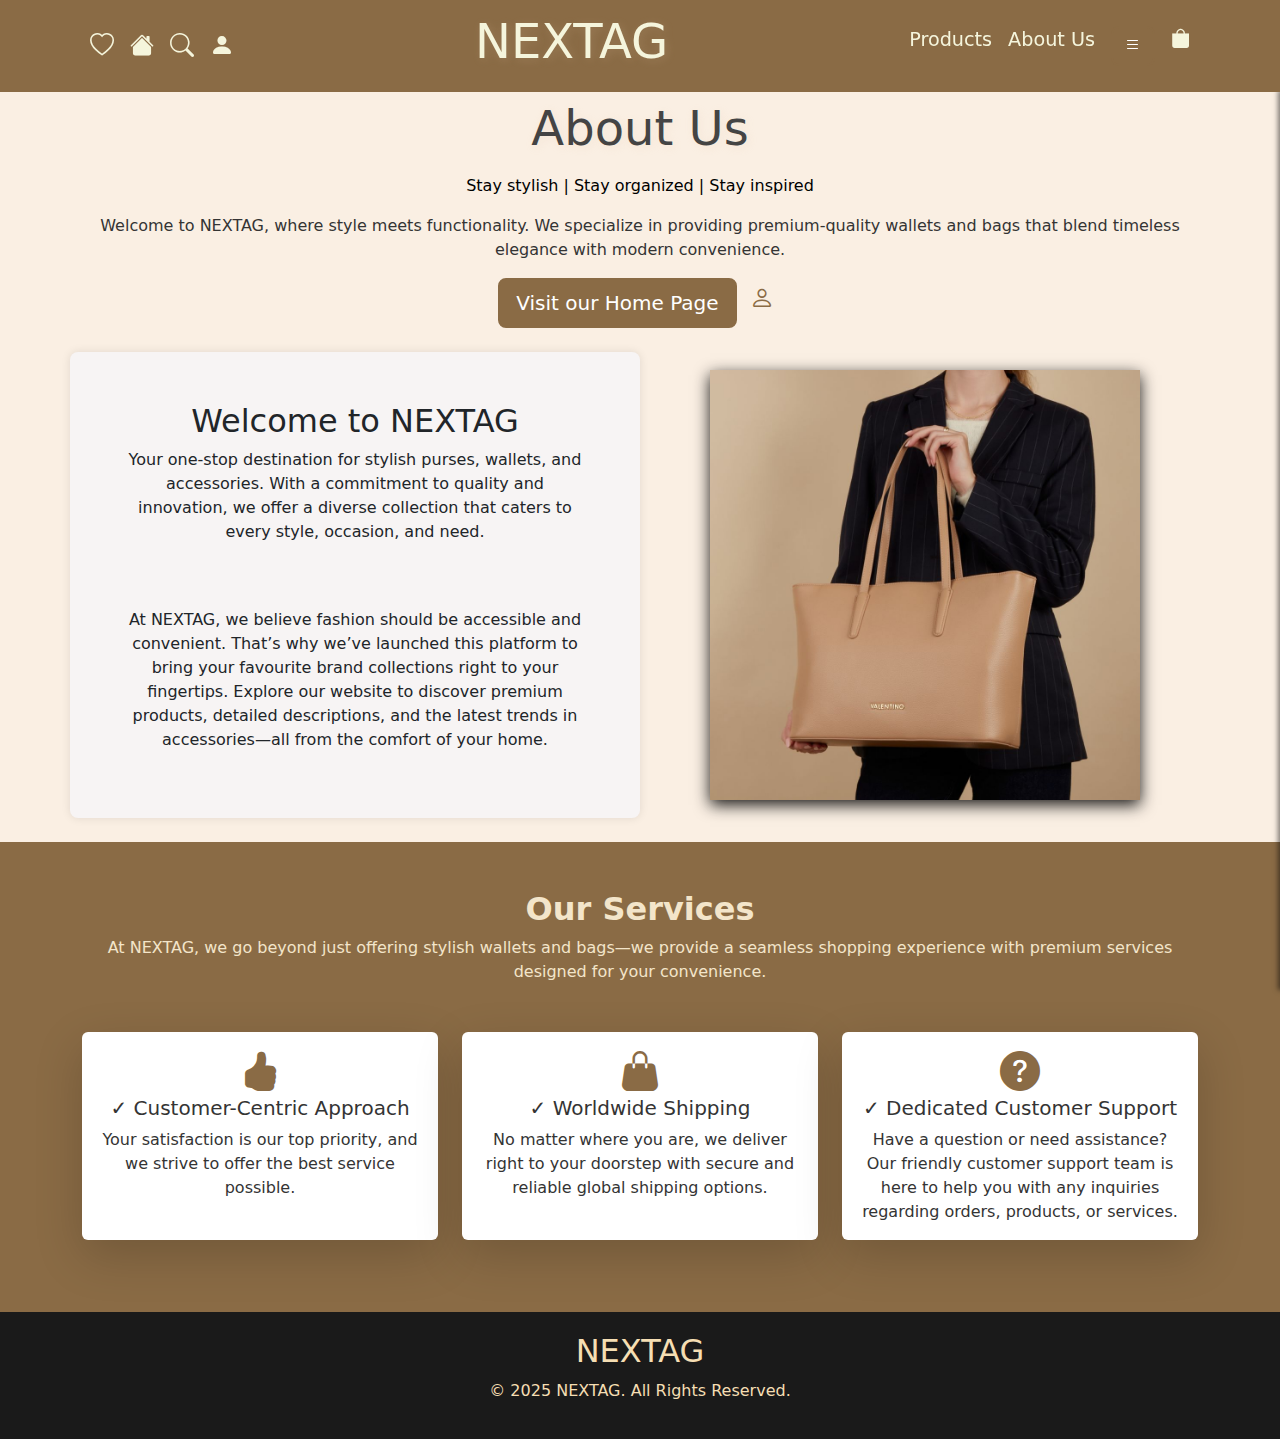
<file: about.html>
<!DOCTYPE html>
<html lang="en">

<head>
    <meta charset="UTF-8">
    <meta name="viewport" content="width=device-width, initial-scale=1.0">
    <title>About Us - Nextag</title>
    <link rel="shortcut icon" href="logo/Logo Image.jpeg" type="image/x-icon">
    <link rel="stylesheet" href="https://cdn.jsdelivr.net/npm/bootstrap@5.3.0/dist/css/bootstrap.min.css">
    <link rel="stylesheet" href="https://cdn.jsdelivr.net/npm/bootstrap-icons/font/bootstrap-icons.css">
    <style>
        body {
            background-color: #FAEFE3;
        }

        header {
            background-color: #8A6B45;
            justify-content: center;
        }

        .navbar {
            backdrop-filter: blur(10px);
            font-weight: 300;
        }

        .navbar-brand h1 {
            color: #F5F5DC;
            font-size: 3rem;
        }

        .nav-link {
            color: #F5F5DC;
            font-weight: 400;
        }

        .me-auto {
            font-size: 1.5rem;
        }

        .ms-auto {
            font-size: 1.2rem;
        }

        .nav-link:hover {
            color: #272725;
        }

        .icon {
            cursor: pointer;
        }

        .navbar i {
            color: #F5F5DC;
        }

        .navbar i:hover {
            color: #1A1A1A;
        }

        #menuBtn {
            color: white;
        }

        .side-navbar {
            width: 250px;
            height: 100%;
            position: fixed;
            z-index: 1000;
            margin-top: 90px;
            top: 0;
            right: -250px;
            background-color: rgba(138, 108, 58, 0.8);
            color: #F5F5DC;
            box-shadow: -2px 0 5px rgba(0, 0, 0, 0.5);
            padding: 15px;
            transition: right 0.3s ease-in-out;
        }

        .side-navbar.active {
            right: 0;
        }

        .close-btn {
            background: none;
            color: #272725;
            border: none;
            font-size: 24px;
            cursor: pointer;
            float: right;
        }

        .dropdown-menu {
            background-color: #8A6B45;
            color: #F5F5DC;
            text-align: center;
        }

        .dropdown-item {
            color: #F5F5DC;
        }

        .dropdown-item:hover {
            color: #272725;
            background-color: #ad916e;
        }

        .nav-item:hover {
            color: #272725;
        }

        .nav-item.active {
            color: #272725;
        }

        .bi {
            color: #8A6B45;
        }

        .bi:hover {
            color: #4b4747;
        }

        .container h1 {
            text-shadow: 2px 2px 10px rgba(224, 193, 167, 0.2);
            color: #444;
            font-size: 3rem;
        }

        .hero-section {
            margin-top: 100px;
            color: #343434;
        }

        #hero {
            color: black;
        }

        img {
            width: 430px;
            height: 430px;
            box-shadow: 0 5px 15px rgba(0, 0, 0, 0.9);
        }

        #about {
            text-align: center;
        }

        .text {
            border-radius: 8px;
            padding: 50px;
            background-color: #f7f4f4;
            box-shadow: 0 0 10px rgba(0, 0, 0, 0.1);
        }

        #services {
            background-color: #8A6B45;
            color: rgb(243, 229, 202);
        }

        .card {
            color: #343434;
            background-color: white;
        }

        .btn {
            border: 2px solid #8A6B45;
            border-radius: 8px;
            background-color: #8A6B45;
            color: white;
        }

        footer {
            background-color: #1A1A1A;
            color: wheat;
            padding: 20px 0;
            text-align: center;
        }

        @media(max-width: 768px) {

            .navbar {
                display: flex;
            }

            .navbar-brand h1 {
                font-size: 1.8rem;
            }

            .nav-link {
                font-weight: 200;
            }

            .ms-auto {
                font-size: 1rem;
                flex-direction: row;
                gap: 10px;
            }

            .me-auto {
                display: none !important;
            }

            .side-navbar.active {
                margin-top: 70px;
                height: 90%;
            }

            .hero-section {
                margin-top: 200px;
            }
        }
    </style>
</head>

<body>

    <header class="fixed-top">
        <nav class="navbar navbar-expand-lg">
            <div class="container">
                <!-- Left Links -->
                <ul class="navbar-nav me-auto">
                    <li class="nav-item"><a class="nav-link" href=""><i id="toggleIcon"
                                class="bi bi-heart icon"></i></a></li>
                    <li class="nav-item"><a class="nav-link" href="index.html#home"><i class="bi bi-house-fill"></i></a>
                    </li>
                    <li class="nav-item"><a class="nav-link" href="#"><i class="bi bi-search"></i></a></li>
                    <li class="nav-item"><a class="nav-link" href="contact.html"><i class="bi bi-person-fill"></i></a>
                    </li>
                </ul>
                <!-- Logo in Center -->
                <a class="navbar-brand mx-auto" href="index.html">
                    <h1 style="color: #F5F5DC;">NEXTAG</h1>
                </a>
                <!-- Right Links -->
                <ul class="navbar-nav ms-auto">
                    <li class="nav-item"><a class="nav-link" href="products.html">Products</a></li>
                    <li class="nav-item"><a class="nav-link" href="about.html">About Us</a></li>
                    <li class="nav-item"><a class="nav-link" href="#sideNavbar"><i class="bi bi-list btn"
                                id="menuBtn"></i></a></li>
                    <li class="nav-item"><a class="nav-link" href="#"><i class="bi bi-bag-fill"></i></a></li>
                </ul>
            </div>
        </nav>
    </header>

    <div class="side-navbar" id="sideNavbar">
        <button class="close-btn" id="closeBtn">&times;</button>
        <h3>NEXTAG</h3>
        <ul class="nav flex-column">
            <li class="nav-item">
                <a class="nav-link" href="#home"><i class="bi bi-circle"></i> Home</a>
            </li>
            <li class="nav-item dropdown">
                <a class="nav-link dropdown-toggle" href="#" id="brandsDropdown" data-bs-toggle="dropdown"><i
                        class="bi bi-circle"></i> Brands</a>
                <ul class="dropdown-menu">
                    <li><a class="dropdown-item" href="valentino.html">Valentino</a></li>
                    <li><a class="dropdown-item" href="saint laurent.html">Yves Saint Laurent</a></li>
                    <li><a class="dropdown-item" href="gucci.html">Gucci</a></li>
                    <li><a class="dropdown-item" href="dolce and gabana.html">Dolce & Gabbana</a></li>
                    <li><a class="dropdown-item" href="burberry.html">Burberry</a></li>
                </ul>
            </li>
            <li class="nav-item dropdown">
                <a class="nav-link dropdown-toggle" href="products.html" id="brandsDropdown"
                    data-bs-toggle="dropdown"><i class="bi bi-circle"></i> Products</a>
                <ul class="dropdown-menu">
                    <li><a class="dropdown-item" href="products.html#bags-section">Bags</a></li>
                    <li><a class="dropdown-item" href="products.html#wallets-section">Wallets</a></li>
                </ul>
            </li>
            <li class="nav-item">
                <a class="nav-link" href="compare.html"><i class="bi bi-circle"></i> Comparison</a>
            </li>
            <li class="nav-item">
                <a class="nav-link" href="contact.html"><i class="bi bi-circle"></i> Contact Us</a>
            </li>
            <li class="nav-item">
                <a class="nav-link" href="about.html#services"><i class="bi bi-circle"></i> Services</a>
            </li>
        </ul>
    </div>
    </div>

    <section id="about">

        <div class="hero-section">
            <div class="container">
                <h1 class="mt-5 mb-3">About Us</h1>
                <p id="hero" class="text-align-center">Stay stylish | Stay organized | Stay inspired</p>
                <p>Welcome to NEXTAG, where style meets functionality. We specialize in providing
                    premium-quality wallets and bags that blend timeless elegance with modern convenience.</p>
                <a href="index.html" class="btn btn-lg">Visit our Home Page</a>
                <a href="contact.html"><i class="bi bi-person fs-4 mx-2"></i></a>
            </div>
        </div> <br>

        <div class="container text-center">
            <div class="row align-items-center">
                <!-- Text Column -->
                <div class="col-lg-6 col-md-12 mb-4 mb-lg-0 text">
                    <h2>Welcome to NEXTAG</h2>
                    <p>Your one-stop destination for stylish purses, wallets, and accessories. With a
                        commitment to quality and innovation, we offer a diverse collection that caters to every style,
                        occasion, and need.
                    </p> <br> <br>
                    <p>At NEXTAG, we believe fashion should be accessible and convenient. That’s why we’ve launched this
                        platform to bring your favourite brand collections right to your fingertips. Explore our website
                        to discover
                        premium products, detailed descriptions, and the latest trends in accessories—all from the
                        comfort
                        of your home.</p>
                </div>
                <!-- Image Column -->
                <div class="col-lg-6 col-md-12">
                    <img src="images/8054942242112-02_uvimy9wtq9kv2xft.jpg" alt="">
                </div>
            </div>
        </div> <br>

    </section>

    <section id="services" class="py-5">
        <div class="container">
            <h2 class="text-center animate-text" style="font-weight: 600;">Our Services</h2>
            <p class="text-center mb-5 animate-text">
                At NEXTAG, we go beyond just offering stylish wallets and bags—we provide a seamless
                shopping experience with premium services designed for your convenience.
            </p>
            <div class="row text-center">
                <!-- Service 1 -->
                <div class="col-md-4 mb-4">
                    <div class="card border-0 shadow-lg h-100">
                        <div class="card-body">
                            <i class="bi bi-hand-thumbs-up-fill display-6 mb-4"></i>
                            <h5 class="card-title"><b>&check;</b> Customer-Centric Approach</h5>
                            <p class="card-text">
                                Your satisfaction is our top priority, and we strive to offer the best service possible.
                            </p>
                        </div>
                    </div>
                </div>
                <!-- Service 2 -->
                <div class="col-md-4 mb-4">
                    <div class="card border-0 shadow-lg h-100">
                        <div class="card-body">
                            <i class="bi bi-handbag-fill display-6 mb-4"></i>
                            <h5 class="card-title"><b>&check;</b> Worldwide Shipping</h5>
                            <p class="card-text">
                                No matter where you are, we deliver right to your doorstep with secure and reliable
                                global shipping options.
                            </p>
                        </div>
                    </div>
                </div>
                <!-- Service 3 -->
                <div class="col-md-4 mb-4">
                    <div class="card border-0 shadow-lg h-100">
                        <div class="card-body">
                            <i class="bi bi-question-circle-fill display-6 mb-4"></i>
                            <h5 class="card-title"><b>&check;</b> Dedicated Customer Support</h5>
                            <p class="card-text">
                                Have a question or need assistance? Our friendly customer support team is here to help
                                you with any inquiries regarding orders, products, or services.
                            </p>
                        </div>
                    </div>
                </div>
            </div>
        </div>
    </section>

    <footer>
        <div class="footer-container">
            <div class="footer-logo">
                <h2>NEXTAG</h2>
            </div>
        </div>
        <p class="footer-copy">&copy; 2025 NEXTAG. All Rights Reserved.</p>
    </footer>

    <script>
        document.getElementById("toggleIcon").addEventListener("click", function () {
            this.classList.toggle("bi-heart");
            this.classList.toggle("bi-heart-fill");
        });

        document.getElementById("menuBtn").addEventListener("click", function () {
            document.getElementById("sideNavbar").classList.add("active");
        });

        document.getElementById("closeBtn").addEventListener("click", function () {
            document.getElementById("sideNavbar").classList.remove("active");
        });
    </script>

    <script src="https://cdn.jsdelivr.net/npm/bootstrap@5.3.0/dist/js/bootstrap.bundle.min.js"></script>
</body>

</html>
</file>
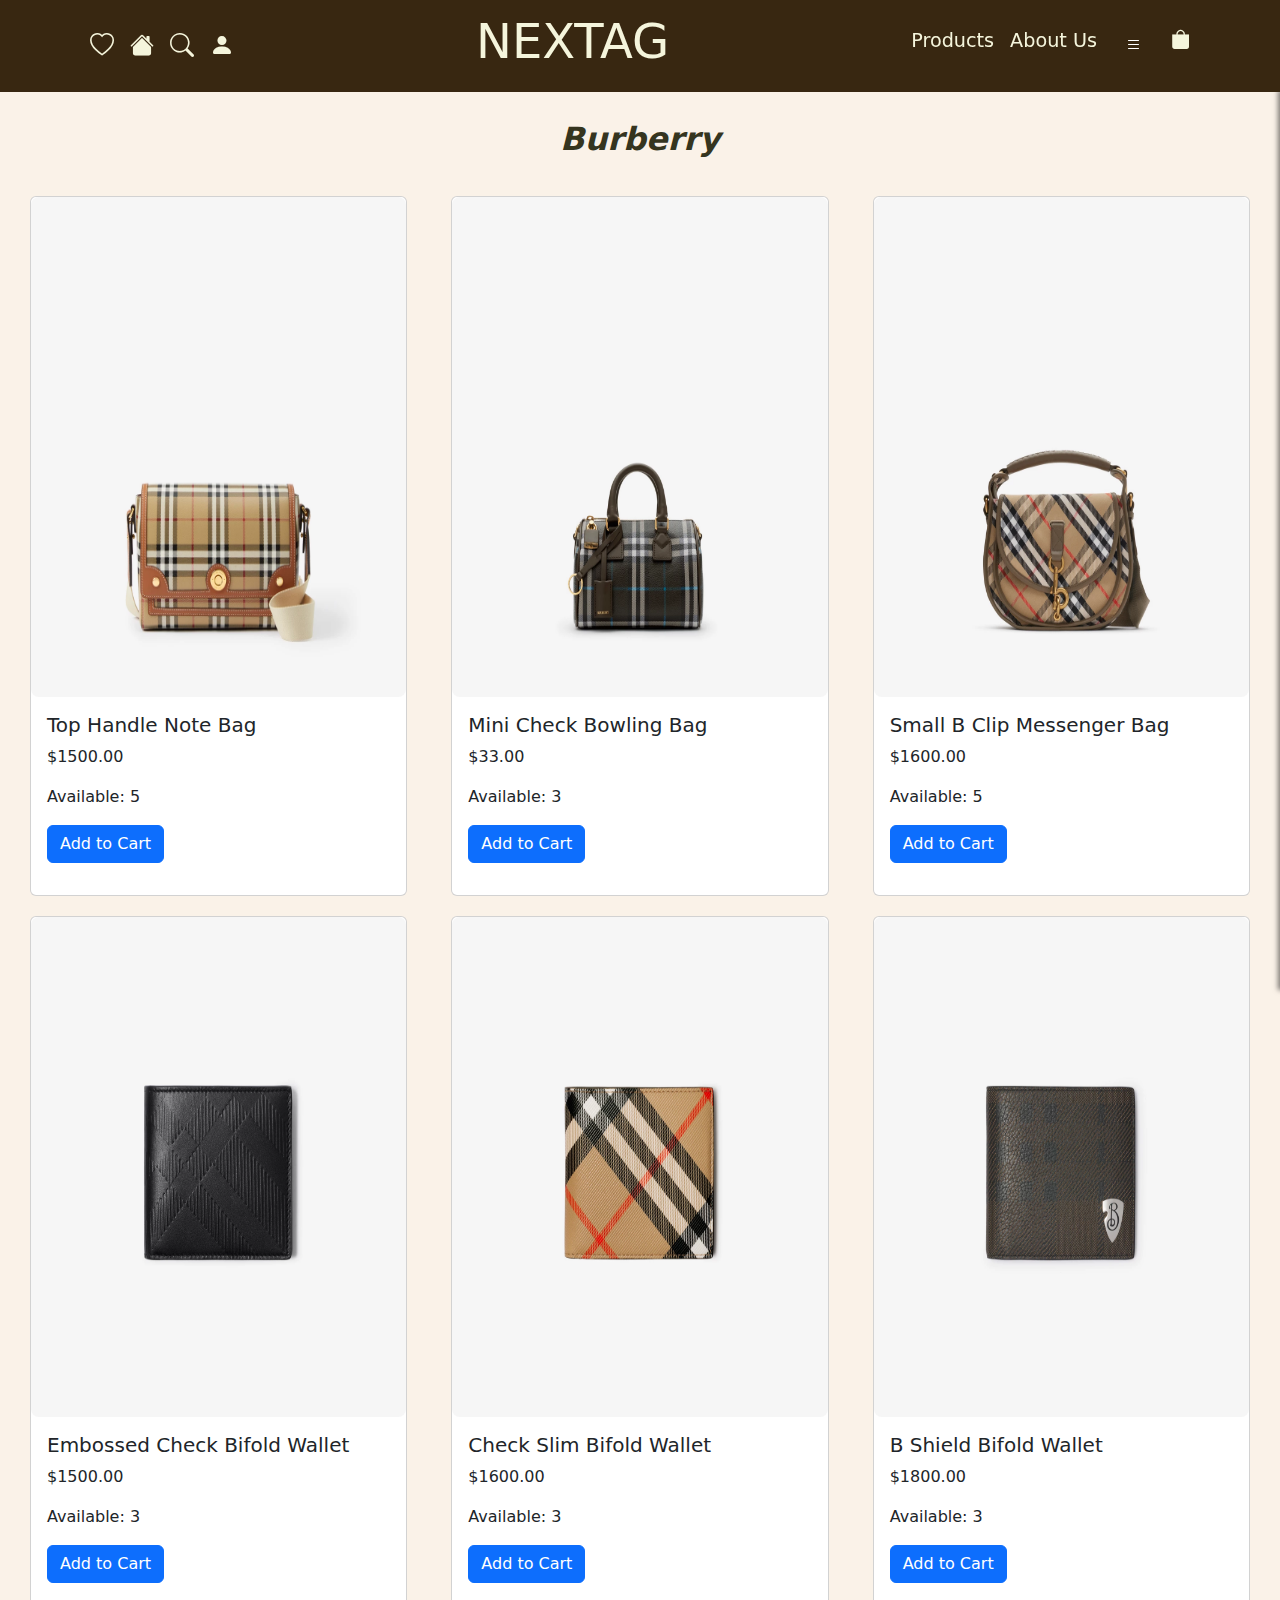
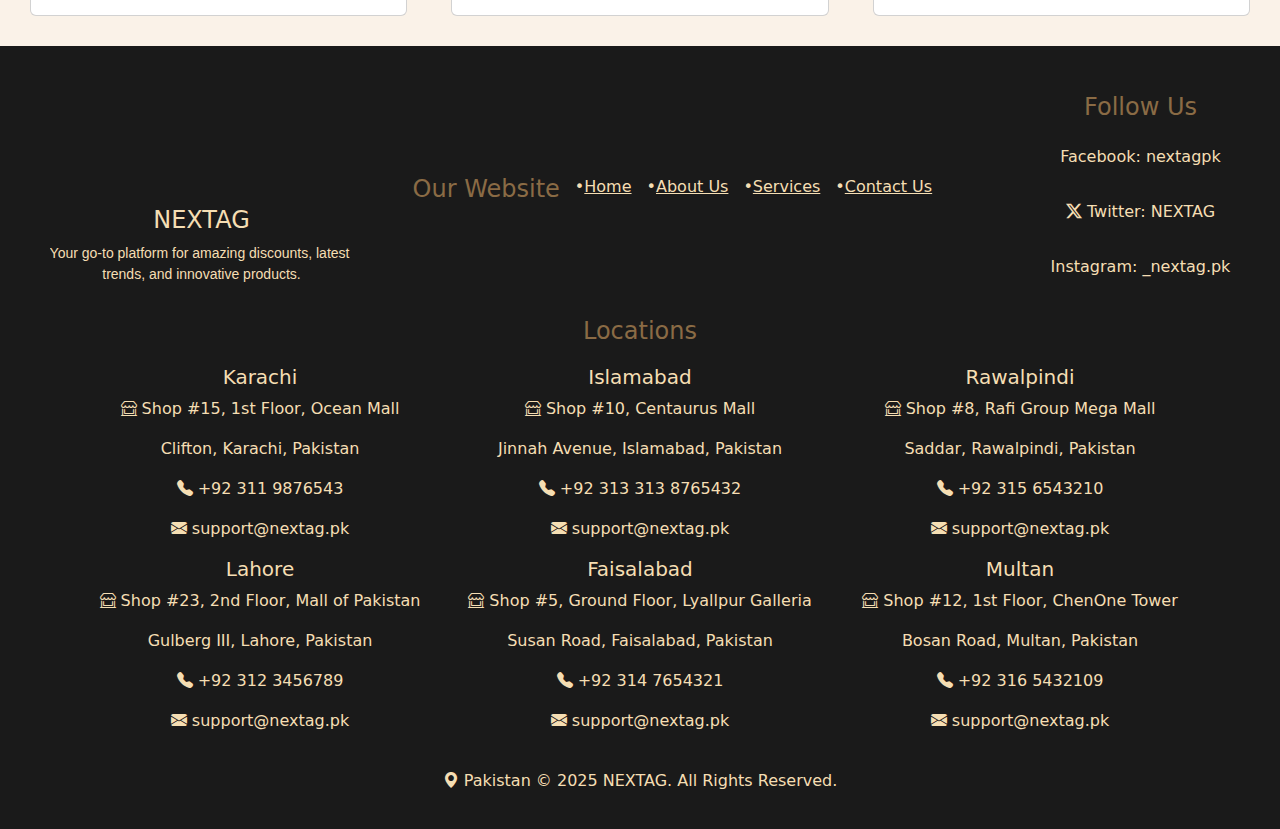
<file: burberry.html>
<!DOCTYPE html>
<html lang="en">
<head>
    <meta charset="UTF-8">
    <meta name="viewport" content="width=device-width, initial-scale=1.0">
    <title>NEXTAG - Burberry</title>
    <link rel="shortcut icon" href="logo/Logo Image.jpeg" type="image/x-icon">
    <link rel="stylesheet" href="https://cdn.jsdelivr.net/npm/bootstrap@5.2.3/dist/css/bootstrap.min.css">
    <script src="https://cdn.jsdelivr.net/npm/bootstrap@5.2.3/dist/js/bootstrap.bundle.min.js"></script>
    <link rel="stylesheet" href="styling.css">
    <link rel="stylesheet" href="https://cdn.jsdelivr.net/npm/bootstrap-icons/font/bootstrap-icons.css">
    <title>Nextag-burberry</title>
</head>
<body>

    <header class="fixed-top">        
        <nav class="navbar navbar-expand-lg">
            <div class="container">
                <!-- Left Links -->
                <ul class="navbar-nav me-auto">
                    <li class="nav-item"><a class="nav-link" href=""><i id="toggleIcon"
                                class="bi bi-heart icon"></i></a></li>
                    <li class="nav-item"><a class="nav-link" href="index.html#home"><i class="bi bi-house-fill"></i></a></li>
                    <li class="nav-item"><a class="nav-link" href="#searchOverlay" id="searchIcon"><i
                                class="bi bi-search"></i></a></li>
                    <li class="nav-item"><a class="nav-link" href="contact.html"><i class="bi bi-person-fill"></i></a>
                    </li>
                </ul>
                <!-- Logo in Center -->
                <a class="navbar-brand mx-auto" href="index.html">
                    <h1>NEXTAG</h1>
                </a>
                <!-- Right Links -->
                <ul class="navbar-nav ms-auto">
                    <li class="nav-item"><a class="nav-link" href="products.html">Products</a></li>
                    <li class="nav-item"><a class="nav-link" href="about.html">About Us</a></li>
                    <li class="nav-item"><a class="nav-link" href="#sideNavbar"><i class="bi bi-list btn"
                                id="menuBtn"></i></a></li>
                    <li class="nav-item"><a class="nav-link" href="#"><i class="bi bi-bag-fill"></i></a></li>
                </ul>
            </div>
        </nav>
    </header>

    <div class="side-navbar" id="sideNavbar">
        <button class="close-btn" id="closeBtn">&times;</button>
        <h3>NEXTAG</h3>
        <ul class="nav flex-column">
            <li class="nav-item">
                <a class="nav-link" href="#home"><i class="bi bi-circle"></i> Home</a>
            </li>
            <li class="nav-item dropdown">
                <a class="nav-link dropdown-toggle" href="#" id="brandsDropdown" data-bs-toggle="dropdown"><i
                        class="bi bi-circle"></i> Brands</a>
                <ul class="dropdown-menu">
                    <li><a class="dropdown-item" href="valentino.html">Valentino</a></li>
                    <li><a class="dropdown-item" href="saint laurent.html">Yves Saint Laurent</a></li>
                    <li><a class="dropdown-item" href="gucci.html">Gucci</a></li>
                    <li><a class="dropdown-item" href="dolce and gabana.html">Dolce & Gabbana</a></li>
                    <li><a class="dropdown-item" href="burberry.html">Burberry</a></li>
                </ul>
            </li>
            <li class="nav-item dropdown">
                <a class="nav-link dropdown-toggle" href="products.html" id="brandsDropdown"
                    data-bs-toggle="dropdown"><i class="bi bi-circle"></i> Products</a>
                <ul class="dropdown-menu">
                    <li><a class="dropdown-item" href="products.html#bags-section">Bags</a></li>
                    <li><a class="dropdown-item" href="products.html#wallets-section">Wallets</a></li>
                </ul>
            </li>
            <li class="nav-item">
                <a class="nav-link" href="compare.html"><i class="bi bi-circle"></i> Comparison</a>
            </li>
            <li class="nav-item">
                <a class="nav-link" href="contact.html"><i class="bi bi-circle"></i> Contact Us</a>
            </li>
            <li class="nav-item">
                <a class="nav-link" href="about.html#services"><i class="bi bi-circle"></i> Services</a>
            </li>
        </ul>
    </div>
    </div>

    <div id="searchOverlay" class="search-overlay">
        <div class="search-box">
            <input type="text" class="form-control" placeholder="Search..." autofocus>
            <button id="closeSearch" class="btn">Search</button>
        </div>
    </div>

    <h2><b><i>Burberry</i></b></h2>
    <div id="productContainer" class="row"></div>
    <footer>
        <div class="footer-container">
            <div class="footer-logo">
                <h2>NEXTAG</h2>
                <pre style="font-family: 'Gill Sans', 'Gill Sans MT', Calibri, 'Trebuchet MS', sans-serif;">Your go-to platform for amazing discounts, latest 
trends, and innovative products.</pre>
            </div>
            <div class="footer-links">
                <h4>Our Website</h4>
                <a href="index.html#home">&bull;<u>Home</u></a>
                <a href="about.html">&bull;<u>About Us</u></a>
                <a href="about.html#services">&bull;<u>Services</u></a>
                <a href="contact.html">&bull;<u>Contact Us</u></a>
            </div> <br>
            <div class="footer-social">
                <h4>Follow Us</h4>
                <p><i class="fa fa-facebook"></i> Facebook: nextagpk</p>
                <p><i class="bi bi-twitter-x"></i> Twitter: NEXTAG</p>
                <p><i class="fa fa-instagram"></i> Instagram: _nextag.pk</p>
            </div>
            <div class="container mt-3">
                <div class="row">
                    <h4>Locations</h4> <br> <br>
                    <div class="col-lg-4 footer-address">
                        <h5>Karachi</h5>
                        <p><i class="bi bi-shop-window"></i> Shop #15, 1st Floor, Ocean Mall</p>
                        <p>Clifton, Karachi, Pakistan</p>
                        <p><i class="bi bi-telephone-fill"></i> +92 311 9876543</p>
                        <p><i class="bi bi-envelope-fill"></i> support@nextag.pk</p>
                        <h5>Lahore</h5>
                        <p><i class="bi bi-shop-window"></i> Shop #23, 2nd Floor, Mall of Pakistan</p>
                        <p>Gulberg III, Lahore, Pakistan</p>
                        <p><i class="bi bi-telephone-fill"></i> +92 312 3456789</p>
                        <p><i class="bi bi-envelope-fill"></i> support@nextag.pk</p>
                    </div>
                    <div class="col-lg-4 footer-address">
                        <h5>Islamabad</h5>
                        <p><i class="bi bi-shop-window"></i> Shop #10, Centaurus Mall</p>
                        <p>Jinnah Avenue, Islamabad, Pakistan</p>
                        <p><i class="bi bi-telephone-fill"></i> +92 313 313 8765432</p>
                        <p><i class="bi bi-envelope-fill"></i> support@nextag.pk</p>
                        <h5>Faisalabad</h5>
                        <p><i class="bi bi-shop-window"></i> Shop #5, Ground Floor, Lyallpur Galleria</p>
                        <p>Susan Road, Faisalabad, Pakistan</p>
                        <p><i class="bi bi-telephone-fill"></i> +92 314 7654321</p>
                        <p><i class="bi bi-envelope-fill"></i> support@nextag.pk</p>
                    </div>
                    <div class="col-lg-4 footer-address">
                        <h5>Rawalpindi</h5>
                        <p><i class="bi bi-shop-window"></i> Shop #8, Rafi Group Mega Mall</p>
                        <p>Saddar, Rawalpindi, Pakistan</p>
                        <p><i class="bi bi-telephone-fill"></i> +92 315 6543210</p>
                        <p><i class="bi bi-envelope-fill"></i> support@nextag.pk</p>
                        <h5>Multan</h5>
                        <p><i class="bi bi-shop-window"></i> Shop #12, 1st Floor, ChenOne Tower</p>
                        <p>Bosan Road, Multan, Pakistan</p>
                        <p><i class="bi bi-telephone-fill"></i> +92 316 5432109</p>
                        <p><i class="bi bi-envelope-fill"></i> support@nextag.pk</p>
                    </div>
                </div>
            </div>
        </div>
        <p class="footer-copy"><i class="bi bi-geo-alt-fill"></i> Pakistan &copy; 2025 NEXTAG. All Rights Reserved.</p>
    </footer>
    <script>
        
        const cart = [];
        const products = [
            {
                id: "1",
                title: "Top Handle Note Bag",
                image: "images/0C3E8C85-4BF4-4CA5-8366-00E79B843091.webp",
                hoverImage: "images/573AA48F-FC87-4990-BFA2-1F66760B4FE9.webp",
                quantity: 5,
                price: 1500,
            },
            {
                id: "2",
                title: "Mini Check Bowling Bag​",
                image: "images/D3AD9082-BF3A-46D0-A4F1-A74FEEFF5ED1.webp",
                hoverImage: "images/9FEEB4A1-C463-41B1-97AB-B8D1CAAF1427.webp",
                quantity: 3,
                price: 33,
            },
            {
                id: "3",
                title: "Small B Clip Messenger Bag",
                image: "images/7C364AEA-0A11-44C1-9D41-58F36D132E01.webp", 
                hoverImage: "images/2D8854A9-82C5-452B-BDC2-5E33EA332872.webp",
                quantity: 5,
                price: 1600,
            },
            {
                id: "4",
                title: "Embossed Check Bifold Wallet",
                image: "images/1E1EADA9-F5EE-4CCB-A29B-980B11515B84.webp",
                hoverImage: "images/14CD7C70-2F23-4A3D-8E88-21B9AE222AC1.webp",
                quantity: 3,
                price: 1500,
            },
            {
                id: "5",
                title: "Check Slim Bifold Wallet",
                image: "images/8A0C8E62-78A0-44A8-BEBE-D35EE4B3136E.webp",
                hoverImage: "images/373EC17A-0F8E-4790-8B02-9199B3958DA5.webp",
                quantity: 3,
                price: 1600,
            },
            {
                id: "6",
                title: "B Shield Bifold Wallet",
                image: "images/3CE68E32-AC68-41AA-8FC6-DD8F8138256B.webp",
                hoverImage: "images/FC609B06-D6AA-4CA4-9AC8-81C2BF6A9543.webp",
                quantity: 3,
                price: 1800,
            }
        ];

        const productContainer = document.getElementById("productContainer");

        const AllProducts = () => {
            productContainer.innerHTML = ""; // 

            products.forEach((product) => {
                const col = document.createElement("div");
                col.className = "col-md-4";

                col.innerHTML = `
                    <div class="card product-card">
                        <img src="${product.image}" class="front-image card-img-top" alt="${product.title}">
                        <img src="${product.hoverImage}" class="hover-image card-img-top" alt="${product.title} Hover">
                        <div class="card-body">
                            <h5 class="card-title">${product.title}</h5>
                            <p class="card-text">$${product.price.toFixed(2)}</p>
                            <p class="card-text">Available: ${product.quantity}</p>
                            <button class="btn btn-${product.quantity > 0 ? "primary" : "danger"}"
                                ${product.quantity > 0 ? "" : "disabled"}
                                onclick="addToCart('${product.id}')">
                                ${product.quantity > 0 ? "Add to Cart" : "Sold Out"}
                            </button>
                        </div>
                    </div>
                `;

                productContainer.appendChild(col);
            });
        };

        const addToCart = (productId) => {
            const product = products.find((p) => p.id === productId);

            if (product && product.quantity > 0) {
                const existingProduct = cart.find((item) => item.id === productId);

                if (existingProduct) {
                    existingProduct.quantity += 1; 
                } else {
                    cart.push({ ...product, quantity: 1 }); 
                }

                product.quantity -= 1; 
                alert(`${product.title} added to cart!`);
                AllProducts();
            } else {
                alert("Product is sold out!");
            }
        };

        AllProducts();

        document.getElementById("toggleIcon").addEventListener("click", function() {
    this.classList.toggle("bi-heart");
    this.classList.toggle("bi-heart-fill");
});

document.getElementById("menuBtn").addEventListener("click", function() {
    document.getElementById("sideNavbar").classList.add("active");
});

document.getElementById("closeBtn").addEventListener("click", function() {
    document.getElementById("sideNavbar").classList.remove("active");
});

const searchIcon = document.getElementById("searchIcon");
    const searchOverlay = document.getElementById("searchOverlay");
    const closeSearch = document.getElementById("closeSearch");

    searchIcon.addEventListener("click", function(event) {
        event.preventDefault();
        searchOverlay.style.display = "flex";
    });

    closeSearch.addEventListener("click", function() {
        searchOverlay.style.display = "none";
    });

    searchOverlay.addEventListener("click", function(event) {
        if (event.target === searchOverlay) {
            searchOverlay.style.display = "none";
        }
    });
    </script>

    
</body>
</html>
</file>
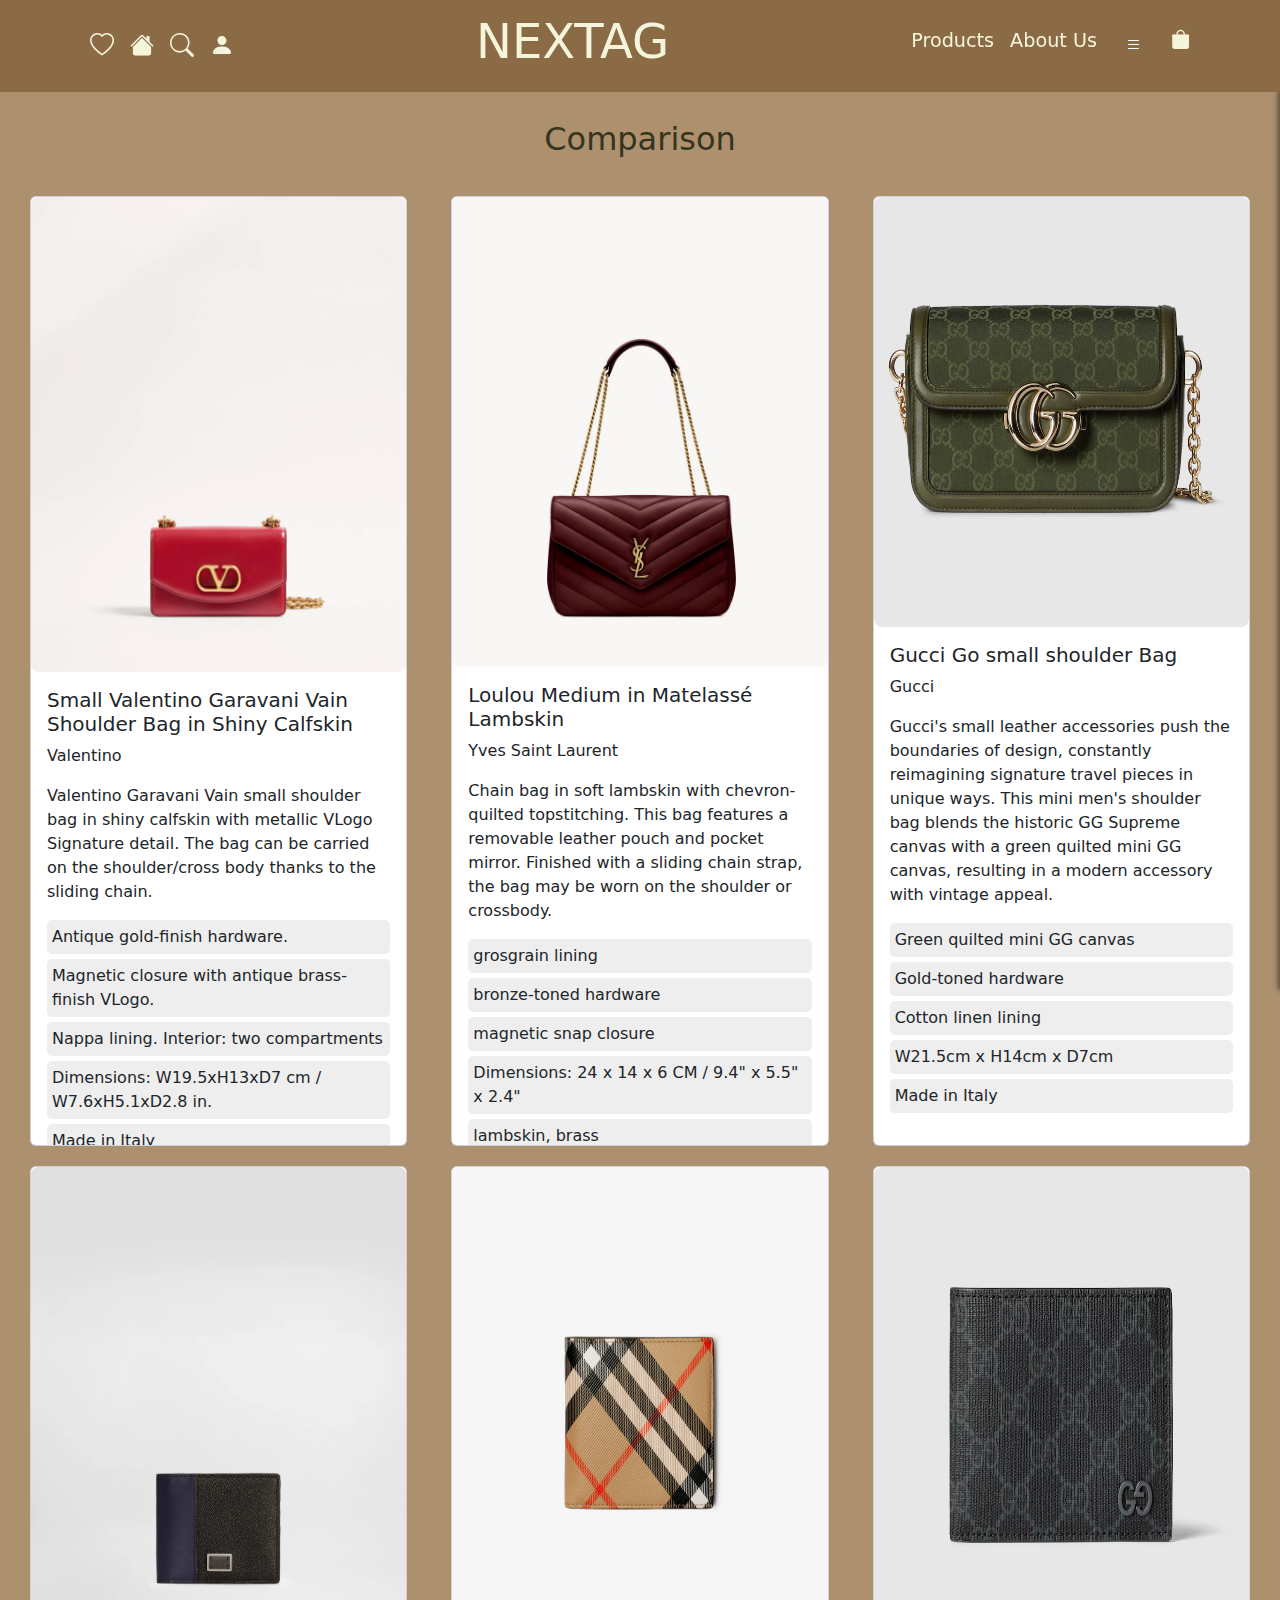
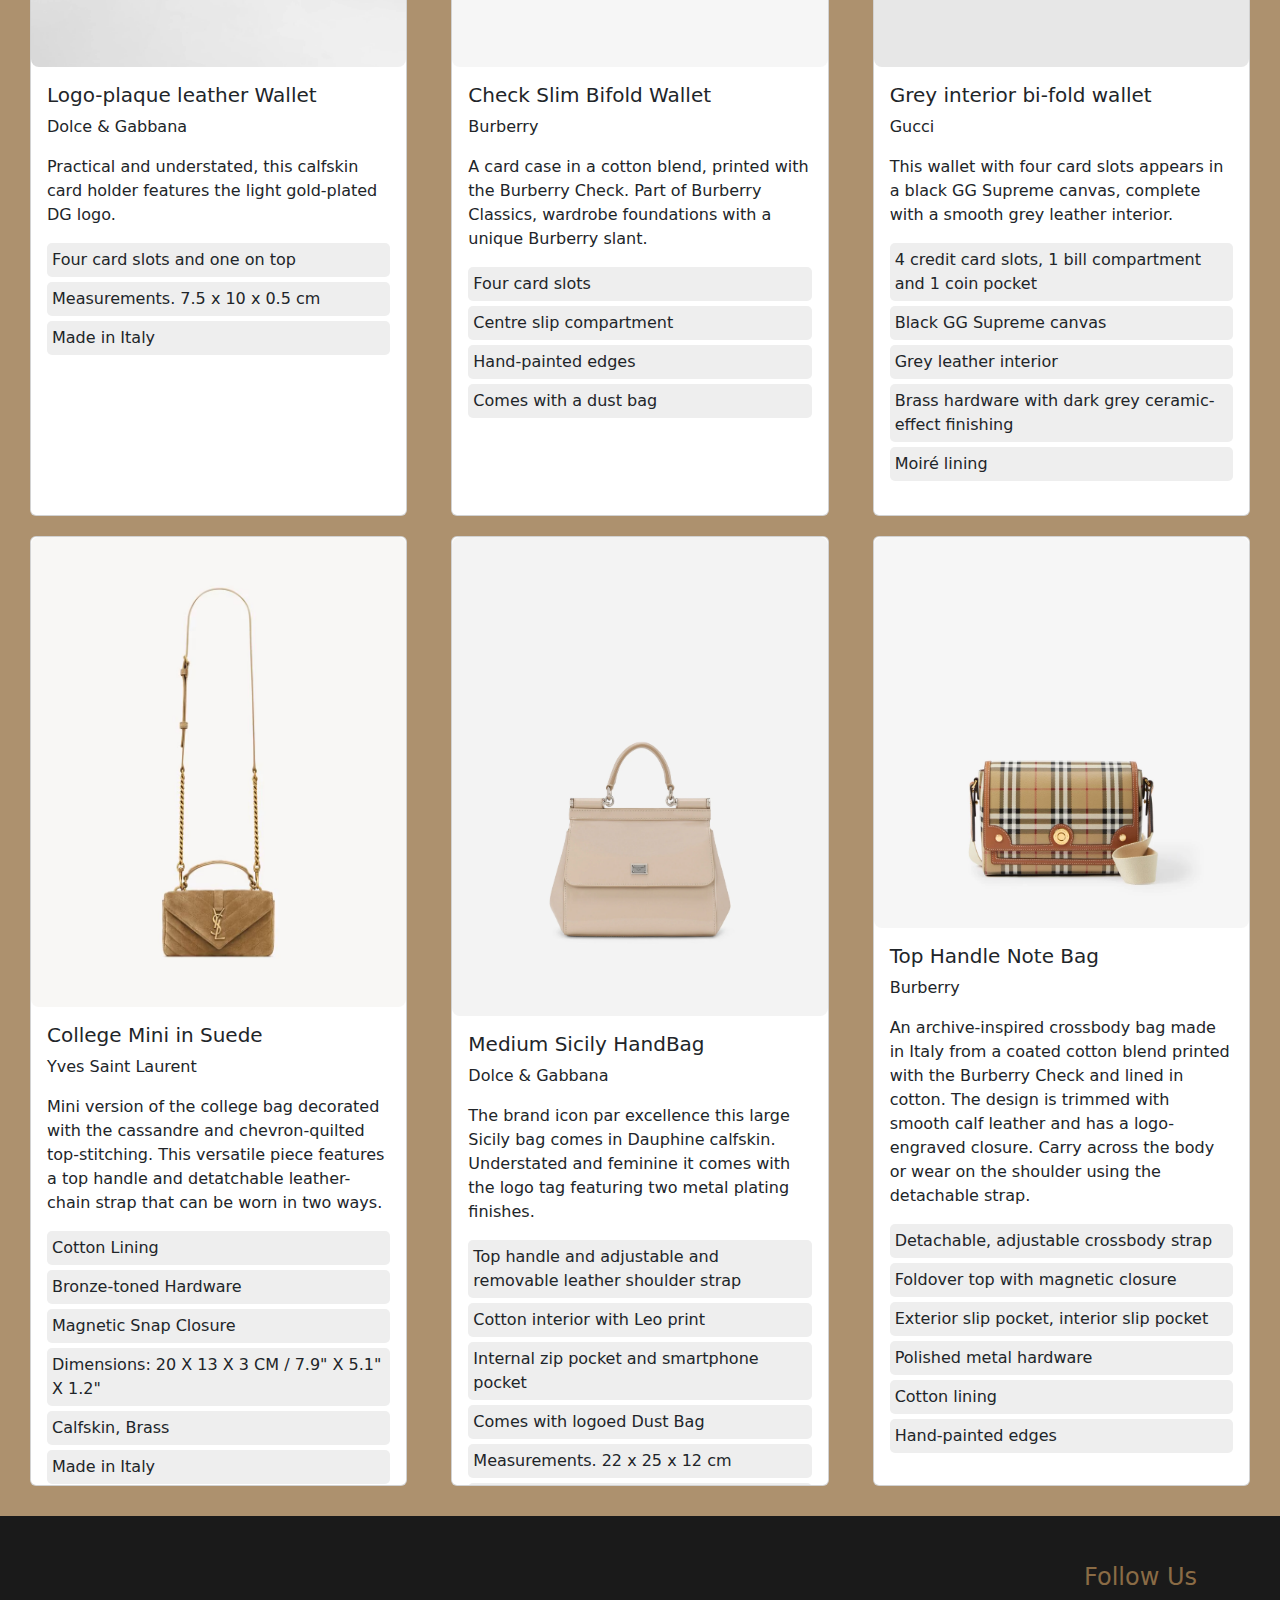
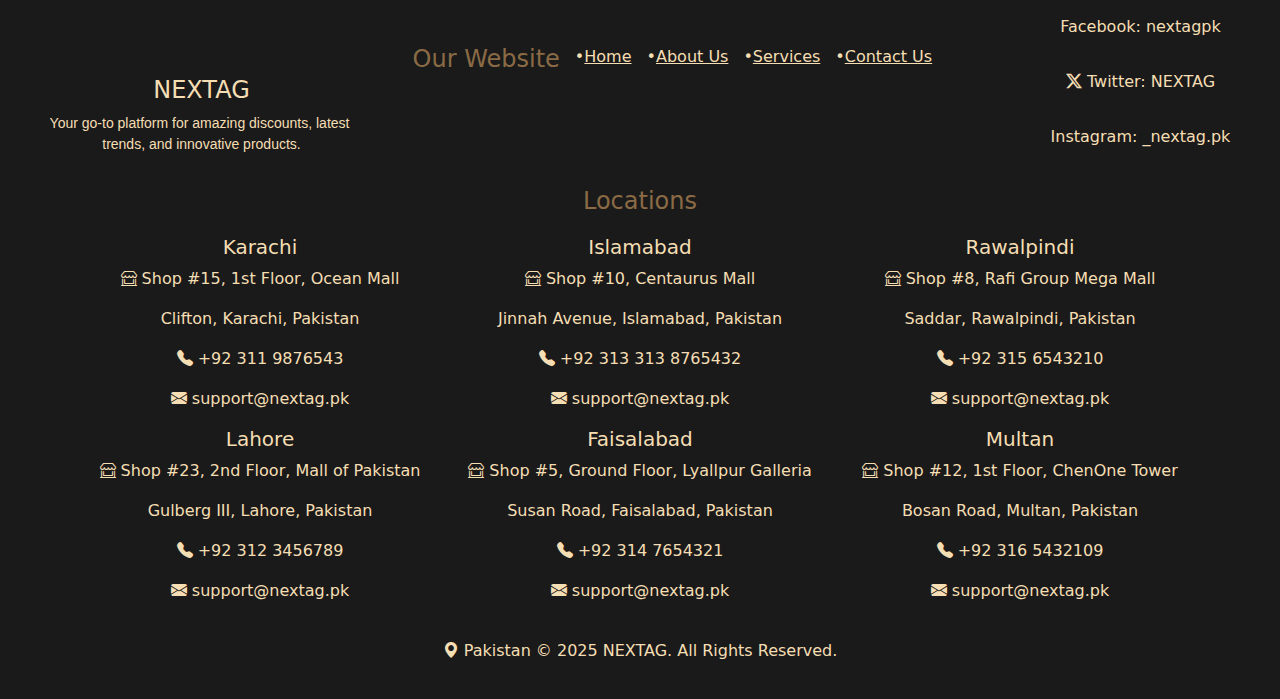
<file: compare.html>
<!DOCTYPE html>
<html lang="en">

<head>
    <meta charset="UTF-8">
    <meta name="viewport" content="width=device-width, initial-scale=1.0">
    <title>Comparison - NEXTAG</title>
    <link rel="shortcut icon" href="logo/Logo Image.jpeg" type="image/x-icon">
    <link rel="stylesheet" href="https://cdn.jsdelivr.net/npm/bootstrap@5.2.3/dist/css/bootstrap.min.css">
    <link rel="stylesheet" href="https://cdn.jsdelivr.net/npm/bootstrap-icons/font/bootstrap-icons.css">
    <style>
        * {
            margin: 0;
            padding: 0;
        }

        body {
            background-color: #ad916e;
            display: flex;
            justify-content: center;
            align-items: flex-start;
            flex-wrap: wrap;
            margin: 0;
        }

        header {
            background-color: #8A6B45;
            justify-content: center;
        }

        .navbar {
            backdrop-filter: blur(10px);
            font-weight: 300;
        }

        .navbar-brand h1 {
            color: #F5F5DC;
            font-size: 3rem;
        }

        .nav-link {
            color: #F5F5DC;
            font-weight: 400;
        }

        .me-auto {
            font-size: 1.5rem;
        }

        .ms-auto {
            font-size: 1.2rem;
        }

        .nav-link:hover {
            color: #272725;
        }

        .icon {
            cursor: pointer;
        }

        #menuBtn {
            color: white;
        }

        .side-navbar {
            width: 250px;
            height: 100%;
            position: fixed;
            z-index: 1000;
            margin-top: 90px;
            top: 0;
            right: -250px;
            background-color: rgba(138, 108, 58, 0.8);
            color: #F5F5DC;
            box-shadow: -2px 0 5px rgba(0, 0, 0, 0.5);
            padding: 15px;
            transition: right 0.3s ease-in-out;
        }

        .side-navbar.active {
            right: 0;
        }

        .close-btn {
            background: none;
            color: #272725;
            border: none;
            font-size: 24px;
            cursor: pointer;
            float: right;
        }

        .dropdown-menu {
            background-color: #8A6B45;
            color: #F5F5DC;
            text-align: center;
        }

        .dropdown-item {
            color: #F5F5DC;
        }

        .dropdown-item:hover {
            color: #272725;
            background-color: #ad916e;
        }

        .nav-item:hover {
            color: #272725;
        }

        .nav-item.active {
            color: #272725;
        }

        @media (max-width: 768px) {
            .navbar {
                display: flex;
            }

            .navbar-brand h1 {
                font-size: 1.8rem;
            }

            .nav-link {
                font-weight: 200;
            }

            .ms-auto {
                font-size: 1rem;
                flex-direction: row;
                gap: 10px;
            }

            .me-auto {
                display: none !important;
            }

            .side-navbar.active {
                margin-top: 70px;
                height: 90%;
            }

            h2 {
                margin-top: 200px;
            }

            .footer-container {
                flex-direction: column;
                text-align: center;
            }

            .footer-links,
            .footer-social {
                flex-direction: column;
                gap: 10px;
            }
        }

        h2 {
            margin-top: 120px;
            color: #35351f;
            font-weight: 500;
            font-size: 2rem;
        }

        #productContainer {
            padding: 20px;
        }

        .product-card {
            margin: 10px;
            height: 950px;
            position: relative;
            overflow: hidden;
            border: 2px soild #35351f;
        }

        .product-card img {
            max-width: 100%;
            height: 500px;
            border-radius: 8px;
            transition: opacity 0.3s ease;
        }

        .hover-image {
            position: absolute;
            top: 0;
            left: 0;
            opacity: 0;
            transition: opacity 0.3s ease;
        }

        .product-card:hover .hover-image {
            opacity: 1;
        }

        .product-card:hover .front-image {
            opacity: 0;
        }

        .product-card ul {
            padding: 0;
            list-style-type: none;
        }

        .product-card li {
            background: #eee;
            margin: 5px 0;
            padding: 5px;
            border-radius: 5px;
        }

        footer {
            background-color: #1A1A1A;
            color: wheat;
            padding: 20px 0;
            text-align: center;
        }

        .footer-container {
            display: flex;
            flex-wrap: wrap;
            align-items: center;
            justify-content: space-around;
            margin: auto;
            padding: 20px;
        }

        .footer-container h4 {
            color: #8A6B45;
        }

        .footer-logo h2 {
            font-size: 24px;
            color: wheat;
        }

        .footer-links a,
        .footer-social {
            color: wheat;
            text-decoration: none;
            font-size: 16px;
            transition: 0.3s;
            flex-direction: column;
        }

        .footer-links,
        .footer-social {
            gap: 15px;
            display: flex;
        }

        .footer-links a:hover,
        .footer-social:hover {
            color: #DE9F7C;
        }
    </style>
</head>

<body>

    <header class="fixed-top">
        <nav class="navbar navbar-expand-lg">
            <div class="container">
                <!-- Left Links -->
                <ul class="navbar-nav me-auto">
                    <li class="nav-item"><a class="nav-link" href=""><i id="toggleIcon"
                                class="bi bi-heart icon"></i></a></li>
                    <li class="nav-item"><a class="nav-link" href="index.html#home"><i class="bi bi-house-fill"></i></a>
                    </li>
                    <li class="nav-item"><a class="nav-link" href="#searchOverlay" id="searchIcon"><i
                                class="bi bi-search"></i></a></li>
                    <li class="nav-item"><a class="nav-link" href="contact.html"><i class="bi bi-person-fill"></i></a>
                    </li>
                </ul>
                <!-- Logo in Center -->
                <a class="navbar-brand mx-auto" href="index.html">
                    <h1>NEXTAG</h1>
                </a>
                <!-- Right Links -->
                <ul class="navbar-nav ms-auto">
                    <li class="nav-item"><a class="nav-link" href="products.html">Products</a></li>
                    <li class="nav-item"><a class="nav-link" href="about.html">About Us</a></li>
                    <li class="nav-item"><a class="nav-link" href="#sideNavbar"><i class="bi bi-list btn"
                                id="menuBtn"></i></a></li>
                    <li class="nav-item"><a class="nav-link" href="#"><i class="bi bi-bag-fill"></i></a></li>
                </ul>
            </div>
        </nav>
    </header>

    <div class="side-navbar" id="sideNavbar">
        <button class="close-btn" id="closeBtn">&times;</button>
        <h3>NEXTAG</h3>
        <ul class="nav flex-column">
            <li class="nav-item">
                <a class="nav-link" href="index.html#home"><i class="bi bi-circle"></i> Home</a>
            </li>
            <li class="nav-item dropdown">
                <a class="nav-link dropdown-toggle" href="#" id="brandsDropdown" data-bs-toggle="dropdown"><i
                        class="bi bi-circle"></i> Brands</a>
                <ul class="dropdown-menu">
                    <li><a class="dropdown-item" href="valentino.html">Valentino</a></li>
                    <li><a class="dropdown-item" href="saint laurent.html">Yves Saint Laurent</a></li>
                    <li><a class="dropdown-item" href="gucci.html">Gucci</a></li>
                    <li><a class="dropdown-item" href="dolce and gabana.html">Dolce & Gabbana</a></li>
                    <li><a class="dropdown-item" href="burberry.html">Burberry</a></li>
                </ul>
            </li>
            <li class="nav-item dropdown">
                <a class="nav-link dropdown-toggle" href="products.html" id="brandsDropdown"
                    data-bs-toggle="dropdown"><i class="bi bi-circle"></i> Products</a>
                <ul class="dropdown-menu">
                    <li><a class="dropdown-item" href="products.html#bags-section">Bags</a></li>
                    <li><a class="dropdown-item" href="products.html#wallets-section">Wallets</a></li>
                </ul>
            </li>
            <li class="nav-item">
                <a class="nav-link" href="compare.html"><i class="bi bi-circle"></i> Comparison</a>
            </li>
            <li class="nav-item">
                <a class="nav-link" href="contact.html"><i class="bi bi-circle"></i> Contact Us</a>
            </li>
            <li class="nav-item">
                <a class="nav-link" href="about.html#services"><i class="bi bi-circle"></i> Services</a>
            </li>
        </ul>
    </div>
    </div>

    <h2>Comparison</h2>
    <div id="productContainer" class="row"></div>

    <footer>
        <div class="footer-container">
            <div class="footer-logo">
                <h2>NEXTAG</h2>
                <pre style="font-family: 'Gill Sans', 'Gill Sans MT', Calibri, 'Trebuchet MS', sans-serif;">Your go-to platform for amazing discounts, latest 
trends, and innovative products.</pre>
            </div>
            <div class="footer-links">
                <h4>Our Website</h4>
                <a href="index.html#home">&bull;<u>Home</u></a>
                <a href="about.html">&bull;<u>About Us</u></a>
                <a href="about.html#services">&bull;<u>Services</u></a>
                <a href="contact.html">&bull;<u>Contact Us</u></a>
            </div> <br>
            <div class="footer-social">
                <h4>Follow Us</h4>
                <p><i class="fa fa-facebook"></i> Facebook: nextagpk</p>
                <p><i class="bi bi-twitter-x"></i> Twitter: NEXTAG</p>
                <p><i class="fa fa-instagram"></i> Instagram: _nextag.pk</p>
            </div>
            <div class="container mt-3">
                <div class="row">
                    <h4>Locations</h4> <br> <br>
                    <div class="col-lg-4 footer-address">
                        <h5>Karachi</h5>
                        <p><i class="bi bi-shop-window"></i> Shop #15, 1st Floor, Ocean Mall</p>
                        <p>Clifton, Karachi, Pakistan</p>
                        <p><i class="bi bi-telephone-fill"></i> +92 311 9876543</p>
                        <p><i class="bi bi-envelope-fill"></i> support@nextag.pk</p>
                        <h5>Lahore</h5>
                        <p><i class="bi bi-shop-window"></i> Shop #23, 2nd Floor, Mall of Pakistan</p>
                        <p>Gulberg III, Lahore, Pakistan</p>
                        <p><i class="bi bi-telephone-fill"></i> +92 312 3456789</p>
                        <p><i class="bi bi-envelope-fill"></i> support@nextag.pk</p>
                    </div>
                    <div class="col-lg-4 footer-address">
                        <h5>Islamabad</h5>
                        <p><i class="bi bi-shop-window"></i> Shop #10, Centaurus Mall</p>
                        <p>Jinnah Avenue, Islamabad, Pakistan</p>
                        <p><i class="bi bi-telephone-fill"></i> +92 313 313 8765432</p>
                        <p><i class="bi bi-envelope-fill"></i> support@nextag.pk</p>
                        <h5>Faisalabad</h5>
                        <p><i class="bi bi-shop-window"></i> Shop #5, Ground Floor, Lyallpur Galleria</p>
                        <p>Susan Road, Faisalabad, Pakistan</p>
                        <p><i class="bi bi-telephone-fill"></i> +92 314 7654321</p>
                        <p><i class="bi bi-envelope-fill"></i> support@nextag.pk</p>
                    </div>
                    <div class="col-lg-4 footer-address">
                        <h5>Rawalpindi</h5>
                        <p><i class="bi bi-shop-window"></i> Shop #8, Rafi Group Mega Mall</p>
                        <p>Saddar, Rawalpindi, Pakistan</p>
                        <p><i class="bi bi-telephone-fill"></i> +92 315 6543210</p>
                        <p><i class="bi bi-envelope-fill"></i> support@nextag.pk</p>
                        <h5>Multan</h5>
                        <p><i class="bi bi-shop-window"></i> Shop #12, 1st Floor, ChenOne Tower</p>
                        <p>Bosan Road, Multan, Pakistan</p>
                        <p><i class="bi bi-telephone-fill"></i> +92 316 5432109</p>
                        <p><i class="bi bi-envelope-fill"></i> support@nextag.pk</p>
                    </div>
                </div>
            </div>
        </div>
        <p class="footer-copy"><i class="bi bi-geo-alt-fill"></i> Pakistan &copy; 2025 NEXTAG. All Rights Reserved.</p>
    </footer>

    <script>

        const products = [
            {
                id: "1",
                title: "Small Valentino Garavani Vain Shoulder Bag in Shiny Calfskin",
                brand: "Valentino",
                image: "images/VALENTINO-GARAVANI-VAIN-SMALL-SHOULDER-BAG-IN-SHINY-CALFSKIN.webp",
                hoverImage: "images/VALENTINO-GARAVANI-VAIN-SMALL-SHOULDER-BAG-IN-SHINY-CALFSKIN (1).webp",
                description: "Valentino Garavani Vain small shoulder bag in shiny calfskin with metallic VLogo Signature detail. The bag can be carried on the shoulder/cross body thanks to the sliding chain.",
                features: ["Antique gold-finish hardware.", "Magnetic closure with antique brass-finish VLogo.", "Nappa lining. Interior: two compartments", "Dimensions: W19.5xH13xD7 cm / W7.6xH5.1xD2.8 in.", "Made in Italy"]
            },
            {
                id: "2",
                title: "Loulou Medium in Matelassé Lambskin",
                brand: "Yves Saint Laurent",
                image: "images/Medium-803541AAEAX6197_A.avif",
                hoverImage: "images/Medium-803541AAEAX6197_B.avif",
                description: "Chain bag in soft lambskin with chevron-quilted topstitching. This bag features a removable leather pouch and pocket mirror. Finished with a sliding chain strap, the bag may be worn on the shoulder or crossbody.",
                features: ["grosgrain lining", "bronze-toned hardware", "magnetic snap closure", "Dimensions: 24 x 14 x 6 CM / 9.4\" x 5.5\" x 2.4\"", "lambskin, brass", "Made in Italy"]
            },
            {
                id: "3",
                title: "Gucci Go small shoulder Bag",
                brand: "Gucci",
                image: "images/826761_FAEKL_3037_001_065_0000_Light-Gucci-Go-small-shoulder-bag.avif",
                hoverImage: "images/826761_FAEKL_3037_009_065_0000_Light-Gucci-Go-small-shoulder-bag.avif",
                description: "Gucci's small leather accessories push the boundaries of design, constantly reimagining signature travel pieces in unique ways. This mini men's shoulder bag blends the historic GG Supreme canvas with a green quilted mini GG canvas, resulting in a modern accessory with vintage appeal.",
                features: ["Green quilted mini GG canvas", "Gold-toned hardware", "Cotton linen lining", "W21.5cm x H14cm x D7cm", "Made in Italy"]
            },
            {
                id: "4",
                title: "Logo-plaque leather Wallet",
                brand: "Dolce & Gabbana",
                image: "images/BP1321A6N72_8F701_0.webp",
                hoverImage: "images/BP1321A6N72_8F701_2.webp",
                description: "Practical and understated, this calfskin card holder features the light gold-plated DG logo.",
                features: ["Four card slots and one on top", "Measurements. 7.5 x 10 x 0.5 cm", "Made in Italy"]
            },
            {
                id: "5",
                title: "Check Slim Bifold Wallet",
                brand: "Burberry",
                image: "images/8A0C8E62-78A0-44A8-BEBE-D35EE4B3136E.webp",
                hoverImage: "images/373EC17A-0F8E-4790-8B02-9199B3958DA5.webp",
                description: "A card case in a cotton blend, printed with the Burberry Check. Part of Burberry Classics, wardrobe foundations with a unique Burberry slant.",
                features: ["Four card slots", "Centre slip compartment", "Hand-painted edges", "Comes with a dust bag"]
            },
            {
                id: "6",
                title: "Grey interior bi-fold wallet",
                brand: "Gucci",
                image: "images/768243_FACQC_1048_001_080_0000_Light-Grey-interior-bi-fold-wallet.avif",
                hoverImage: "images/768243_FACQC_1048_002_080_0000_Light-Grey-interior-bi-fold-wallet.avif",
                description: "This wallet with four card slots appears in a black GG Supreme canvas, complete with a smooth grey leather interior.",
                features: ["4 credit card slots, 1 bill compartment and 1 coin pocket", "Black GG Supreme canvas", "Grey leather interior", "Brass hardware with dark grey ceramic-effect finishing", "Moiré lining"]
            },
            {
                id: "7",
                title: "College Mini in Suede",
                brand: "Yves Saint Laurent",
                image: "images/Medium-7794301U8273194_A.avif",
                hoverImage: "images/Medium-7794301U8273194_C.avif",
                description: "Mini version of the college bag decorated with the cassandre and chevron-quilted top-stitching. This versatile piece features a top handle and detatchable leather-chain strap that can be worn in two ways.",
                features: ["Cotton Lining", "Bronze-toned Hardware", "Magnetic Snap Closure", "Dimensions: 20 X 13 X 3 CM / 7.9\" X 5.1\" X 1.2\"", "Calfskin, Brass", "Made in Italy"]
            },
            {
                id: "8",
                title: "Medium Sicily HandBag",
                brand: "Dolce & Gabbana",
                image: "images/BB6003AI413_8H005_0.webp",
                hoverImage: "images/BB6003AI413_8H005_3.jpg",
                description: "The brand icon par excellence this large Sicily bag comes in Dauphine calfskin. Understated and feminine it comes with the logo tag featuring two metal plating finishes.",
                features: ["Top handle and adjustable and removable leather shoulder strap", "Cotton interior with Leo print", "Internal zip pocket and smartphone pocket", "Comes with logoed Dust Bag", "Measurements. 22 x 25 x 12 cm", "Made in Italy"]
            },
            {
                id: "9",
                title: "Top Handle Note Bag",
                brand: "Burberry",
                image: "images/0C3E8C85-4BF4-4CA5-8366-00E79B843091.webp",
                hoverImage: "images/573AA48F-FC87-4990-BFA2-1F66760B4FE9.webp",
                description: "An archive-inspired crossbody bag made in Italy from a coated cotton blend printed with the Burberry Check and lined in cotton. The design is trimmed with smooth calf leather and has a logo-engraved closure. Carry across the body or wear on the shoulder using the detachable strap.",
                features: ["Detachable, adjustable crossbody strap", "Foldover top with magnetic closure", "Exterior slip pocket, interior slip pocket", "Polished metal hardware", " Cotton lining", "Hand-painted edges"]
            }
        ];

        const productContainer = document.getElementById("productContainer");

        const AllProducts = () => {
            productContainer.innerHTML = "";

            products.forEach((product) => {
                const col = document.createElement("div");
                col.className = "col-md-4";

                col.innerHTML = `
                    <div class="card product-card">
                        <img src="${product.image}" class="front-image card-img-top" alt="${product.title}">
                        <img src="${product.hoverImage}" class="hover-image card-img-top" alt="${product.title} Hover">
                        <div class="card-body">
                            <h5 class="card-title">${product.title}</h5>
                            <p class="card-text">${product.brand}</p>
                            <p class="card-text">${product.description}</p>
                            <ul>${product.features.map(f => `<li>${f}</li>`).join('')}</ul>
                        </div>
                    </div>
                `;

                productContainer.appendChild(col);
            });
        };

        AllProducts();

        document.getElementById("toggleIcon").addEventListener("click", function () {
            this.classList.toggle("bi-heart");
            this.classList.toggle("bi-heart-fill");
        });

        document.getElementById("menuBtn").addEventListener("click", function () {
            document.getElementById("sideNavbar").classList.add("active");
        });

        document.getElementById("closeBtn").addEventListener("click", function () {
            document.getElementById("sideNavbar").classList.remove("active");
        });
    </script>

    <script src="https://cdn.jsdelivr.net/npm/bootstrap@5.2.3/dist/js/bootstrap.bundle.min.js"></script>

</body>

</html>
</file>
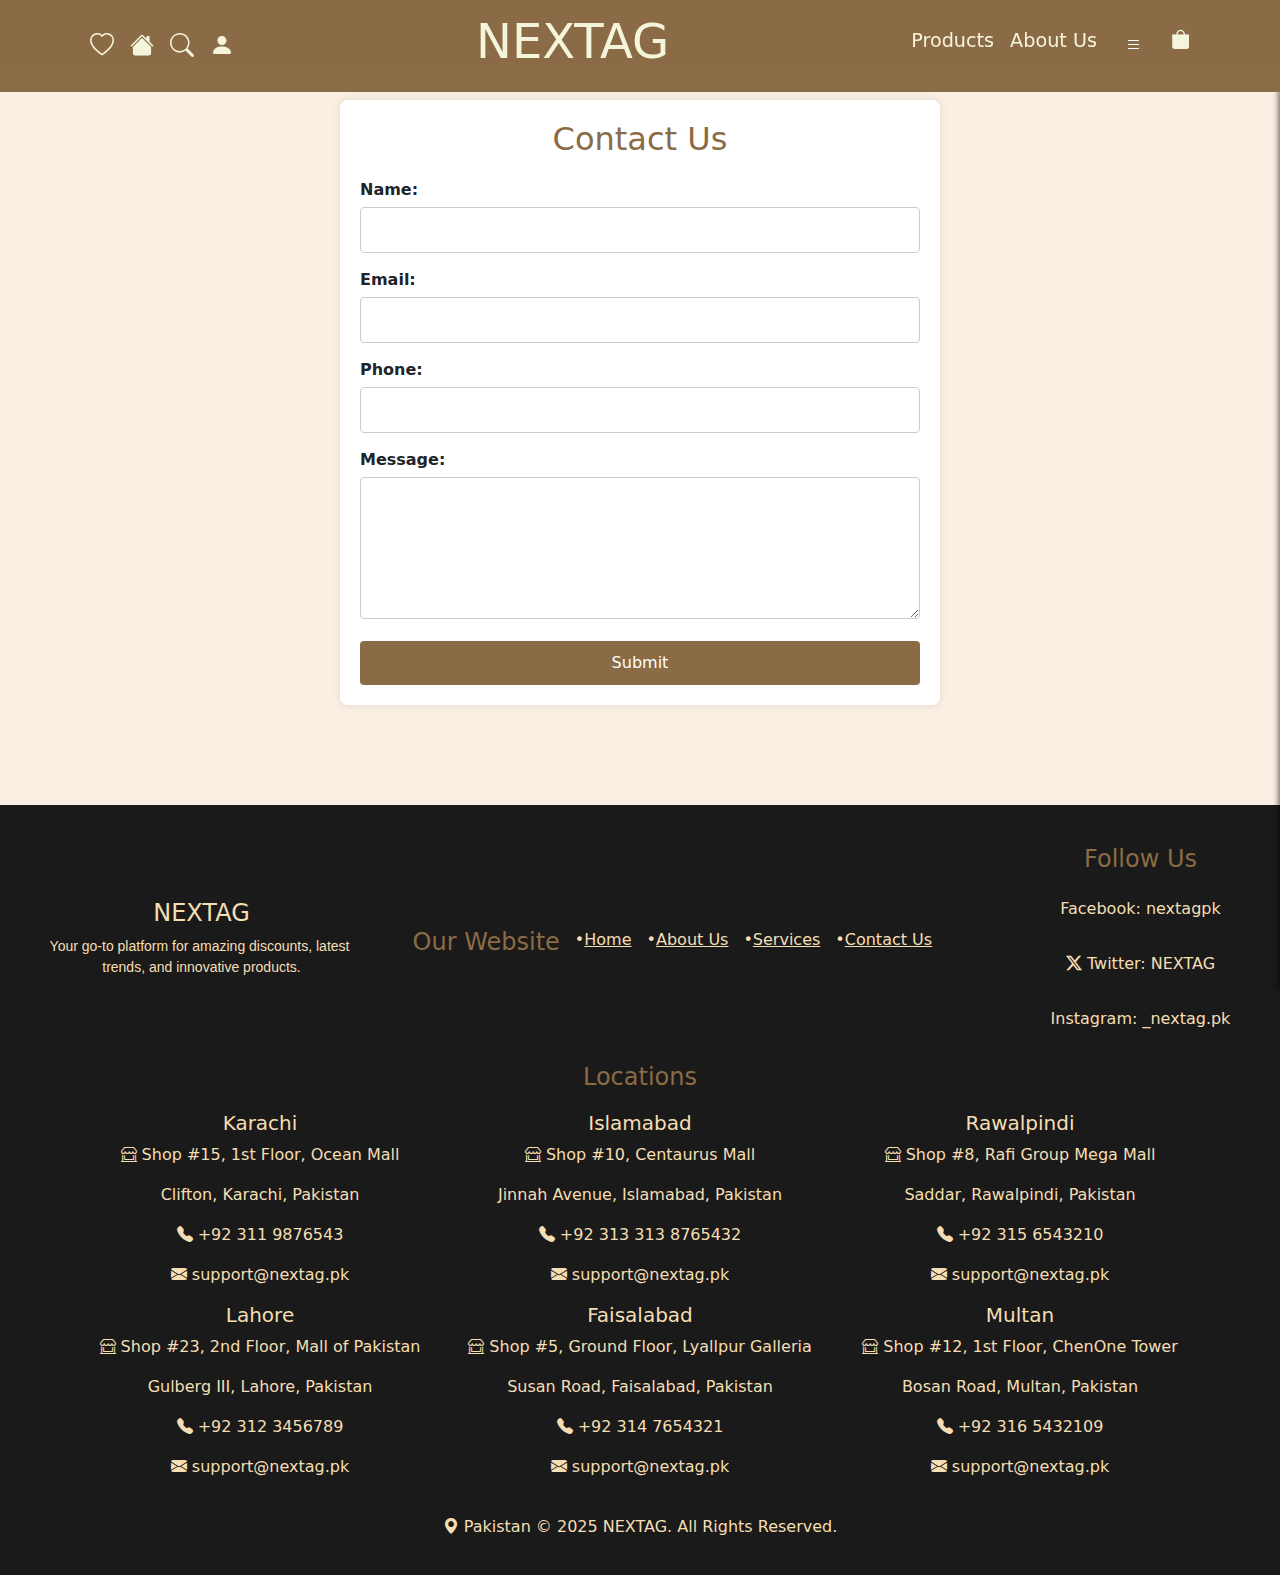
<file: contact.html>
<!DOCTYPE html>
<html lang="en">
<head>
    <meta charset="UTF-8">
    <meta name="viewport" content="width=device-width, initial-scale=1.0">
    <title>Contact Us - NEXTAG</title>
    <link rel="shortcut icon" href="logo/Logo Image.jpeg" type="image/x-icon">
    <link rel="stylesheet" href="https://cdn.jsdelivr.net/npm/bootstrap@5.3.0/dist/css/bootstrap.min.css">
    <link rel="stylesheet" href="styles.css">
    <link rel="stylesheet" href="https://cdn.jsdelivr.net/npm/bootstrap-icons/font/bootstrap-icons.css">
</head>
<body>
    
    <header class="fixed-top">
        <nav class="navbar navbar-expand-lg">
            <div class="container">
                <!-- Left Links -->
                <ul class="navbar-nav me-auto">
                    <li class="nav-item"><a class="nav-link" href=""><i id="toggleIcon"
                                class="bi bi-heart icon"></i></a></li>
                    <li class="nav-item"><a class="nav-link" href="index.html#home"><i class="bi bi-house-fill"></i></a>
                    </li>
                    <li class="nav-item"><a class="nav-link" href="#"><i class="bi bi-search"></i></a></li>
                    <li class="nav-item"><a class="nav-link" href="contact.html"><i
                                class="bi bi-person-fill"></i></a>
                    </li>
                </ul>
                <!-- Logo in Center -->
                <a class="navbar-brand mx-auto" href="index.html">
                    <h1 style="color: #F5F5DC;">NEXTAG</h1>
                </a>
                <!-- Right Links -->
                <ul class="navbar-nav ms-auto">
                    <li class="nav-item"><a class="nav-link" href="products.html">Products</a></li>
                    <li class="nav-item"><a class="nav-link" href="about.html">About Us</a></li>
                    <li class="nav-item"><a class="nav-link" href="#sideNavbar"><i class="bi bi-list btn"
                                id="menuBtn"></i></a></li>
                    <li class="nav-item"><a class="nav-link" href="#"><i class="bi bi-bag-fill"></i></a></li>
                </ul>
            </div>
        </nav>
    </header>

    <div class="side-navbar" id="sideNavbar">
        <button class="close-btn" id="closeBtn">&times;</button>
        <h3>NEXTAG</h3>
        <ul class="nav flex-column">
            <li class="nav-item">
                <a class="nav-link" href="#home"><i class="bi bi-circle"></i> Home</a>
            </li>
            <li class="nav-item dropdown">
                <a class="nav-link dropdown-toggle" href="#" id="brandsDropdown" data-bs-toggle="dropdown"><i
                        class="bi bi-circle"></i> Brands</a>
                <ul class="dropdown-menu">
                    <li><a class="dropdown-item" href="valentino.html">Valentino</a></li>
                    <li><a class="dropdown-item" href="saint laurent.html">Yves Saint Laurent</a></li>
                    <li><a class="dropdown-item" href="gucci.html">Gucci</a></li>
                    <li><a class="dropdown-item" href="dolce and gabana.html">Dolce & Gabbana</a></li>
                    <li><a class="dropdown-item" href="burberry.html">Burberry</a></li>
                </ul>
            </li>
            <li class="nav-item dropdown">
                <a class="nav-link dropdown-toggle" href="products.html" id="brandsDropdown"
                    data-bs-toggle="dropdown"><i class="bi bi-circle"></i> Products</a>
                <ul class="dropdown-menu">
                    <li><a class="dropdown-item" href="products.html#bags-section">Bags</a></li>
                    <li><a class="dropdown-item" href="products.html#wallets-section">Wallets</a></li>
                </ul>
            </li>
            <li class="nav-item">
                <a class="nav-link" href="compare.html"><i class="bi bi-circle"></i> Comparison</a>
            </li>
            <li class="nav-item">
                <a class="nav-link" href="contact.html"><i class="bi bi-circle"></i> Contact Us</a>
            </li>
            <li class="nav-item">
                <a class="nav-link" href="about.html#services"><i class="bi bi-circle"></i> Services</a>
            </li>
        </ul>
    </div>
    </div>

    
    <section class="contact-form">
        <h2>Contact Us</h2>
        <form id="contactForm">
            <div class="form-group">
                <label for="name">Name:</label>
                <input type="text" id="name" name="name" required>
            </div>
            <div class="form-group">
                <label for="email">Email:</label>
                <input type="email" id="email" name="email" required>
            </div>
            <div class="form-group">
                <label for="phone">Phone:</label>
                <input type="tel" id="phone" name="phone" required>
            </div>
            <div class="form-group">
                <label for="message">Message:</label>
                <textarea id="message" name="message" rows="5" required></textarea>
            </div>
            <button type="submit">Submit</button>
        </form>
    </section>

    
    <footer>
        <div class="footer-container">
            <div class="footer-logo">
                <h2>NEXTAG</h2>
                <pre style="font-family: 'Gill Sans', 'Gill Sans MT', Calibri, 'Trebuchet MS', sans-serif;">Your go-to platform for amazing discounts, latest 
trends, and innovative products.</pre>
            </div>
            <div class="footer-links">
                <h4>Our Website</h4>
                <a href="#home">&bull;<u>Home</u></a>
                <a href="about.html">&bull;<u>About Us</u></a>
                <a href="about.html#services">&bull;<u>Services</u></a>
                <a href="contact.html">&bull;<u>Contact Us</u></a>
            </div> <br>
            <div class="footer-social">
                <h4>Follow Us</h4>
                <p><i class="fa fa-facebook"></i> Facebook: nextagpk</p>
                <p><i class="bi bi-twitter-x"></i> Twitter: NEXTAG</p>
                <p><i class="fa fa-instagram"></i> Instagram: _nextag.pk</p>
            </div>
            <div class="container mt-3">
                <div class="row">
                    <h4>Locations</h4> <br> <br>
                    <div class="col-lg-4 footer-address">
                        <h5>Karachi</h5>
                        <p><i class="bi bi-shop-window"></i> Shop #15, 1st Floor, Ocean Mall</p>
                        <p>Clifton, Karachi, Pakistan</p>
                        <p><i class="bi bi-telephone-fill"></i> +92 311 9876543</p>
                        <p><i class="bi bi-envelope-fill"></i> support@nextag.pk</p>
                        <h5>Lahore</h5>
                        <p><i class="bi bi-shop-window"></i> Shop #23, 2nd Floor, Mall of Pakistan</p>
                        <p>Gulberg III, Lahore, Pakistan</p>
                        <p><i class="bi bi-telephone-fill"></i> +92 312 3456789</p>
                        <p><i class="bi bi-envelope-fill"></i> support@nextag.pk</p>
                    </div>
                    <div class="col-lg-4 footer-address">
                        <h5>Islamabad</h5>
                        <p><i class="bi bi-shop-window"></i> Shop #10, Centaurus Mall</p>
                        <p>Jinnah Avenue, Islamabad, Pakistan</p>
                        <p><i class="bi bi-telephone-fill"></i> +92 313 313 8765432</p>
                        <p><i class="bi bi-envelope-fill"></i> support@nextag.pk</p>
                        <h5>Faisalabad</h5>
                        <p><i class="bi bi-shop-window"></i> Shop #5, Ground Floor, Lyallpur Galleria</p>
                        <p>Susan Road, Faisalabad, Pakistan</p>
                        <p><i class="bi bi-telephone-fill"></i> +92 314 7654321</p>
                        <p><i class="bi bi-envelope-fill"></i> support@nextag.pk</p>
                    </div>
                    <div class="col-lg-4 footer-address">
                        <h5>Rawalpindi</h5>
                        <p><i class="bi bi-shop-window"></i> Shop #8, Rafi Group Mega Mall</p>
                        <p>Saddar, Rawalpindi, Pakistan</p>
                        <p><i class="bi bi-telephone-fill"></i> +92 315 6543210</p>
                        <p><i class="bi bi-envelope-fill"></i> support@nextag.pk</p>
                        <h5>Multan</h5>
                        <p><i class="bi bi-shop-window"></i> Shop #12, 1st Floor, ChenOne Tower</p>
                        <p>Bosan Road, Multan, Pakistan</p>
                        <p><i class="bi bi-telephone-fill"></i> +92 316 5432109</p>
                        <p><i class="bi bi-envelope-fill"></i> support@nextag.pk</p>
                    </div>
                </div>
            </div>
        </div>
        <p class="footer-copy"><i class="bi bi-geo-alt-fill"></i> Pakistan &copy; 2025 NEXTAG. All Rights Reserved.</p>
    </footer>

    <script src="main.js"></script>
    <script src="https://cdn.jsdelivr.net/npm/bootstrap@5.3.0/dist/js/bootstrap.bundle.min.js"></script>
</body>
</html>
</file>
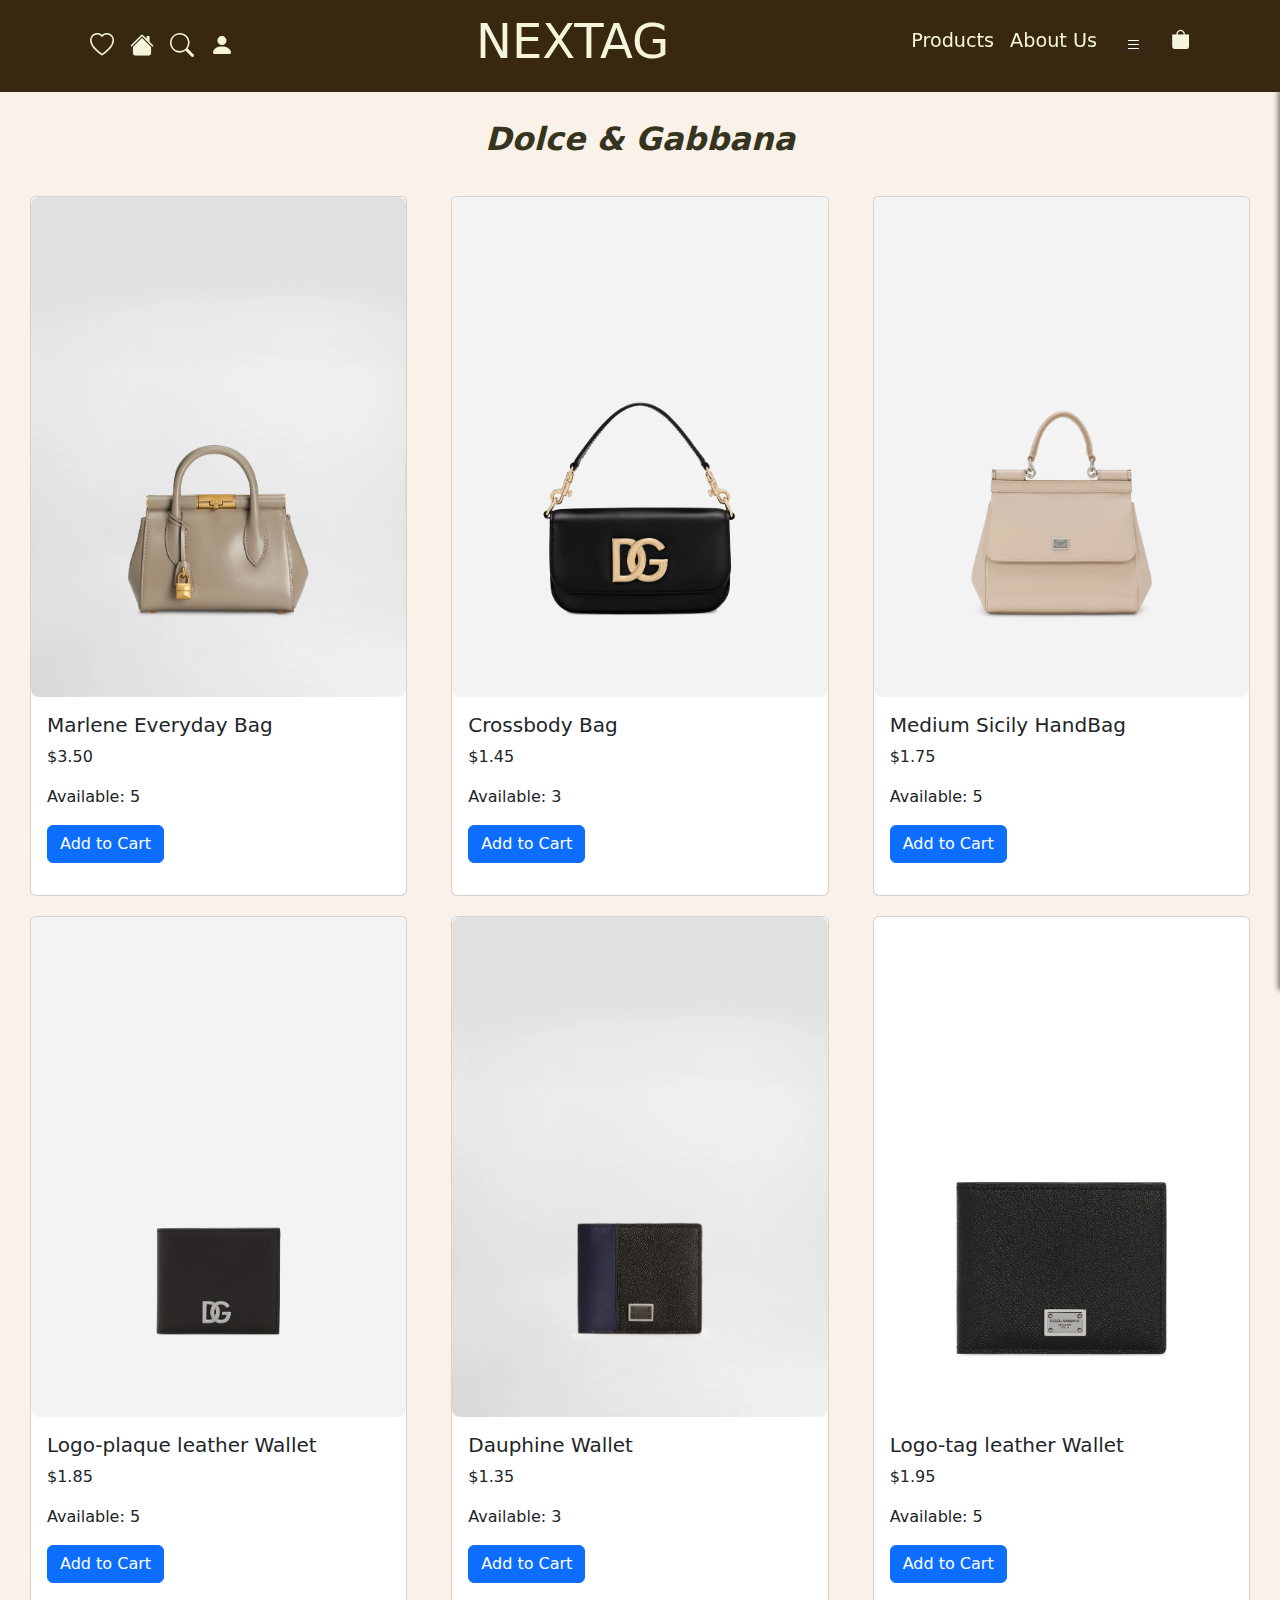
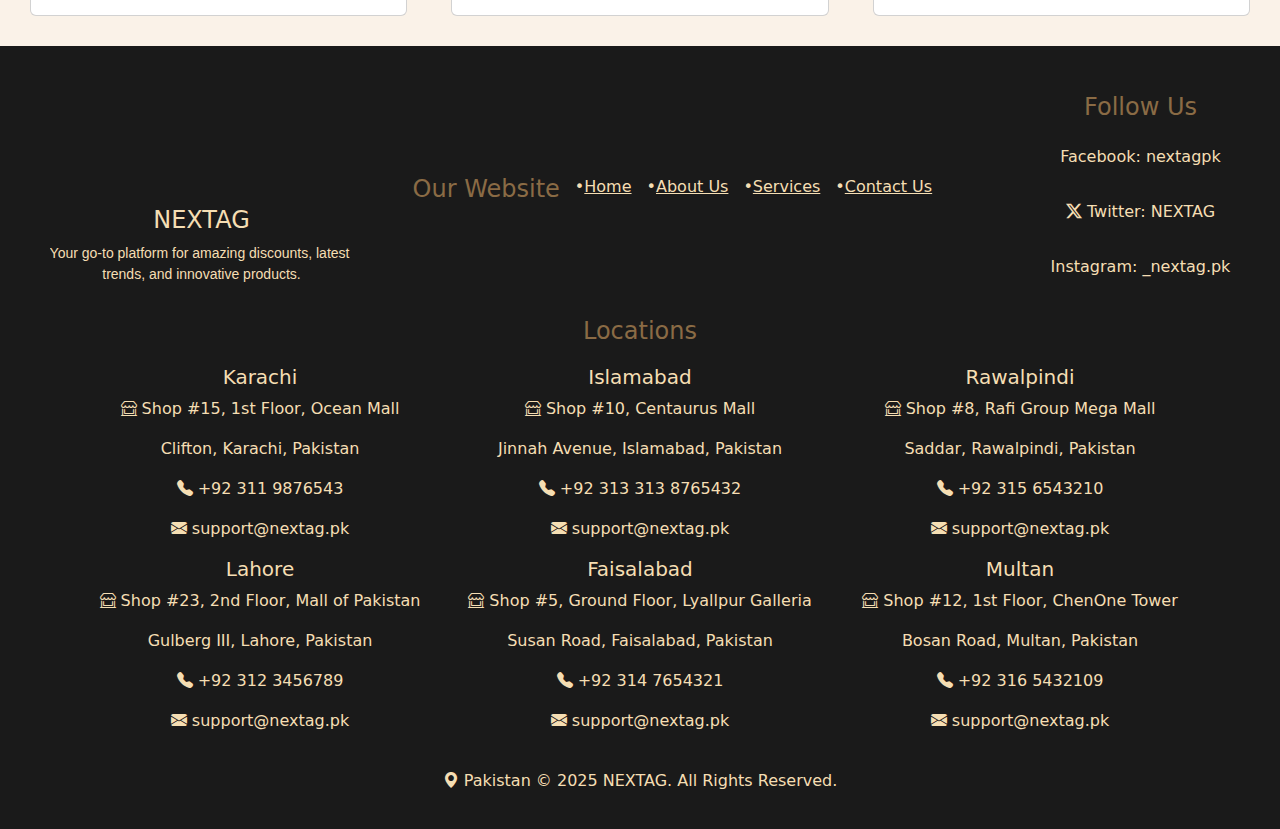
<file: dolce and gabana.html>
<!DOCTYPE html>
<html lang="en">
<head>
    <meta charset="UTF-8">
    <meta name="viewport" content="width=device-width, initial-scale=1.0">
    <title>NEXTAG - D&G</title>
    <link rel="shortcut icon" href="logo/Logo Image.jpeg" type="image/x-icon">
    <link rel="stylesheet" href="https://cdn.jsdelivr.net/npm/bootstrap@5.2.3/dist/css/bootstrap.min.css">
    <script src="https://cdn.jsdelivr.net/npm/bootstrap@5.2.3/dist/js/bootstrap.bundle.min.js"></script>
    <link rel="stylesheet" href="styling.css">
    <link rel="stylesheet" href="https://cdn.jsdelivr.net/npm/bootstrap-icons/font/bootstrap-icons.css">
    <title>Nextag-dolce and gabbana</title>
</head>
<body>

    <header class="fixed-top">        
        <nav class="navbar navbar-expand-lg">
            <div class="container">
                <!-- Left Links -->
                <ul class="navbar-nav me-auto">
                    <li class="nav-item"><a class="nav-link" href=""><i id="toggleIcon"
                                class="bi bi-heart icon"></i></a></li>
                    <li class="nav-item"><a class="nav-link" href="index.html#home"><i class="bi bi-house-fill"></i></a></li>
                    <li class="nav-item"><a class="nav-link" href="#searchOverlay" id="searchIcon"><i
                                class="bi bi-search"></i></a></li>
                    <li class="nav-item"><a class="nav-link" href="contact.html"><i class="bi bi-person-fill"></i></a>
                    </li>
                </ul>
                <!-- Logo in Center -->
                <a class="navbar-brand mx-auto" href="index.html">
                    <h1>NEXTAG</h1>
                </a>
                <!-- Right Links -->
                <ul class="navbar-nav ms-auto">
                    <li class="nav-item"><a class="nav-link" href="products.html">Products</a></li>
                    <li class="nav-item"><a class="nav-link" href="about.html">About Us</a></li>
                    <li class="nav-item"><a class="nav-link" href="#sideNavbar"><i class="bi bi-list btn"
                                id="menuBtn"></i></a></li>
                    <li class="nav-item"><a class="nav-link" href="#"><i class="bi bi-bag-fill"></i></a></li>
                </ul>
            </div>
        </nav>
    </header>

    <div class="side-navbar" id="sideNavbar">
        <button class="close-btn" id="closeBtn">&times;</button>
        <h3>NEXTAG</h3>
        <ul class="nav flex-column">
            <li class="nav-item">
                <a class="nav-link" href="#home"><i class="bi bi-circle"></i> Home</a>
            </li>
            <li class="nav-item dropdown">
                <a class="nav-link dropdown-toggle" href="#" id="brandsDropdown" data-bs-toggle="dropdown"><i
                        class="bi bi-circle"></i> Brands</a>
                <ul class="dropdown-menu">
                    <li><a class="dropdown-item" href="valentino.html">Valentino</a></li>
                    <li><a class="dropdown-item" href="saint laurent.html">Yves Saint Laurent</a></li>
                    <li><a class="dropdown-item" href="gucci.html">Gucci</a></li>
                    <li><a class="dropdown-item" href="dolce and gabana.html">Dolce & Gabbana</a></li>
                    <li><a class="dropdown-item" href="burberry.html">Burberry</a></li>
                </ul>
            </li>
            <li class="nav-item dropdown">
                <a class="nav-link dropdown-toggle" href="products.html" id="brandsDropdown"
                    data-bs-toggle="dropdown"><i class="bi bi-circle"></i> Products</a>
                <ul class="dropdown-menu">
                    <li><a class="dropdown-item" href="products.html#bags-section">Bags</a></li>
                    <li><a class="dropdown-item" href="products.html#wallets-section">Wallets</a></li>
                </ul>
            </li>
            <li class="nav-item">
                <a class="nav-link" href="compare.html"><i class="bi bi-circle"></i> Comparison</a>
            </li>
            <li class="nav-item">
                <a class="nav-link" href="contact.html"><i class="bi bi-circle"></i> Contact Us</a>
            </li>
            <li class="nav-item">
                <a class="nav-link" href="about.html#services"><i class="bi bi-circle"></i> Services</a>
            </li>
        </ul>
    </div>
    </div>

    <div id="searchOverlay" class="search-overlay">
        <div class="search-box">
            <input type="text" class="form-control" placeholder="Search..." autofocus>
            <button id="closeSearch" class="btn">Search</button>
        </div>
    </div>

    <h2><b><i>Dolce & Gabbana</i></b></h2>
    <div id="productContainer" class="row"></div>

    <footer>
        <div class="footer-container">
            <div class="footer-logo">
                <h2>NEXTAG</h2>
                <pre style="font-family: 'Gill Sans', 'Gill Sans MT', Calibri, 'Trebuchet MS', sans-serif;">Your go-to platform for amazing discounts, latest 
trends, and innovative products.</pre>
            </div>
            <div class="footer-links">
                <h4>Our Website</h4>
                <a href="index.html#home">&bull;<u>Home</u></a>
                <a href="about.html">&bull;<u>About Us</u></a>
                <a href="about.html#services">&bull;<u>Services</u></a>
                <a href="contact.html">&bull;<u>Contact Us</u></a>
            </div> <br>
            <div class="footer-social">
                <h4>Follow Us</h4>
                <p><i class="fa fa-facebook"></i> Facebook: nextagpk</p>
                <p><i class="bi bi-twitter-x"></i> Twitter: NEXTAG</p>
                <p><i class="fa fa-instagram"></i> Instagram: _nextag.pk</p>
            </div>
            <div class="container mt-3">
                <div class="row">
                    <h4>Locations</h4> <br> <br>
                    <div class="col-lg-4 footer-address">
                        <h5>Karachi</h5>
                        <p><i class="bi bi-shop-window"></i> Shop #15, 1st Floor, Ocean Mall</p>
                        <p>Clifton, Karachi, Pakistan</p>
                        <p><i class="bi bi-telephone-fill"></i> +92 311 9876543</p>
                        <p><i class="bi bi-envelope-fill"></i> support@nextag.pk</p>
                        <h5>Lahore</h5>
                        <p><i class="bi bi-shop-window"></i> Shop #23, 2nd Floor, Mall of Pakistan</p>
                        <p>Gulberg III, Lahore, Pakistan</p>
                        <p><i class="bi bi-telephone-fill"></i> +92 312 3456789</p>
                        <p><i class="bi bi-envelope-fill"></i> support@nextag.pk</p>
                    </div>
                    <div class="col-lg-4 footer-address">
                        <h5>Islamabad</h5>
                        <p><i class="bi bi-shop-window"></i> Shop #10, Centaurus Mall</p>
                        <p>Jinnah Avenue, Islamabad, Pakistan</p>
                        <p><i class="bi bi-telephone-fill"></i> +92 313 313 8765432</p>
                        <p><i class="bi bi-envelope-fill"></i> support@nextag.pk</p>
                        <h5>Faisalabad</h5>
                        <p><i class="bi bi-shop-window"></i> Shop #5, Ground Floor, Lyallpur Galleria</p>
                        <p>Susan Road, Faisalabad, Pakistan</p>
                        <p><i class="bi bi-telephone-fill"></i> +92 314 7654321</p>
                        <p><i class="bi bi-envelope-fill"></i> support@nextag.pk</p>
                    </div>
                    <div class="col-lg-4 footer-address">
                        <h5>Rawalpindi</h5>
                        <p><i class="bi bi-shop-window"></i> Shop #8, Rafi Group Mega Mall</p>
                        <p>Saddar, Rawalpindi, Pakistan</p>
                        <p><i class="bi bi-telephone-fill"></i> +92 315 6543210</p>
                        <p><i class="bi bi-envelope-fill"></i> support@nextag.pk</p>
                        <h5>Multan</h5>
                        <p><i class="bi bi-shop-window"></i> Shop #12, 1st Floor, ChenOne Tower</p>
                        <p>Bosan Road, Multan, Pakistan</p>
                        <p><i class="bi bi-telephone-fill"></i> +92 316 5432109</p>
                        <p><i class="bi bi-envelope-fill"></i> support@nextag.pk</p>
                    </div>
                </div>
            </div>
        </div>
        <p class="footer-copy"><i class="bi bi-geo-alt-fill"></i> Pakistan &copy; 2025 NEXTAG. All Rights Reserved.</p>
    </footer>
    <script>
        
        const cart = [];
        const products = [
            {
                id: "1",
                title: "Marlene Everyday Bag",
                image: "images/BB7744A3G19_8I399_0.webp",
                hoverImage: "images/BB7744A3G19_8I399_3.webp",
                quantity: 5,
                price: 3.500,
            },
            {
                id: "2",
                title: "Crossbody Bag",
                image: "images/BB7603AW576_80999_0.webp",
                hoverImage: "images/BB7603AW576_80999_3.webp",
                quantity: 3,
                price: 1.450,
            },
            {
                id: "3",
                title: "Medium Sicily HandBag",
                image: "images/BB6003AI413_8H005_0.webp", 
                hoverImage: "images/BB6003AI413_8H005_3.jpg",
                quantity: 5,
                price: 1.750,
            },
            {
                id: "4",
                title: "Logo-plaque leather Wallet",
                image: "images/BP3102AW576_80999_0.webp", 
                hoverImage: "images/BP3102AW576_80999_2.jpg",
                quantity: 5,
                price: 1.850,
            },
            {
                id: "5",
                title: "Dauphine Wallet",
                image: "images/BP1321A6N72_8F701_0.webp", 
                hoverImage: "images/BP1321A6N72_8F701_2.webp",
                quantity: 3,
                price: 1.355,
            },
            {
                id: "6",
                title: "Logo-tag leather Wallet",
                image: "images/19173184_42314567_1000.webp", 
                hoverImage: "images/19173184_42314568_1000.webp",
                quantity: 5,
                price:  1.950,
            }
        ];

        const productContainer = document.getElementById("productContainer");

        const AllProducts = () => {
            productContainer.innerHTML = ""; // 

            products.forEach((product) => {
                const col = document.createElement("div");
                col.className = "col-md-4";

                col.innerHTML = `
                    <div class="card product-card">
                        <img src="${product.image}" class="front-image card-img-top" alt="${product.title}">
                        <img src="${product.hoverImage}" class="hover-image card-img-top" alt="${product.title} Hover">
                        <div class="card-body">
                            <h5 class="card-title">${product.title}</h5>
                            <p class="card-text">$${product.price.toFixed(2)}</p>
                            <p class="card-text">Available: ${product.quantity}</p>
                            <button class="btn btn-${product.quantity > 0 ? "primary" : "danger"}"
                                ${product.quantity > 0 ? "" : "disabled"}
                                onclick="addToCart('${product.id}')">
                                ${product.quantity > 0 ? "Add to Cart" : "Sold Out"}
                            </button>
                        </div>
                    </div>
                `;

                productContainer.appendChild(col);
            });
        };

        const addToCart = (productId) => {
            const product = products.find((p) => p.id === productId);

            if (product && product.quantity > 0) {
                const existingProduct = cart.find((item) => item.id === productId);

                if (existingProduct) {
                    existingProduct.quantity += 1; 
                } else {
                    cart.push({ ...product, quantity: 1 }); 
                }

                product.quantity -= 1; 
                alert(`${product.title} added to cart!`);
                AllProducts();
            } else {
                alert("Product is sold out!");
            }
        };

        AllProducts();

        document.getElementById("toggleIcon").addEventListener("click", function() {
    this.classList.toggle("bi-heart");
    this.classList.toggle("bi-heart-fill");
});

document.getElementById("menuBtn").addEventListener("click", function() {
    document.getElementById("sideNavbar").classList.add("active");
});

document.getElementById("closeBtn").addEventListener("click", function() {
    document.getElementById("sideNavbar").classList.remove("active");
});

const searchIcon = document.getElementById("searchIcon");
    const searchOverlay = document.getElementById("searchOverlay");
    const closeSearch = document.getElementById("closeSearch");

    searchIcon.addEventListener("click", function(event) {
        event.preventDefault();
        searchOverlay.style.display = "flex";
    });

    closeSearch.addEventListener("click", function() {
        searchOverlay.style.display = "none";
    });

    searchOverlay.addEventListener("click", function(event) {
        if (event.target === searchOverlay) {
            searchOverlay.style.display = "none";
        }
    });
    </script>
    
</body>
</html>
</file>
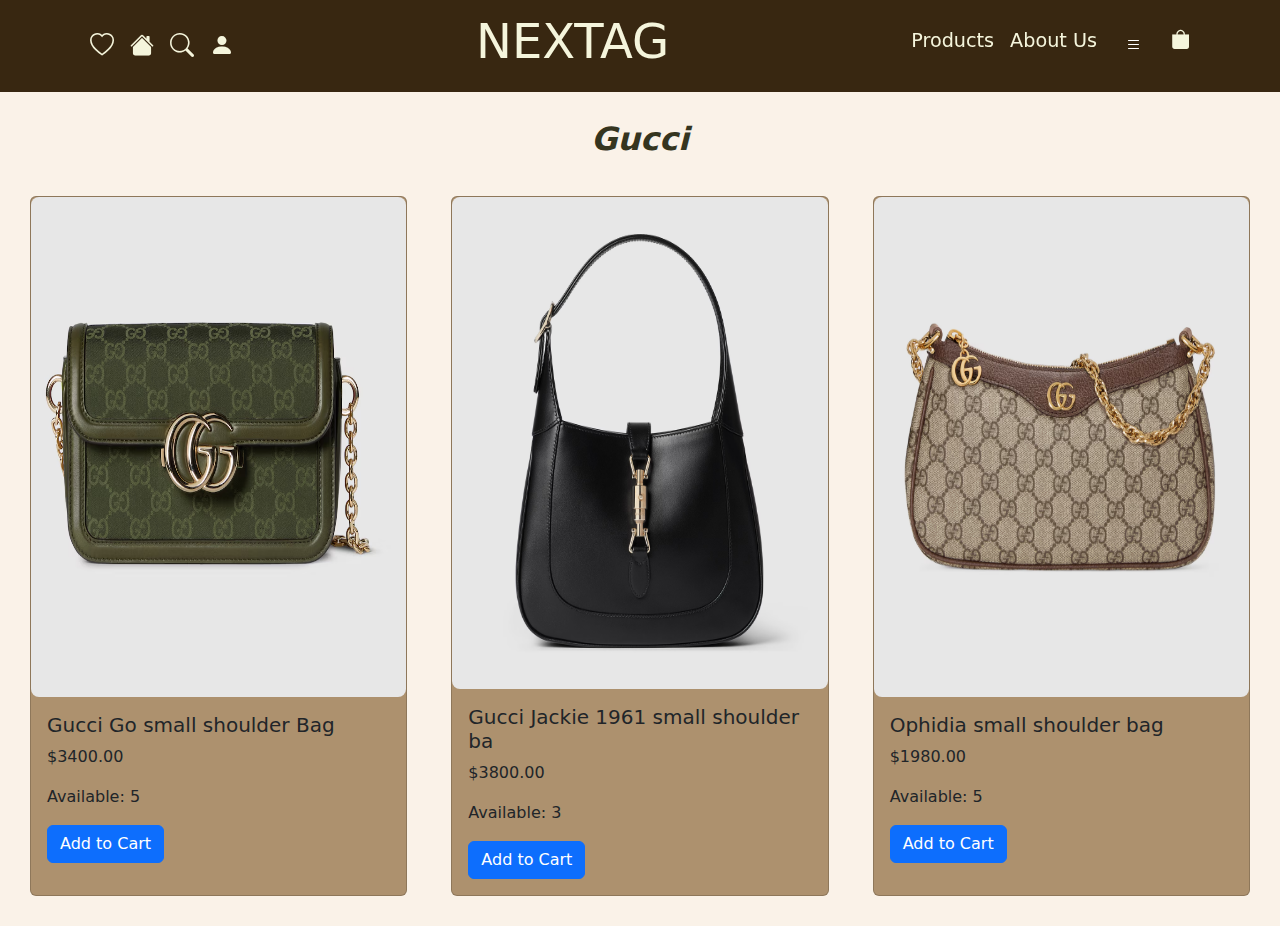
<file: gucci.html>
<!DOCTYPE html>
<html lang="en">
<head>
    <meta charset="UTF-8">
    <meta name="viewport" content="width=device-width, initial-scale=1.0">
    <title>NEXTAG - Gucci</title>
    <link rel="shortcut icon" href="logo/Logo Image.jpeg" type="image/x-icon">
    <link rel="stylesheet" href="https://cdn.jsdelivr.net/npm/bootstrap@5.2.3/dist/css/bootstrap.min.css">
    <script src="https://cdn.jsdelivr.net/npm/bootstrap@5.2.3/dist/js/bootstrap.bundle.min.js"></script>
    <link rel="stylesheet" href="styling.css">
    <link rel="stylesheet" href="https://cdn.jsdelivr.net/npm/bootstrap-icons/font/bootstrap-icons.css">
    <title>Nextag-gucci</title>
</head>
<body>

    <header class="fixed-top">        
        <nav class="navbar navbar-expand-lg">
            <div class="container">
                <!-- Left Links -->
                <ul class="navbar-nav me-auto">
                    <li class="nav-item"><a class="nav-link" href=""><i id="toggleIcon"
                                class="bi bi-heart icon"></i></a></li>
                    <li class="nav-item"><a class="nav-link" href="index.html#home"><i class="bi bi-house-fill"></i></a></li>
                    <li class="nav-item"><a class="nav-link" href="#searchOverlay" id="searchIcon"><i
                                class="bi bi-search"></i></a></li>
                    <li class="nav-item"><a class="nav-link" href="contact.html"><i class="bi bi-person-fill"></i></a>
                    </li>
                </ul>
                <!-- Logo in Center -->
                <a class="navbar-brand mx-auto" href="index.html">
                    <h1>NEXTAG</h1>
                </a>
                <!-- Right Links -->
                <ul class="navbar-nav ms-auto">
                    <li class="nav-item"><a class="nav-link" href="products.html">Products</a></li>
                    <li class="nav-item"><a class="nav-link" href="about.html">About Us</a></li>
                    <li class="nav-item"><a class="nav-link" href="#sideNavbar"><i class="bi bi-list btn"
                                id="menuBtn"></i></a></li>
                    <li class="nav-item"><a class="nav-link" href="#"><i class="bi bi-bag-fill"></i></a></li>
                </ul>
            </div>
        </nav>
    </header>

    <h2><b><i>Gucci</i></b></h2>
    <div id="productContainer" class="row"></div>

    <script>
        const cart = [];
        const products = [
            {
                id: "1",
                title: "Gucci Go small shoulder Bag",
                image: "images/826761_FAEKL_3037_001_065_0000_Light-Gucci-Go-small-shoulder-bag.avif",
                hoverImage: "images/826761_FAEKL_3037_009_065_0000_Light-Gucci-Go-small-shoulder-bag.avif",
                quantity: 5,
                price: 3400,
            },
            {
                id: "2",
                title: "Gucci Jackie 1961 small shoulder ba",
                image: "images/810232_AADDX_1060_001_069_0000_Light-Gucci-Jackie-1961-small-shoulder-bag.avif",
                hoverImage: "images/810232_AADDX_1060_009_069_0000_Light-Gucci-Jackie-1961-small-shoulder-bag.avif",
                quantity: 3,
                price: 3800,
            },
            {
                id: "3",
                title: "Ophidia small shoulder bag",
                image: "images/735132_FABLE_9442_007_074_0033_Light-Ophidia-small-shoulder-bag.avif", 
                hoverImage: "images/735132_FABLE_9442_009_074_0033_Light-Ophidia-small-shoulder-bag.avif",
                quantity: 5,
                price: 1980,
            }
        ];

        const productContainer = document.getElementById("productContainer");

        const AllProducts = () => {
            productContainer.innerHTML = "";

            products.forEach((product) => {
                const col = document.createElement("div");
                col.className = "col-md-4";

                col.innerHTML = `
                    <div class="card product-card" style="background-color: #ad916e;">
                        <img src="${product.image}" class="front-image card-img-top" alt="${product.title}">
                        <img src="${product.hoverImage}" class="hover-image card-img-top" alt="${product.title} Hover">
                        <div class="card-body">
                            <h5 class="card-title">${product.title}</h5>
                            <p class="card-text">$${product.price.toFixed(2)}</p>
                            <p class="card-text">Available: ${product.quantity}</p>
                            <button class="btn btn-${product.quantity > 0 ? "primary" : "danger"}"
                                ${product.quantity > 0 ? "" : "disabled"}
                                onclick="addToCart('${product.id}')">
                                ${product.quantity > 0 ? "Add to Cart" : "Sold Out"}
                            </button>
                        </div>
                    </div>
                `;

                productContainer.appendChild(col);
            });
        };

        AllProducts();
    </script>
</body>
</html>
</file>
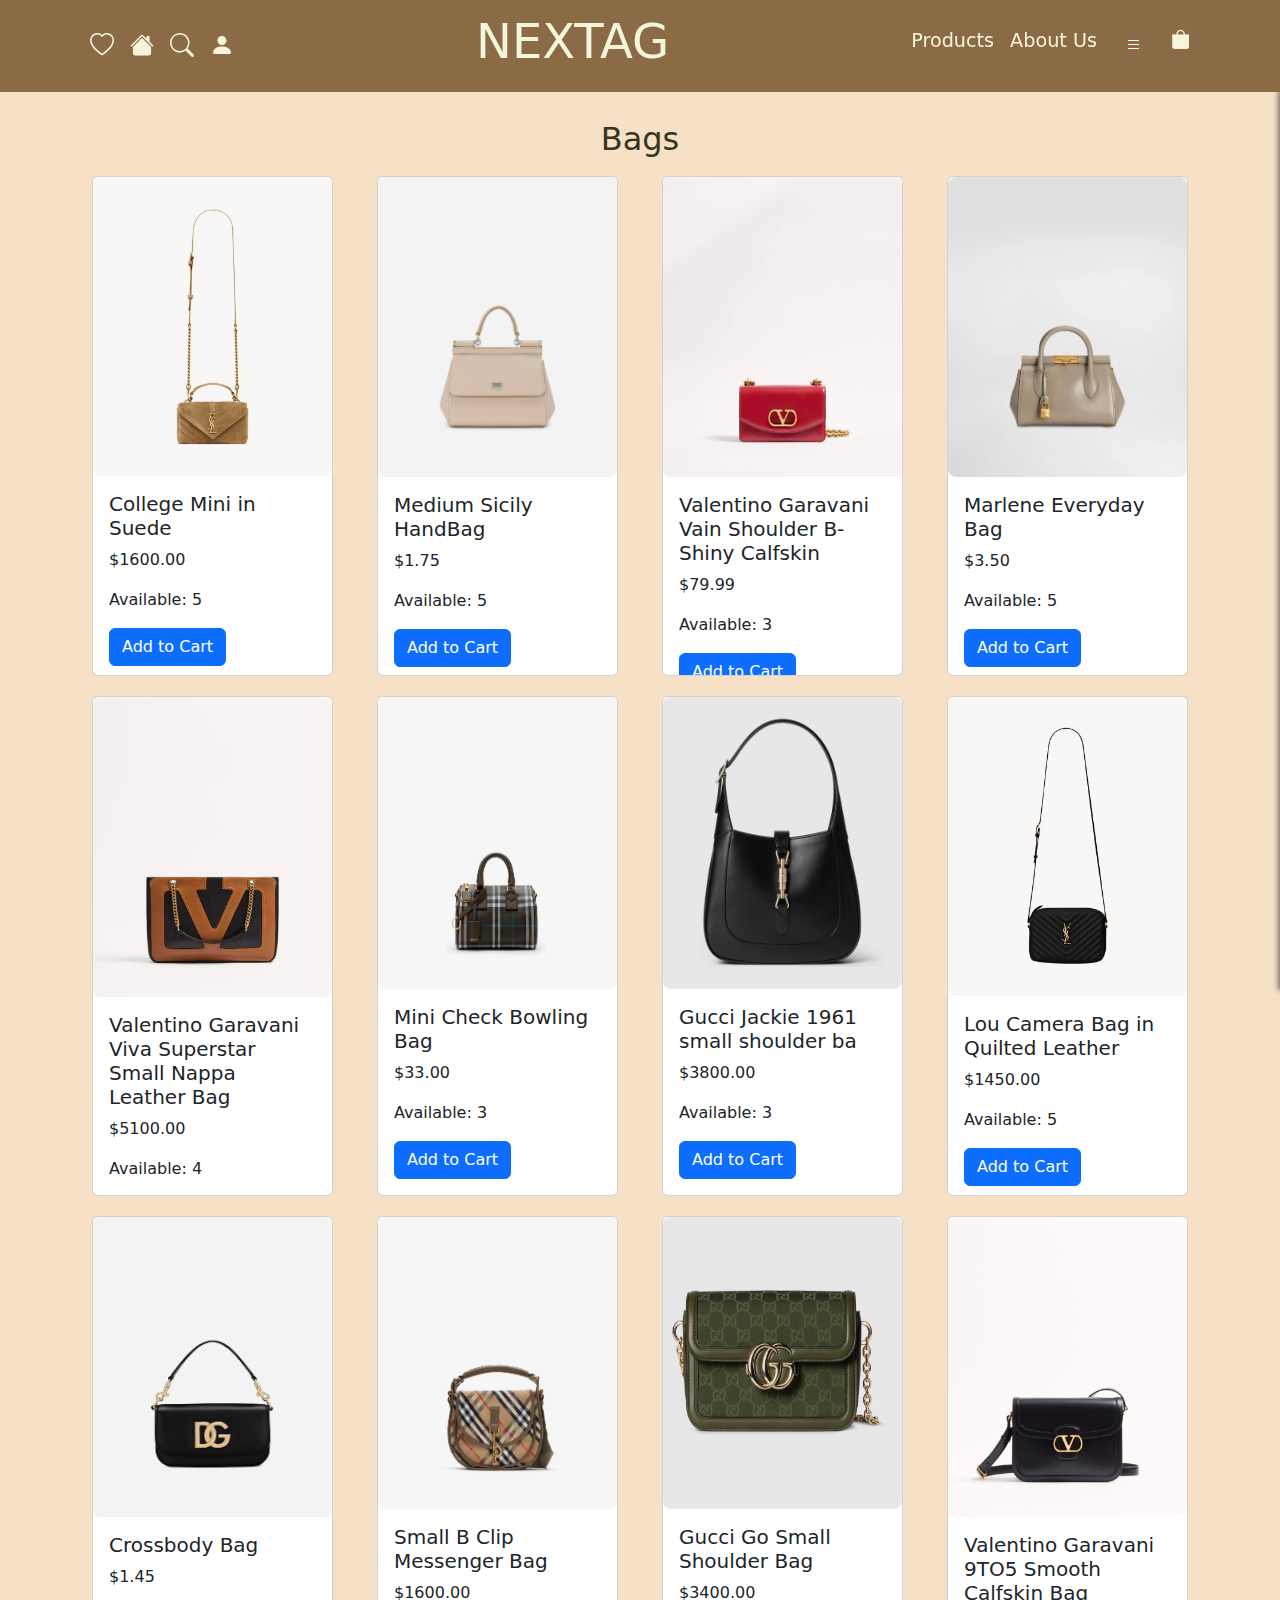
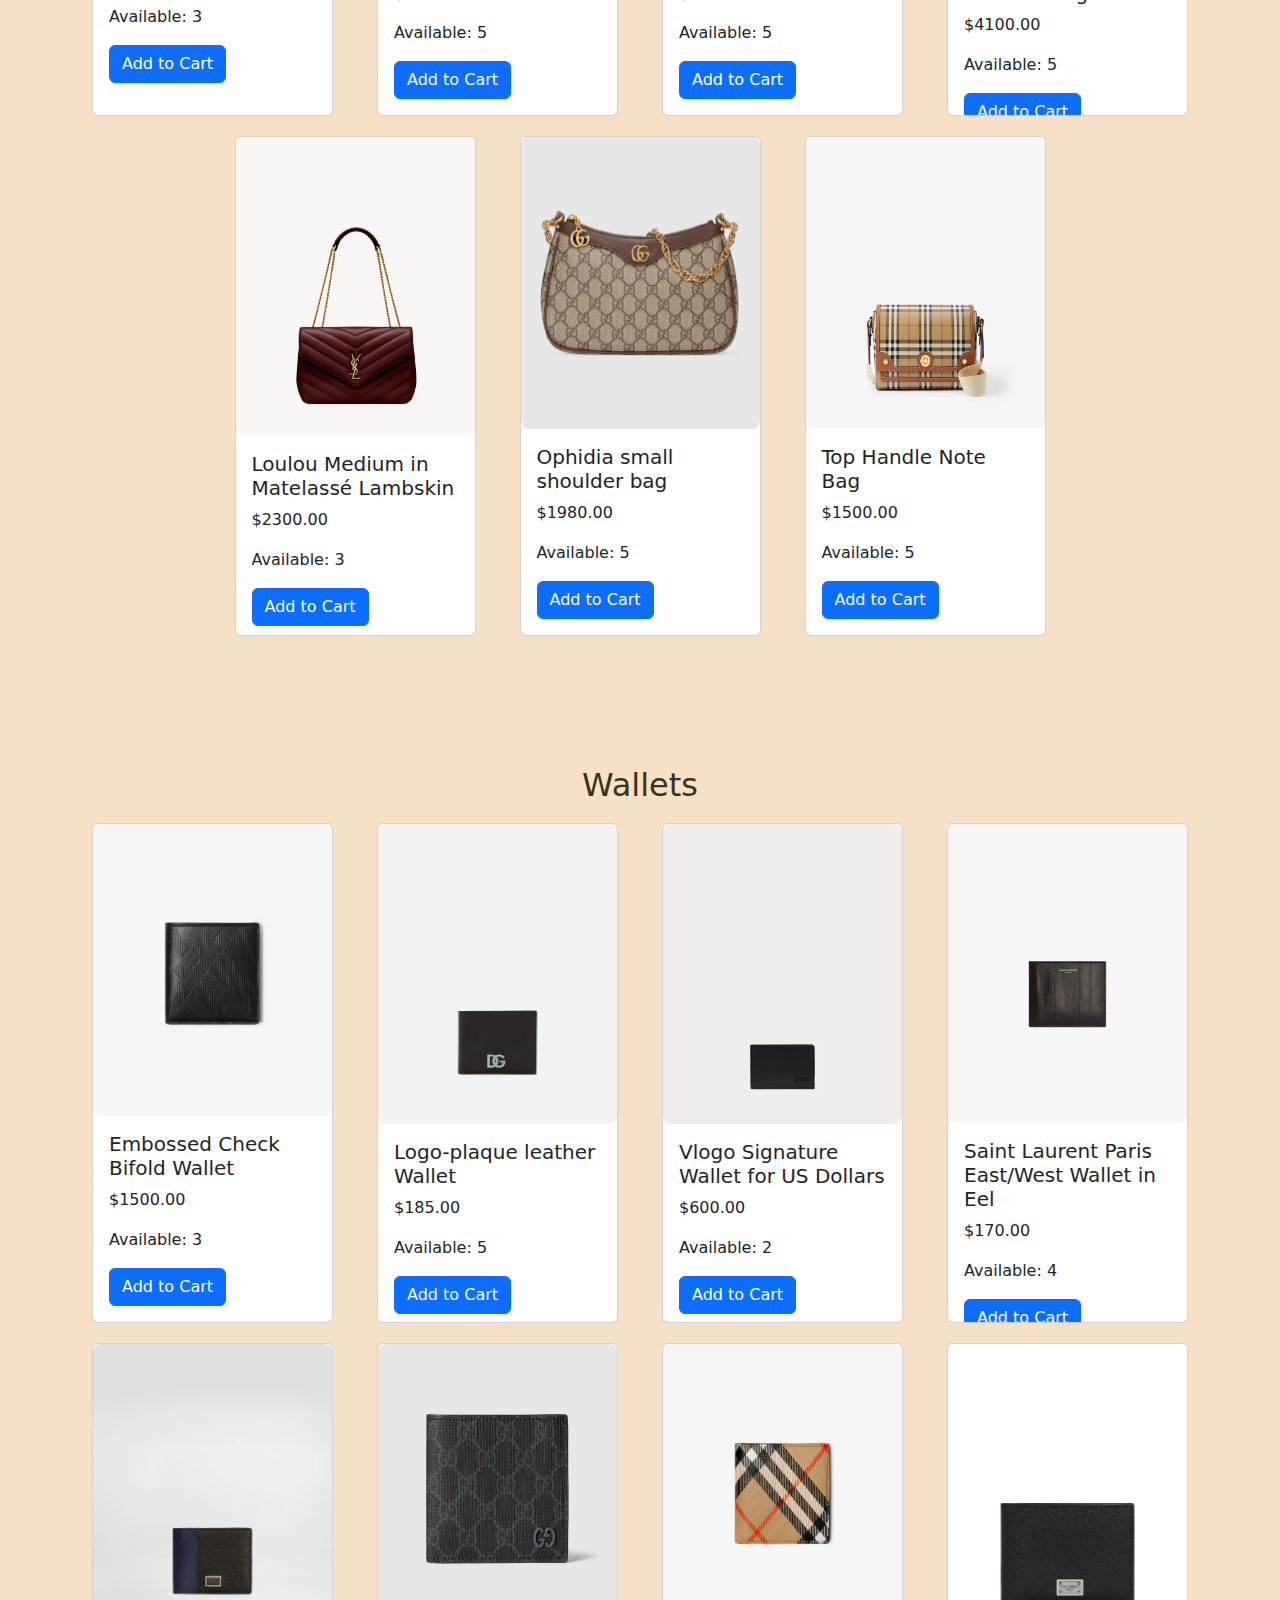
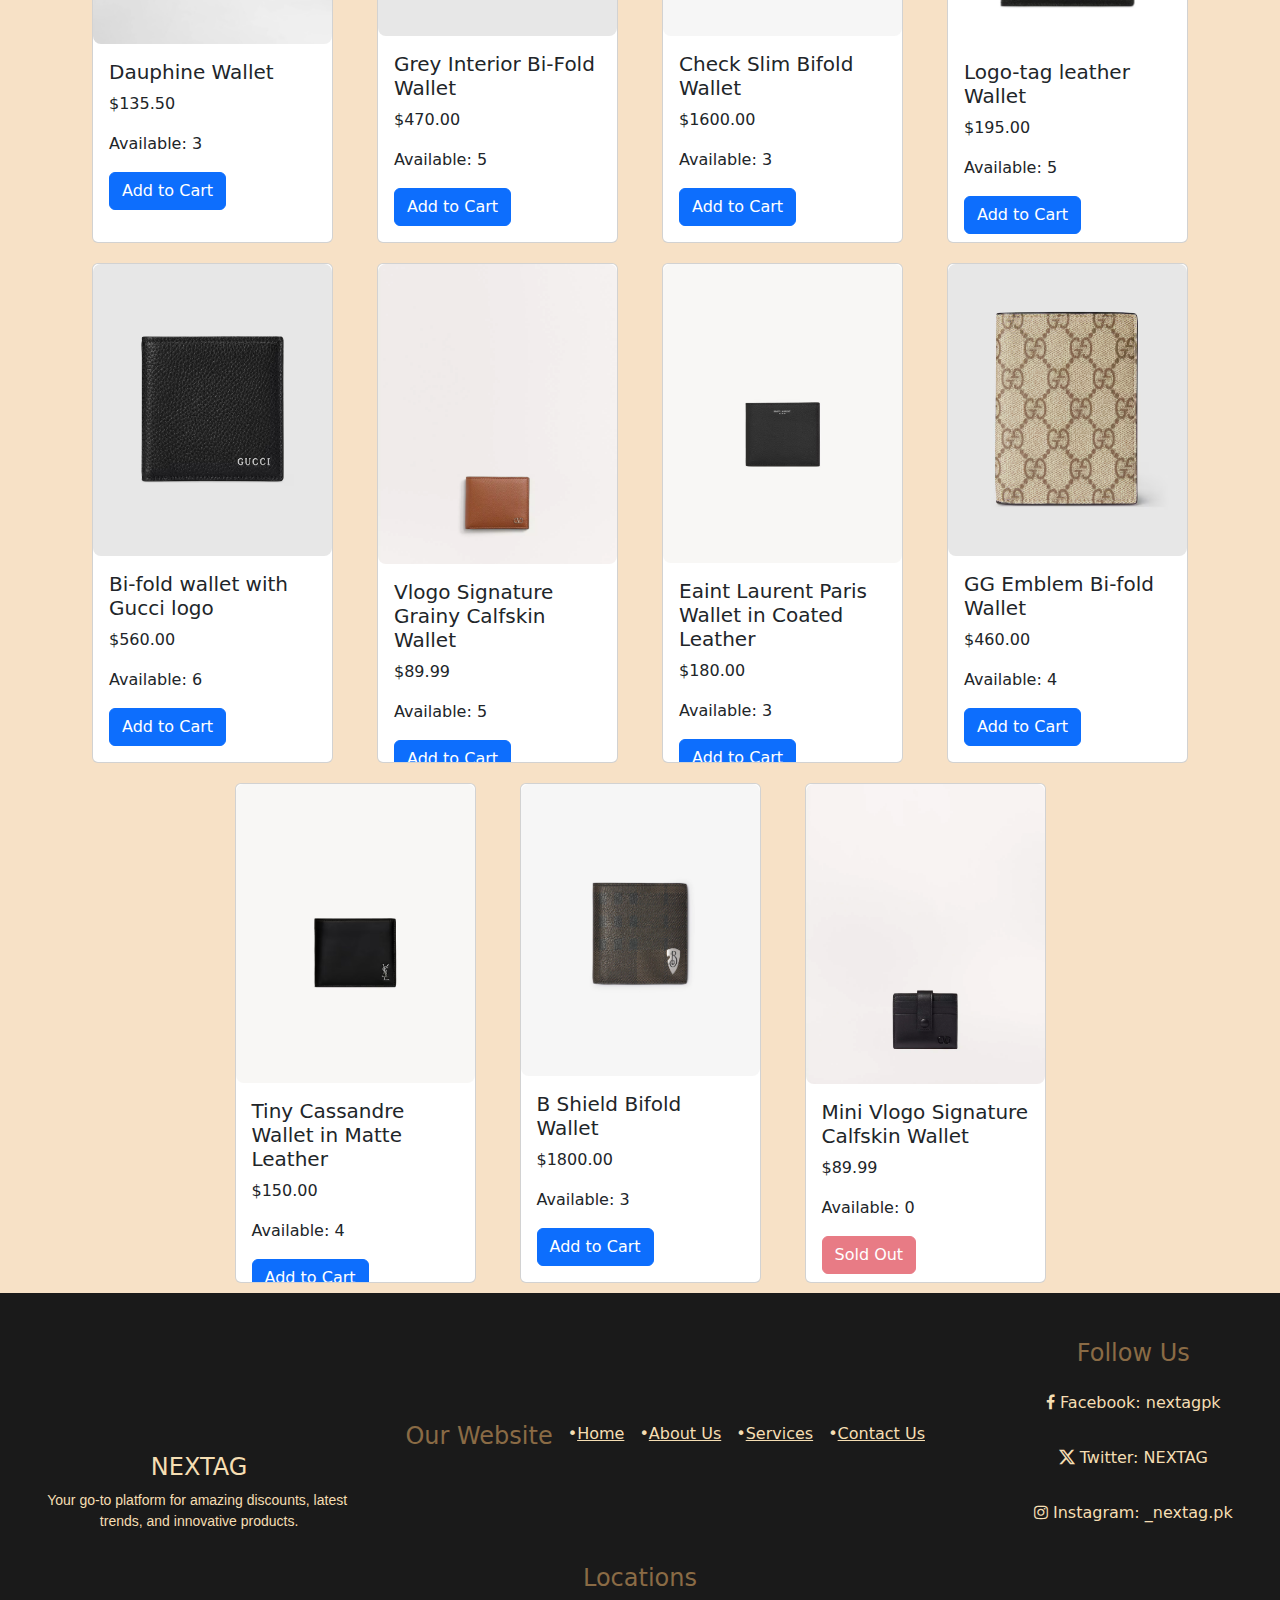
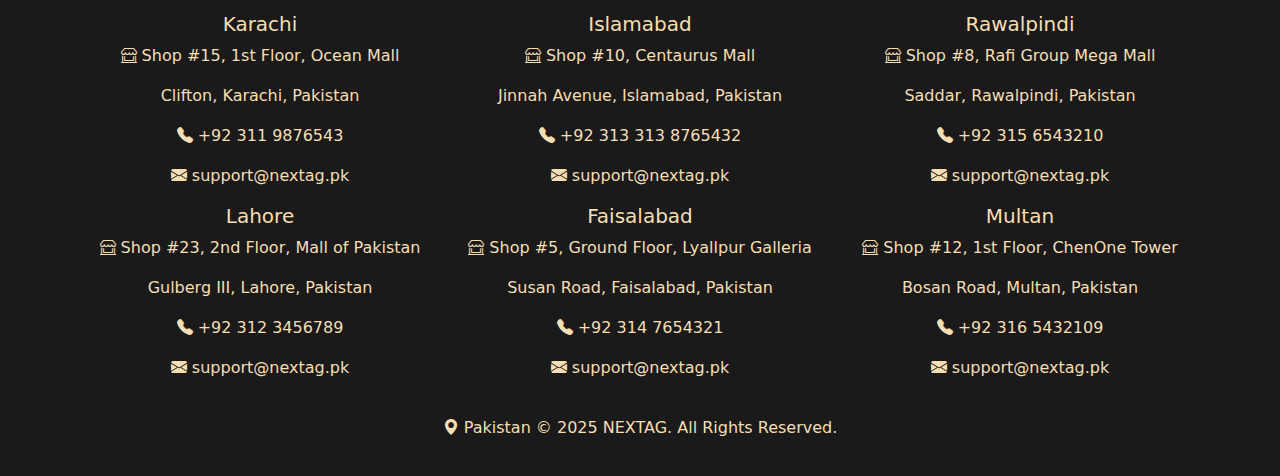
<file: products.html>
<!DOCTYPE html>
<html lang="en">

<head>
    <meta charset="UTF-8">
    <meta name="viewport" content="width=device-width, initial-scale=1.0">
    <title>Products - NEXTAG</title>
    <link rel="shortcut icon" href="logo/Logo Image.jpeg" type="image/x-icon">
    <link rel="stylesheet" href="https://cdn.jsdelivr.net/npm/bootstrap@5.3.0/dist/css/bootstrap.min.css">
    <link rel="stylesheet" href="products.css">
    <link rel="stylesheet" href="https://cdnjs.cloudflare.com/ajax/libs/font-awesome/4.7.0/css/font-awesome.min.css">
    <link rel="stylesheet" href="https://cdn.jsdelivr.net/npm/bootstrap-icons/font/bootstrap-icons.css">
</head>

<body>
    <header class="fixed-top">
        <nav class="navbar navbar-expand-lg">
            <div class="container">
                <!-- Left Links -->
                <ul class="navbar-nav me-auto">
                    <li class="nav-item"><a class="nav-link" href=""><i id="toggleIcon"
                                class="bi bi-heart icon"></i></a></li>
                    <li class="nav-item"><a class="nav-link" href="index.html#home"><i class="bi bi-house-fill"></i></a>
                    </li>
                    <li class="nav-item"><a class="nav-link" href="#searchOverlay" id="searchIcon"><i
                                class="bi bi-search"></i></a></li>
                    <li class="nav-item"><a class="nav-link" href="contact.html"><i class="bi bi-person-fill"></i></a>
                    </li>
                </ul>
                <!-- Logo in Center -->
                <a class="navbar-brand mx-auto" href="index.html">
                    <h1>NEXTAG</h1>
                </a>
                <!-- Right Links -->
                <ul class="navbar-nav ms-auto">
                    <li class="nav-item"><a class="nav-link" href="products.html">Products</a></li>
                    <li class="nav-item"><a class="nav-link" href="about.html">About Us</a></li>
                    <li class="nav-item"><a class="nav-link" href="#sideNavbar"><i class="bi bi-list btn"
                                id="menuBtn"></i></a></li>
                    <li class="nav-item"><a class="nav-link" href="#"><i class="bi bi-bag-fill"></i></a></li>
                </ul>
            </div>
        </nav>
    </header>

    <div class="side-navbar" id="sideNavbar">
        <button class="close-btn" id="closeBtn">&times;</button>
        <h3>NEXTAG</h3>
        <ul class="nav flex-column">
            <li class="nav-item">
                <a class="nav-link" href="#home"><i class="bi bi-circle"></i> Home</a>
            </li>
            <li class="nav-item dropdown">
                <a class="nav-link dropdown-toggle" href="#" id="brandsDropdown" data-bs-toggle="dropdown"><i
                        class="bi bi-circle"></i> Brands</a>
                <ul class="dropdown-menu">
                    <li><a class="dropdown-item" href="valentino.html">Valentino</a></li>
                    <li><a class="dropdown-item" href="saint laurent.html">Yves Saint Laurent</a></li>
                    <li><a class="dropdown-item" href="gucci.html">Gucci</a></li>
                    <li><a class="dropdown-item" href="dolce and gabana.html">Dolce & Gabbana</a></li>
                    <li><a class="dropdown-item" href="burberry.html">Burberry</a></li>
                </ul>
            </li>
            <li class="nav-item dropdown">
                <a class="nav-link dropdown-toggle" href="products.html" id="brandsDropdown"
                    data-bs-toggle="dropdown"><i class="bi bi-circle"></i> Products</a>
                <ul class="dropdown-menu">
                    <li><a class="dropdown-item" href="products.html#bags-section">Bags</a></li>
                    <li><a class="dropdown-item" href="products.html#wallets-section">Wallets</a></li>
                </ul>
            </li>
            <li class="nav-item">
                <a class="nav-link" href="compare.html"><i class="bi bi-circle"></i> Comparison</a>
            </li>
            <li class="nav-item">
                <a class="nav-link" href="contact.html"><i class="bi bi-circle"></i> Contact Us</a>
            </li>
            <li class="nav-item">
                <a class="nav-link" href="about.html#services"><i class="bi bi-circle"></i> Services</a>
            </li>
        </ul>
    </div>
    </div>

    <div id="searchOverlay" class="search-overlay">
        <div class="search-box">
            <input type="text" class="form-control" placeholder="Search..." autofocus>
            <button id="closeSearch" class="btn">Search</button>
        </div>
    </div>

    <div class="container">
        <h2 style="text-align: center;">Bags</h2>
        <div id="bags-section" class="row"></div>

        <h2 style="text-align: center;">Wallets</h2>
        <div id="wallets-section" class="row"></div>
    </div>

    <footer>
        <div class="footer-container">
            <div class="footer-logo">
                <h2>NEXTAG</h2>
                <pre style="font-family: 'Gill Sans', 'Gill Sans MT', Calibri, 'Trebuchet MS', sans-serif;">Your go-to platform for amazing discounts, latest 
trends, and innovative products.</pre>
            </div>
            <div class="footer-links">
                <h4>Our Website</h4>
                <a href="index.html#home">&bull;<u>Home</u></a>
                <a href="about.html">&bull;<u>About Us</u></a>
                <a href="about.html#services">&bull;<u>Services</u></a>
                <a href="contact.html">&bull;<u>Contact Us</u></a>
            </div> <br>
            <div class="footer-social">
                <h4>Follow Us</h4>
                <p><i class="fa fa-facebook"></i> Facebook: nextagpk</p>
                <p><i class="bi bi-twitter-x"></i> Twitter: NEXTAG</p>
                <p><i class="fa fa-instagram"></i> Instagram: _nextag.pk</p>
            </div>
            <div class="container mt-3">
                <div class="row">
                    <h4>Locations</h4> <br> <br>
                    <div class="col-lg-4 footer-address">
                        <h5>Karachi</h5>
                        <p><i class="bi bi-shop-window"></i> Shop #15, 1st Floor, Ocean Mall</p>
                        <p>Clifton, Karachi, Pakistan</p>
                        <p><i class="bi bi-telephone-fill"></i> +92 311 9876543</p>
                        <p><i class="bi bi-envelope-fill"></i> support@nextag.pk</p>
                        <h5>Lahore</h5>
                        <p><i class="bi bi-shop-window"></i> Shop #23, 2nd Floor, Mall of Pakistan</p>
                        <p>Gulberg III, Lahore, Pakistan</p>
                        <p><i class="bi bi-telephone-fill"></i> +92 312 3456789</p>
                        <p><i class="bi bi-envelope-fill"></i> support@nextag.pk</p>
                    </div>
                    <div class="col-lg-4 footer-address">
                        <h5>Islamabad</h5>
                        <p><i class="bi bi-shop-window"></i> Shop #10, Centaurus Mall</p>
                        <p>Jinnah Avenue, Islamabad, Pakistan</p>
                        <p><i class="bi bi-telephone-fill"></i> +92 313 313 8765432</p>
                        <p><i class="bi bi-envelope-fill"></i> support@nextag.pk</p>
                        <h5>Faisalabad</h5>
                        <p><i class="bi bi-shop-window"></i> Shop #5, Ground Floor, Lyallpur Galleria</p>
                        <p>Susan Road, Faisalabad, Pakistan</p>
                        <p><i class="bi bi-telephone-fill"></i> +92 314 7654321</p>
                        <p><i class="bi bi-envelope-fill"></i> support@nextag.pk</p>
                    </div>
                    <div class="col-lg-4 footer-address">
                        <h5>Rawalpindi</h5>
                        <p><i class="bi bi-shop-window"></i> Shop #8, Rafi Group Mega Mall</p>
                        <p>Saddar, Rawalpindi, Pakistan</p>
                        <p><i class="bi bi-telephone-fill"></i> +92 315 6543210</p>
                        <p><i class="bi bi-envelope-fill"></i> support@nextag.pk</p>
                        <h5>Multan</h5>
                        <p><i class="bi bi-shop-window"></i> Shop #12, 1st Floor, ChenOne Tower</p>
                        <p>Bosan Road, Multan, Pakistan</p>
                        <p><i class="bi bi-telephone-fill"></i> +92 316 5432109</p>
                        <p><i class="bi bi-envelope-fill"></i> support@nextag.pk</p>
                    </div>
                </div>
            </div>
        </div>
        <p class="footer-copy"><i class="bi bi-geo-alt-fill"></i> Pakistan &copy; 2025 NEXTAG. All Rights Reserved.</p>
    </footer>
    <script>
        const cart = [];
        const products = [
                {
                    id: "1",
                    title: "College Mini in Suede",
                    image: "images/Medium-7794301U8273194_A.avif",
                    hoverImage: "images/Medium-7794301U8273194_C.avif",
                    quantity: 5,
                    price: 1600,
                    category: "bags"
                },
                {
                    id: "2",
                    title: "Medium Sicily HandBag",
                    image: "images/BB6003AI413_8H005_0.webp",
                    hoverImage: "images/BB6003AI413_8H005_3.jpg",
                    quantity: 5,
                    price: 1.750,
                    category: "bags"
                },
                {
                    id: "3",
                    title: "Valentino Garavani Vain Shoulder B-Shiny Calfskin",
                    image: "images/VALENTINO-GARAVANI-VAIN-SMALL-SHOULDER-BAG-IN-SHINY-CALFSKIN.webp",
                    hoverImage: "images/VALENTINO-GARAVANI-VAIN-SMALL-SHOULDER-BAG-IN-SHINY-CALFSKIN (1).webp",
                    quantity: 3,
                    price: 79.99,
                    category: "bags"
                },
                {
                    id: "4",
                    title: "Marlene Everyday Bag",
                    image: "images/BB7744A3G19_8I399_0.webp",
                    hoverImage: "images/BB7744A3G19_8I399_3.webp",
                    quantity: 5,
                    price: 3.500,
                    category: "bags"
                },
                {
                    id: "5",
                    title: "Valentino Garavani Viva Superstar Small Nappa Leather Bag",
                    image: "images/VALENTINO-GARAVANI-VIVA-SUPERSTAR-SMALL-NAPPA-LEATHER-SHOPPING-BAG.webp",
                    hoverImage: "images/VALENTINO-GARAVANI-VIVA-SUPERSTAR-SMALL-NAPPA-LEATHER-SHOPPING-BAG (1).webp",
                    quantity: 4,
                    price: 5100,
                    category: "bags"
                },
                {
                    id: "6",
                    title: "Mini Check Bowling Bag​",
                    image: "images/D3AD9082-BF3A-46D0-A4F1-A74FEEFF5ED1.webp",
                    hoverImage: "images/9FEEB4A1-C463-41B1-97AB-B8D1CAAF1427.webp",
                    quantity: 3,
                    price: 33,
                    category: "bags"
                },
                {
                    id: "7",
                    title: "Gucci Jackie 1961 small shoulder ba",
                    image: "images/810232_AADDX_1060_001_069_0000_Light-Gucci-Jackie-1961-small-shoulder-bag.avif",
                    hoverImage: "images/810232_AADDX_1060_009_069_0000_Light-Gucci-Jackie-1961-small-shoulder-bag.avif",
                    quantity: 3,
                    price: 3800,
                    category: "bags"
                },
                {
                    id: "8",
                    title: "Lou Camera Bag in Quilted Leather",
                    image: "images/Medium-761554DV7071000_A.avif",
                    hoverImage: "images/Medium-761554DV7071000_B.avif",
                    quantity: 5,
                    price: 1450,
                    category: "bags"
                },
                {
                    id: "9",
                    title: "Crossbody Bag",
                    image: "images/BB7603AW576_80999_0.webp",
                    hoverImage: "images/BB7603AW576_80999_3.webp",
                    quantity: 3,
                    price: 1.450,
                    category: "bags"

                },
                {
                    id: "10",
                    title: "Small B Clip Messenger Bag",
                    image: "images/7C364AEA-0A11-44C1-9D41-58F36D132E01.webp",
                    hoverImage: "images/2D8854A9-82C5-452B-BDC2-5E33EA332872.webp",
                    quantity: 5,
                    price: 1600,
                    category: "bags"
                },
                {
                    id: "11",
                    title: "Gucci Go Small Shoulder Bag",
                    image: "images/826761_FAEKL_3037_001_065_0000_Light-Gucci-Go-small-shoulder-bag.avif",
                    hoverImage: "images/826761_FAEKL_3037_009_065_0000_Light-Gucci-Go-small-shoulder-bag.avif",
                    quantity: 5,
                    price: 3400,
                    category: "bags"
                },
                {
                    id: "12",
                    title: "Valentino Garavani 9TO5 Smooth Calfskin Bag",
                    image: "images/VALENTINO-GARAVANI-9TO5-SMOOTH-CALFSKIN-SHOULDER-BAG (2).webp",
                    hoverImage: "images/VALENTINO-GARAVANI-9TO5-SMOOTH-CALFSKIN-SHOULDER-BAG (1).webp",
                    quantity: 5,
                    price: 4100,
                    category: "bags"
                },
                {
                    id: "13",
                    title: "Loulou Medium in Matelassé Lambskin",
                    image: "images/Medium-803541AAEAX6197_A.avif",
                    hoverImage: "images/Medium-803541AAEAX6197_B.avif",
                    quantity: 3,
                    price: 2300,
                    category: "bags"
                },
                {
                    id: "14",
                    title: "Ophidia small shoulder bag",
                    image: "images/735132_FABLE_9442_007_074_0033_Light-Ophidia-small-shoulder-bag.avif",
                    hoverImage: "images/735132_FABLE_9442_009_074_0033_Light-Ophidia-small-shoulder-bag.avif",
                    quantity: 5,
                    price: 1980,
                    category: "bags"
                },
                {
                    id: "15",
                    title: "Top Handle Note Bag",
                    image: "images/0C3E8C85-4BF4-4CA5-8366-00E79B843091.webp",
                    hoverImage: "images/573AA48F-FC87-4990-BFA2-1F66760B4FE9.webp",
                    quantity: 5,
                    price: 1500,
                    category: "bags"
                },
                {
                    id: "16",
                    title: "Embossed Check Bifold Wallet",
                    image: "images/1E1EADA9-F5EE-4CCB-A29B-980B11515B84.webp",
                    hoverImage: "images/14CD7C70-2F23-4A3D-8E88-21B9AE222AC1.webp",
                    quantity: 3,
                    price: 1500,
                    category: "wallets"
                },
                {
                    id: "17",
                    title: "Logo-plaque leather Wallet",
                    image: "images/BP3102AW576_80999_0.webp",
                    hoverImage: "images/BP3102AW576_80999_2.jpg",
                    quantity: 5,
                    price: 185.0,
                    category: "wallets"
                },
                {
                    id: "18",
                    title: "Vlogo Signature Wallet for US Dollars",
                    image: "images/VLOGO-SIGNATURE-WALLET-FOR-US-DOLLARS.webp",
                    hoverImage: "images/VLOGO-SIGNATURE-WALLET-FOR-US-DOLLARS (1).webp",
                    quantity: 2,
                    price: 600.0,
                    category: "wallets"
                },
                {
                    id: "19",
                    title: "Saint Laurent Paris East/West Wallet in Eel",
                    image: "images/Medium-396307EAA5S2482_A.avif",
                    hoverImage: "images/Medium-396307EAA5S2482_D.avif",
                    quantity: 4,
                    price: 170.0,
                    category: "wallets"
                },
                {
                    id: "20",
                    title: "Dauphine Wallet",
                    image: "images/BP1321A6N72_8F701_0.webp",
                    hoverImage: "images/BP1321A6N72_8F701_2.webp",
                    quantity: 3,
                    price: 135.5,
                    category: "wallets"
                },
                {
                    id: "21",
                    title: "Grey Interior Bi-Fold Wallet",
                    image: "images/768243_FACQC_1048_001_080_0000_Light-Grey-interior-bi-fold-wallet.avif",
                    hoverImage: "images/768243_FACQC_1048_002_080_0000_Light-Grey-interior-bi-fold-wallet.avif",
                    quantity: 5,
                    price: 470,
                    category: "wallets"
                },
                {
                    id: "22",
                    title: "Check Slim Bifold Wallet",
                    image: "images/8A0C8E62-78A0-44A8-BEBE-D35EE4B3136E.webp",
                    hoverImage: "images/373EC17A-0F8E-4790-8B02-9199B3958DA5.webp",
                    quantity: 3,
                    price: 1600,
                    category: "wallets"
                },
                {
                    id: "23",
                    title: "Logo-tag leather Wallet",
                    image: "images/19173184_42314567_1000.webp",
                    hoverImage: "images/19173184_42314568_1000.webp",
                    quantity: 5,
                    price: 195.0,
                    category: "wallets"
                },
                {
                    id: "24",
                    title: "Bi-fold wallet with Gucci logo",
                    image: "images/771148_AABXM_1000_001_080_0000_Light-Bi-fold-wallet-with-Gucci-logo.avif",
                    hoverImage: "images/771148_AABXM_1000_002_080_0000_Light-Bi-fold-wallet-with-Gucci-logo.avif",
                    quantity: 6,
                    price: 560,
                    category: "wallets"
                },
                {
                    id: "25",
                    title: "Vlogo Signature Grainy Calfskin Wallet",
                    image: "images/VLOGO-SIGNATURE-GRAINY-CALFSKIN-WALLET (1).webp",
                    hoverImage: "images/VLOGO-SIGNATURE-GRAINY-CALFSKIN-WALLET.webp",
                    quantity: 5,
                    price: 89.99,
                    category: "wallets"
                },
                {
                    id: "26",
                    title: "Eaint Laurent Paris Wallet in Coated Leather",
                    image: "images/Medium-396307BTY0N1000_A.avif",
                    hoverImage: "images/Medium-396307BTY0N1000_C.avif",
                    quantity: 3,
                    price: 180.0,
                    category: "wallets"
                },
                {
                    id: "27",
                    title: "GG Emblem Bi-fold Wallet",
                    image: "images/821206_FAED0_9786_001_080_0000_Light-GG-Emblem-bi-fold-wallet.avif",
                    hoverImage: "images/821206_FAED0_9786_002_080_0000_Light-GG-Emblem-bi-fold-wallet.avif",
                    quantity: 4,
                    price: 460,
                    category: "wallets"
                },
                {
                    id: "28",
                    title: "Tiny Cassandre Wallet in Matte Leather",
                    image: "images/Medium-6077271JB0E1000_A.avif",
                    hoverImage: "images/Medium-6077271JB0E1000_D.avif",
                    quantity: 4,
                    price: 150.0,
                    category: "wallets"
                },
                {
                    id: "29",
                    title: "B Shield Bifold Wallet",
                    image: "images/3CE68E32-AC68-41AA-8FC6-DD8F8138256B.webp",
                    hoverImage: "images/FC609B06-D6AA-4CA4-9AC8-81C2BF6A9543.webp",
                    quantity: 3,
                    price: 1800,
                    category: "wallets"
                },
                {
                    id: "30",
                    title: "Mini Vlogo Signature Calfskin Wallet",
                    image: "images/MINI-VLOGO-SIGNATURE-CALFSKIN-CARDHOLDER.webp",
                    hoverImage: "images/MINI-VLOGO-SIGNATURE-CALFSKIN-CARDHOLDER (1).webp",
                    quantity: 0,
                    price: 89.99,
                    category: "wallets"
                }
            ];

            function renderProducts(category, containerId) {
            const container = document.getElementById(containerId);
            const filteredProducts = products.filter(product => product.category === category);

            container.innerHTML = filteredProducts.map(product => `
            <div class="col-md-3">
              <div class="card">
                <img src="${product.image}" class="card-img-top front-image" alt="${product.title}">
                <img src="${product.hoverImage}" class="hover-image" alt="${product.title}">
                <div class="card-body">
                  <h5 class="card-title">${product.title}</h5>
                  <p class="card-text">$${product.price.toFixed(2)}</p>
                  <p class="card-text">Available: ${product.quantity}</p>
                            <button class="btn btn-${product.quantity > 0 ? "primary" : "danger"}"
                                ${product.quantity > 0 ? "" : "disabled"}
                                onclick="addToCart('${product.id}')">
                                ${product.quantity > 0 ? "Add to Cart" : "Sold Out"}
                            </button>
                </div>
              </div>
            </div>
          `).join('');
        }

        renderProducts("bags", "bags-section");
        renderProducts("wallets", "wallets-section");

        const addToCart = (productId) => {
            const product = products.find((p) => p.id === productId);

            if (product && product.quantity > 0) {
                const existingProduct = cart.find((item) => item.id === productId);

                if (existingProduct) {
                    existingProduct.quantity += 1;
                } else {
                    cart.push({ ...product, quantity: 1 });
                }

                product.quantity -= 1;
                alert(`${product.title} added to cart!`);
                AllProducts();
            } else {
                alert("Product is sold out!");
            }
        };


        document.getElementById("toggleIcon").addEventListener("click", function () {
            this.classList.toggle("bi-heart");
            this.classList.toggle("bi-heart-fill");
        });

        document.getElementById("menuBtn").addEventListener("click", function () {
            document.getElementById("sideNavbar").classList.add("active");
        });

        document.getElementById("closeBtn").addEventListener("click", function () {
            document.getElementById("sideNavbar").classList.remove("active");
        });

        const searchIcon = document.getElementById("searchIcon");
        const searchOverlay = document.getElementById("searchOverlay");
        const closeSearch = document.getElementById("closeSearch");

        searchIcon.addEventListener("click", function (event) {
            event.preventDefault();
            searchOverlay.style.display = "flex";
        });

        closeSearch.addEventListener("click", function () {
            searchOverlay.style.display = "none";
        });

        searchOverlay.addEventListener("click", function (event) {
            if (event.target === searchOverlay) {
                searchOverlay.style.display = "none";
            }
        });
    </script>
    <script src="https://cdn.jsdelivr.net/npm/bootstrap@5.3.0/dist/js/bootstrap.bundle.min.js"></script>

</body>

</html>
</file>
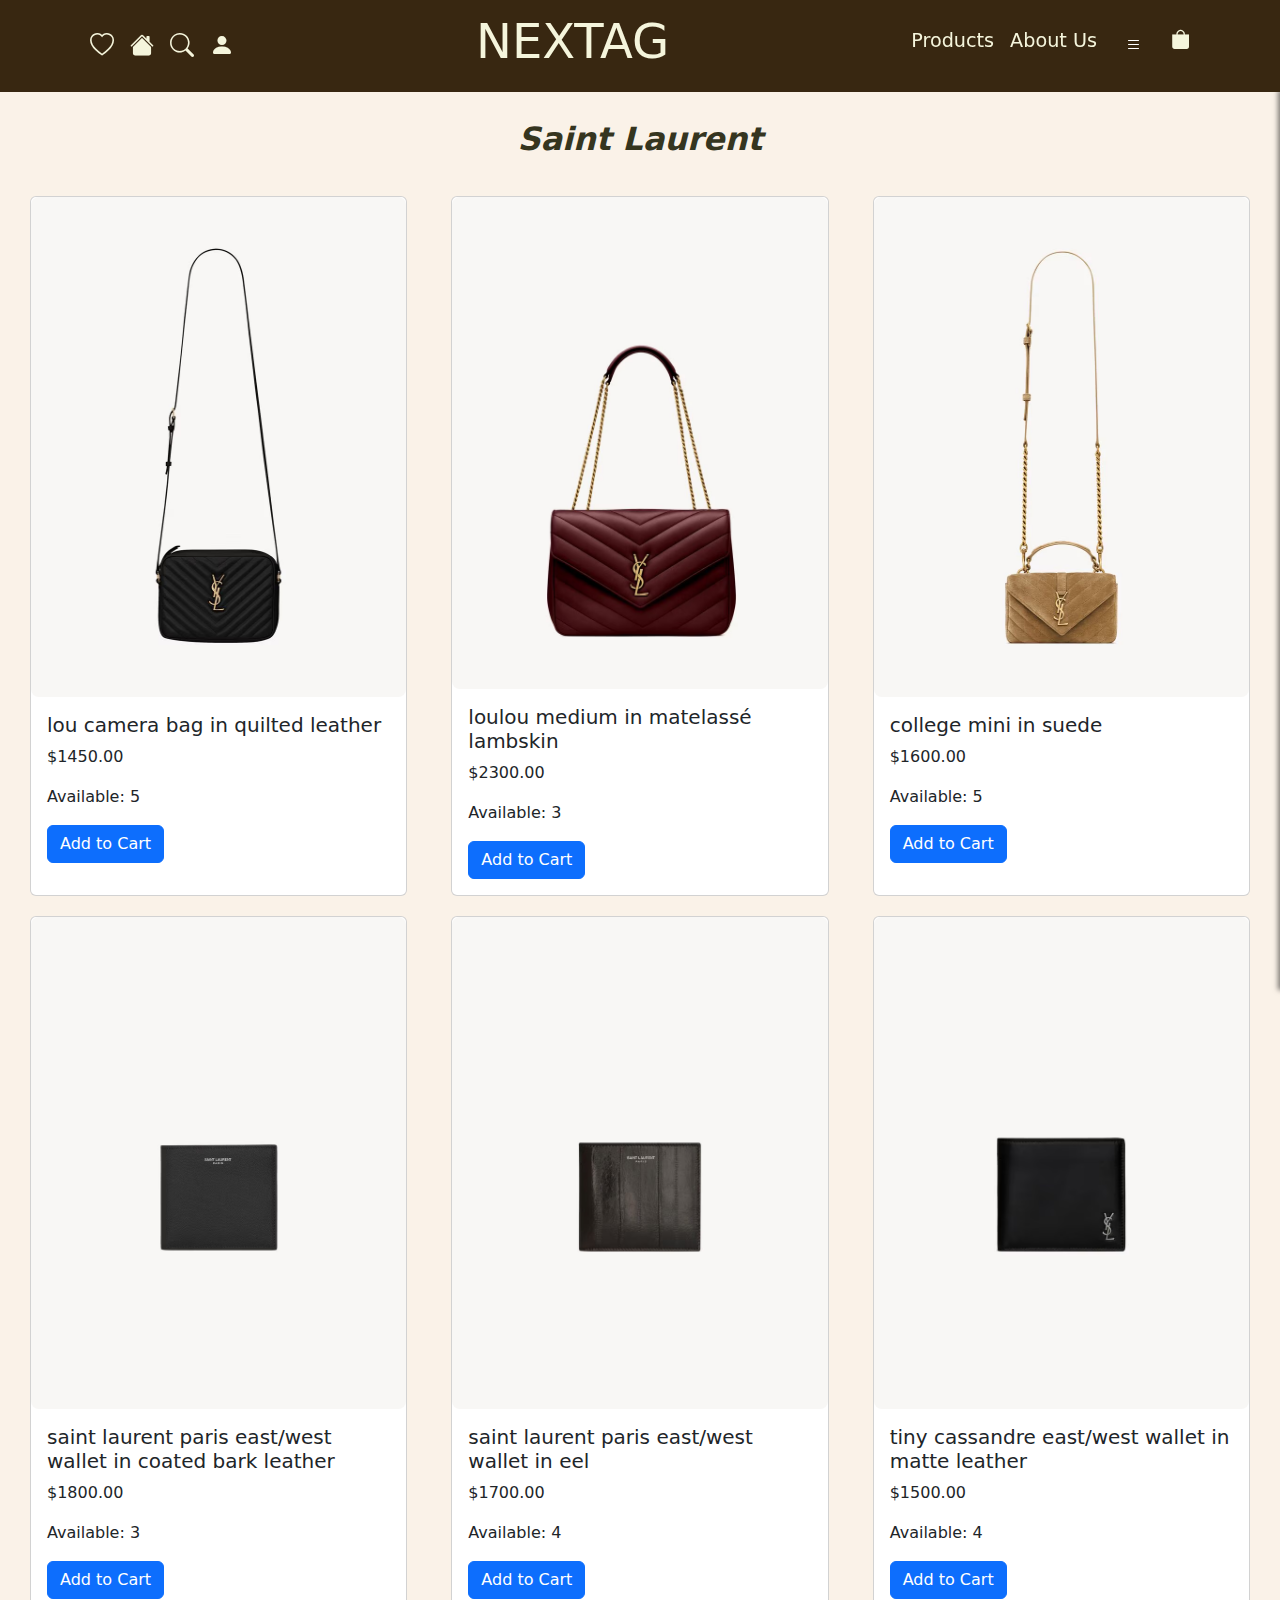
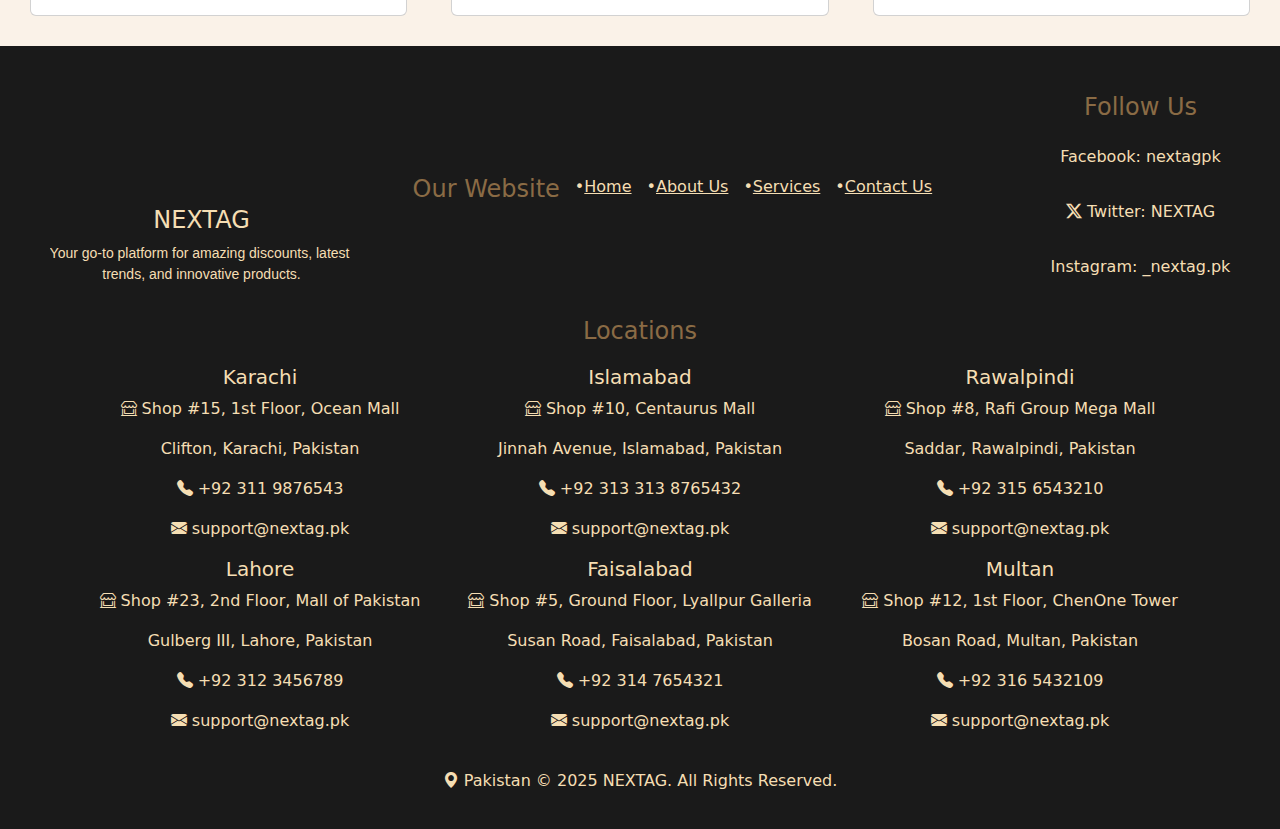
<file: saint laurent.html>
<!DOCTYPE html>
<html lang="en">
<head>
    <meta charset="UTF-8">
    <meta name="viewport" content="width=device-width, initial-scale=1.0">
    <title>NEXTAG - YSL</title>
    <link rel="shortcut icon" href="logo/Logo Image.jpeg" type="image/x-icon">
    <link rel="stylesheet" href="https://cdn.jsdelivr.net/npm/bootstrap@5.2.3/dist/css/bootstrap.min.css">
    <script src="https://cdn.jsdelivr.net/npm/bootstrap@5.2.3/dist/js/bootstrap.bundle.min.js"></script>
    <link rel="stylesheet" href="styling.css">
    <link rel="stylesheet" href="https://cdn.jsdelivr.net/npm/bootstrap-icons/font/bootstrap-icons.css">
    <title>Nextag-burberry</title>
</head>
<body>

    <header class="fixed-top">        
        <nav class="navbar navbar-expand-lg">
            <div class="container">
                <!-- Left Links -->
                <ul class="navbar-nav me-auto">
                    <li class="nav-item"><a class="nav-link" href=""><i id="toggleIcon"
                                class="bi bi-heart icon"></i></a></li>
                    <li class="nav-item"><a class="nav-link" href="index.html#home"><i class="bi bi-house-fill"></i></a></li>
                    <li class="nav-item"><a class="nav-link" href="#searchOverlay" id="searchIcon"><i
                                class="bi bi-search"></i></a></li>
                    <li class="nav-item"><a class="nav-link" href="contact.html"><i class="bi bi-person-fill"></i></a>
                    </li>
                </ul>
                <!-- Logo in Center -->
                <a class="navbar-brand mx-auto" href="index.html">
                    <h1>NEXTAG</h1>
                </a>
                <!-- Right Links -->
                <ul class="navbar-nav ms-auto">
                    <li class="nav-item"><a class="nav-link" href="products.html">Products</a></li>
                    <li class="nav-item"><a class="nav-link" href="about.html">About Us</a></li>
                    <li class="nav-item"><a class="nav-link" href="#sideNavbar"><i class="bi bi-list btn"
                                id="menuBtn"></i></a></li>
                    <li class="nav-item"><a class="nav-link" href="#"><i class="bi bi-bag-fill"></i></a></li>
                </ul>
            </div>
        </nav>
    </header>

    <div class="side-navbar" id="sideNavbar">
        <button class="close-btn" id="closeBtn">&times;</button>
        <h3>NEXTAG</h3>
        <ul class="nav flex-column">
            <li class="nav-item">
                <a class="nav-link" href="#home"><i class="bi bi-circle"></i> Home</a>
            </li>
            <li class="nav-item dropdown">
                <a class="nav-link dropdown-toggle" href="#" id="brandsDropdown" data-bs-toggle="dropdown"><i
                        class="bi bi-circle"></i> Brands</a>
                <ul class="dropdown-menu">
                    <li><a class="dropdown-item" href="valentino.html">Valentino</a></li>
                    <li><a class="dropdown-item" href="saint laurent.html">Yves Saint Laurent</a></li>
                    <li><a class="dropdown-item" href="gucci.html">Gucci</a></li>
                    <li><a class="dropdown-item" href="dolce and gabana.html">Dolce & Gabbana</a></li>
                    <li><a class="dropdown-item" href="burberry.html">Burberry</a></li>
                </ul>
            </li>
            <li class="nav-item dropdown">
                <a class="nav-link dropdown-toggle" href="products.html" id="brandsDropdown"
                    data-bs-toggle="dropdown"><i class="bi bi-circle"></i> Products</a>
                <ul class="dropdown-menu">
                    <li><a class="dropdown-item" href="products.html#bags-section">Bags</a></li>
                    <li><a class="dropdown-item" href="products.html#wallets-section">Wallets</a></li>
                </ul>
            </li>
            <li class="nav-item">
                <a class="nav-link" href="compare.html"><i class="bi bi-circle"></i> Comparison</a>
            </li>
            <li class="nav-item">
                <a class="nav-link" href="contact.html"><i class="bi bi-circle"></i> Contact Us</a>
            </li>
            <li class="nav-item">
                <a class="nav-link" href="about.html#services"><i class="bi bi-circle"></i> Services</a>
            </li>
        </ul>
    </div>
    </div>

    <div id="searchOverlay" class="search-overlay">
        <div class="search-box">
            <input type="text" class="form-control" placeholder="Search..." autofocus>
            <button id="closeSearch" class="btn">Search</button>
        </div>
    </div>

    <h2><b><i>Saint Laurent</i></b></h2>
    <div id="productContainer" class="row"></div>

    <footer>
        <div class="footer-container">
            <div class="footer-logo">
                <h2>NEXTAG</h2>
                <pre style="font-family: 'Gill Sans', 'Gill Sans MT', Calibri, 'Trebuchet MS', sans-serif;">Your go-to platform for amazing discounts, latest 
trends, and innovative products.</pre>
            </div>
            <div class="footer-links">
                <h4>Our Website</h4>
                <a href="index.html#home">&bull;<u>Home</u></a>
                <a href="about.html">&bull;<u>About Us</u></a>
                <a href="about.html#services">&bull;<u>Services</u></a>
                <a href="contact.html">&bull;<u>Contact Us</u></a>
            </div> <br>
            <div class="footer-social">
                <h4>Follow Us</h4>
                <p><i class="fa fa-facebook"></i> Facebook: nextagpk</p>
                <p><i class="bi bi-twitter-x"></i> Twitter: NEXTAG</p>
                <p><i class="fa fa-instagram"></i> Instagram: _nextag.pk</p>
            </div>
            <div class="container mt-3">
                <div class="row">
                    <h4>Locations</h4> <br> <br>
                    <div class="col-lg-4 footer-address">
                        <h5>Karachi</h5>
                        <p><i class="bi bi-shop-window"></i> Shop #15, 1st Floor, Ocean Mall</p>
                        <p>Clifton, Karachi, Pakistan</p>
                        <p><i class="bi bi-telephone-fill"></i> +92 311 9876543</p>
                        <p><i class="bi bi-envelope-fill"></i> support@nextag.pk</p>
                        <h5>Lahore</h5>
                        <p><i class="bi bi-shop-window"></i> Shop #23, 2nd Floor, Mall of Pakistan</p>
                        <p>Gulberg III, Lahore, Pakistan</p>
                        <p><i class="bi bi-telephone-fill"></i> +92 312 3456789</p>
                        <p><i class="bi bi-envelope-fill"></i> support@nextag.pk</p>
                    </div>
                    <div class="col-lg-4 footer-address">
                        <h5>Islamabad</h5>
                        <p><i class="bi bi-shop-window"></i> Shop #10, Centaurus Mall</p>
                        <p>Jinnah Avenue, Islamabad, Pakistan</p>
                        <p><i class="bi bi-telephone-fill"></i> +92 313 313 8765432</p>
                        <p><i class="bi bi-envelope-fill"></i> support@nextag.pk</p>
                        <h5>Faisalabad</h5>
                        <p><i class="bi bi-shop-window"></i> Shop #5, Ground Floor, Lyallpur Galleria</p>
                        <p>Susan Road, Faisalabad, Pakistan</p>
                        <p><i class="bi bi-telephone-fill"></i> +92 314 7654321</p>
                        <p><i class="bi bi-envelope-fill"></i> support@nextag.pk</p>
                    </div>
                    <div class="col-lg-4 footer-address">
                        <h5>Rawalpindi</h5>
                        <p><i class="bi bi-shop-window"></i> Shop #8, Rafi Group Mega Mall</p>
                        <p>Saddar, Rawalpindi, Pakistan</p>
                        <p><i class="bi bi-telephone-fill"></i> +92 315 6543210</p>
                        <p><i class="bi bi-envelope-fill"></i> support@nextag.pk</p>
                        <h5>Multan</h5>
                        <p><i class="bi bi-shop-window"></i> Shop #12, 1st Floor, ChenOne Tower</p>
                        <p>Bosan Road, Multan, Pakistan</p>
                        <p><i class="bi bi-telephone-fill"></i> +92 316 5432109</p>
                        <p><i class="bi bi-envelope-fill"></i> support@nextag.pk</p>
                    </div>
                </div>
            </div>
        </div>
        <p class="footer-copy"><i class="bi bi-geo-alt-fill"></i> Pakistan &copy; 2025 NEXTAG. All Rights Reserved.</p>
    </footer>
    <script>
        
        const cart = [];
        const products = [
            {
                id: "1",
                title: "lou camera bag in quilted leather",
                image: "images/Medium-761554DV7071000_A.avif",
                hoverImage: "images/Medium-761554DV7071000_B.avif",
                quantity: 5,
                price: 1450,
            },
            {
                id: "2",
                title: "loulou medium in matelassé lambskin",
                image: "images/Medium-803541AAEAX6197_A.avif",
                hoverImage: "images/Medium-803541AAEAX6197_B.avif",
                quantity: 3,
                price: 2300,
            },
            {
                id: "3",
                title: "college mini in suede",
                image: "images/Medium-7794301U8273194_A.avif", 
                hoverImage: "images/Medium-7794301U8273194_C.avif",
                quantity: 5,
                price: 1600,
            },
            {
                id: "4",
                title: "saint laurent paris east/west wallet in coated bark leather",
                image: "images/Medium-396307BTY0N1000_A.avif", 
                hoverImage: "images/Medium-396307BTY0N1000_C.avif",
                quantity: 3,
                price: 1800,
            },
            {
                id: "5",
                title: "saint laurent paris east/west wallet in eel",
                image: "images/Medium-396307EAA5S2482_A.avif", 
                hoverImage: "images/Medium-396307EAA5S2482_D.avif",
                quantity: 4,
                price: 1700,
            },
            {
                id: "6",
                title: "tiny cassandre east/west wallet in matte leather",
                image: "images/Medium-6077271JB0E1000_A.avif", 
                hoverImage: "images/Medium-6077271JB0E1000_D.avif",
                quantity: 4,
                price: 1500,
            }
        ];

        const productContainer = document.getElementById("productContainer");

        const AllProducts = () => {
            productContainer.innerHTML = ""; // 

            products.forEach((product) => {
                const col = document.createElement("div");
                col.className = "col-md-4";

                col.innerHTML = `
                    <div class="card product-card">
                        <img src="${product.image}" class="front-image card-img-top" alt="${product.title}">
                        <img src="${product.hoverImage}" class="hover-image card-img-top" alt="${product.title} Hover">
                        <div class="card-body">
                            <h5 class="card-title">${product.title}</h5>
                            <p class="card-text">$${product.price.toFixed(2)}</p>
                            <p class="card-text">Available: ${product.quantity}</p>
                            <button class="btn btn-${product.quantity > 0 ? "primary" : "danger"}"
                                ${product.quantity > 0 ? "" : "disabled"}
                                onclick="addToCart('${product.id}')">
                                ${product.quantity > 0 ? "Add to Cart" : "Sold Out"}
                            </button>
                        </div>
                    </div>
                `;

                productContainer.appendChild(col);
            });
        };

        const addToCart = (productId) => {
            const product = products.find((p) => p.id === productId);

            if (product && product.quantity > 0) {
                const existingProduct = cart.find((item) => item.id === productId);

                if (existingProduct) {
                    existingProduct.quantity += 1; 
                } else {
                    cart.push({ ...product, quantity: 1 }); 
                }

                product.quantity -= 1; 
                alert(`${product.title} added to cart!`);
                AllProducts();
            } else {
                alert("Product is sold out!");
            }
        };

        AllProducts();

        document.getElementById("toggleIcon").addEventListener("click", function() {
    this.classList.toggle("bi-heart");
    this.classList.toggle("bi-heart-fill");
});

document.getElementById("menuBtn").addEventListener("click", function() {
    document.getElementById("sideNavbar").classList.add("active");
});

document.getElementById("closeBtn").addEventListener("click", function() {
    document.getElementById("sideNavbar").classList.remove("active");
});

const searchIcon = document.getElementById("searchIcon");
    const searchOverlay = document.getElementById("searchOverlay");
    const closeSearch = document.getElementById("closeSearch");

    searchIcon.addEventListener("click", function(event) {
        event.preventDefault();
        searchOverlay.style.display = "flex";
    });

    closeSearch.addEventListener("click", function() {
        searchOverlay.style.display = "none";
    });

    searchOverlay.addEventListener("click", function(event) {
        if (event.target === searchOverlay) {
            searchOverlay.style.display = "none";
        }
    });
    </script>
    
</body>
</html>
</file>
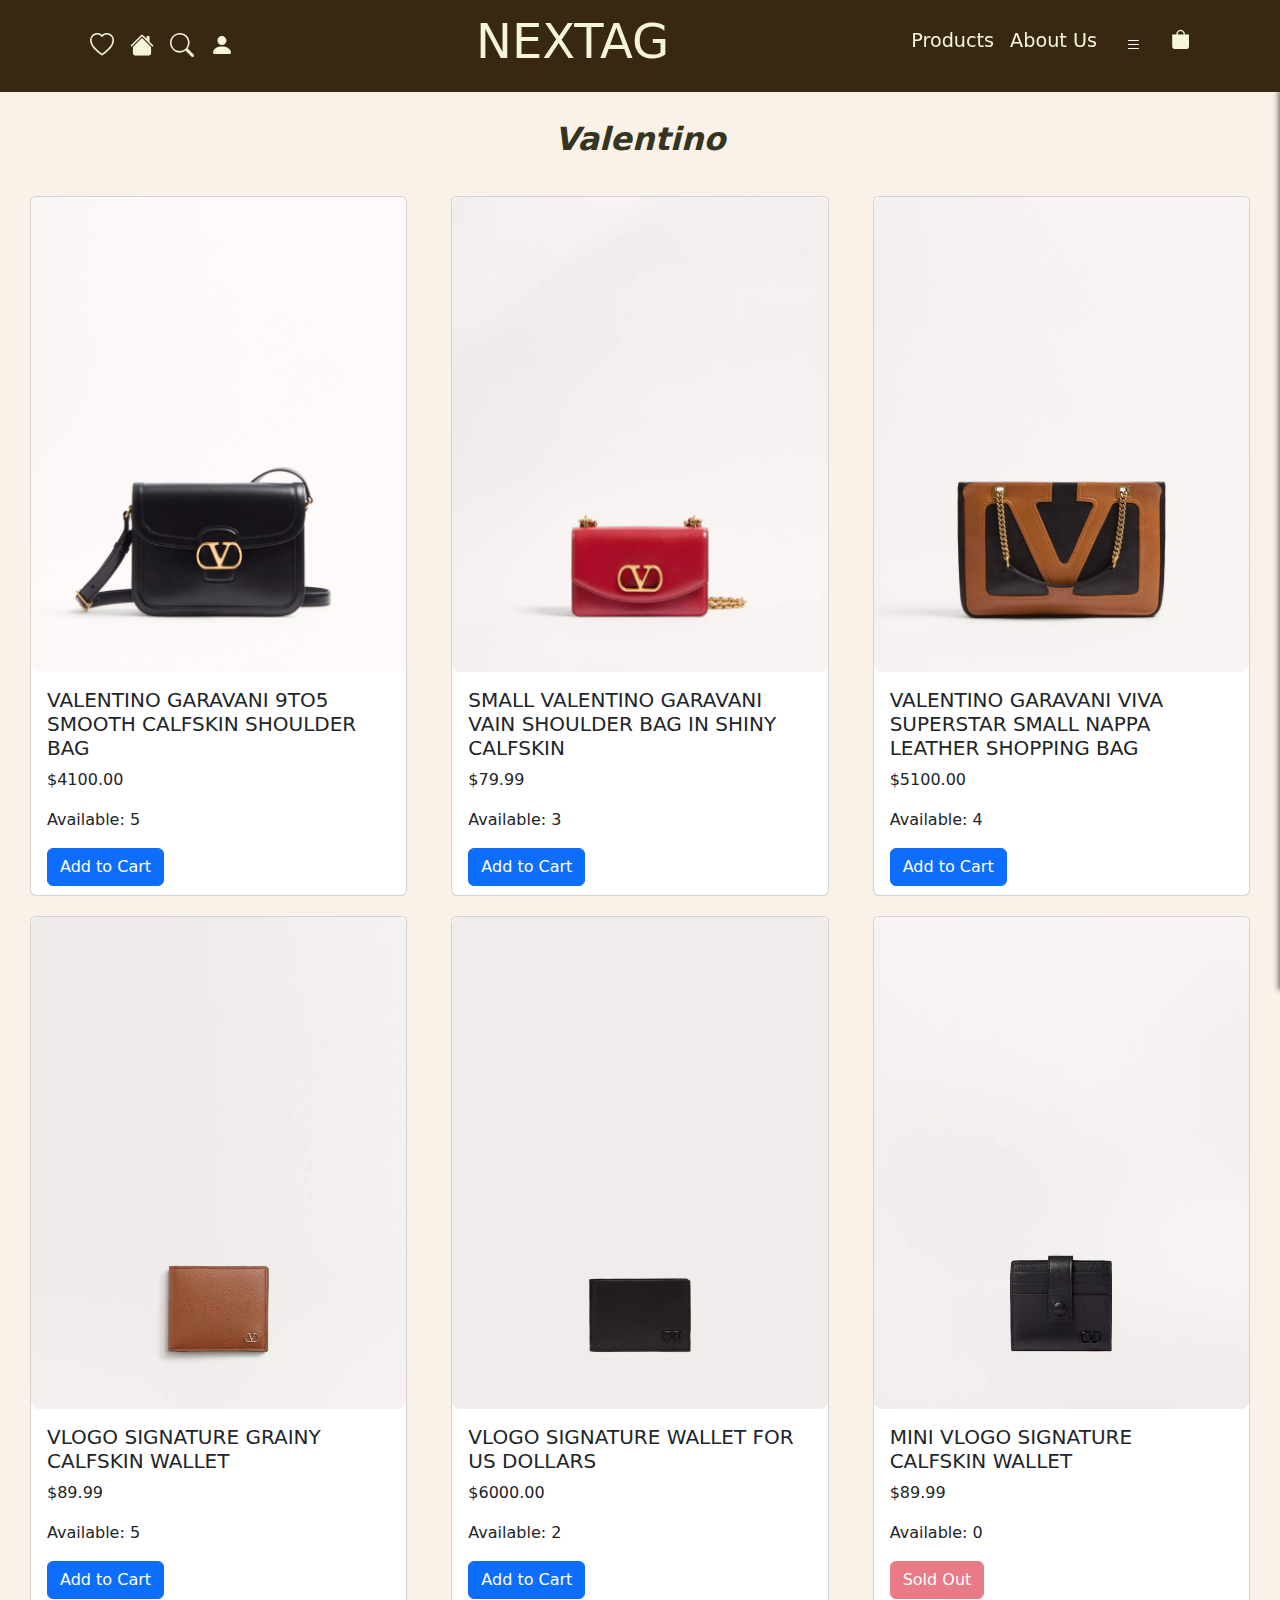
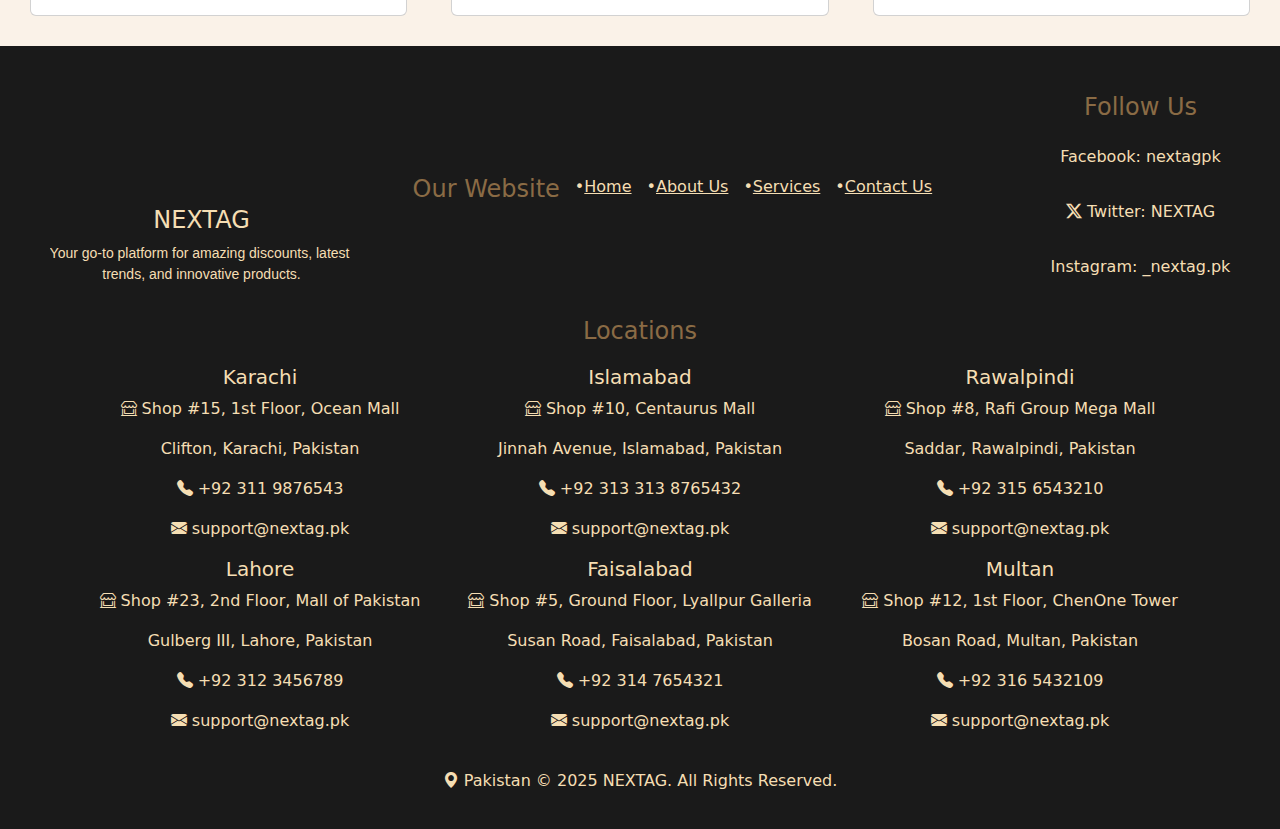
<file: valentino.html>
<!DOCTYPE html>
<html lang="en">
<head>
    <meta charset="UTF-8">
    <meta name="viewport" content="width=device-width, initial-scale=1.0">
    <title>NEXTAG - Valentino</title>
    <link rel="shortcut icon" href="logo/Logo Image.jpeg" type="image/x-icon">
    <link rel="stylesheet" href="https://cdn.jsdelivr.net/npm/bootstrap@5.2.3/dist/css/bootstrap.min.css">
    <script src="https://cdn.jsdelivr.net/npm/bootstrap@5.2.3/dist/js/bootstrap.bundle.min.js"></script>
    <link rel="stylesheet" href="styling.css">
    <link rel="stylesheet" href="https://cdn.jsdelivr.net/npm/bootstrap-icons/font/bootstrap-icons.css">
    <title>Nextag-burberry</title>
</head>
<body>

    <header class="fixed-top">        
        <nav class="navbar navbar-expand-lg">
            <div class="container">
                <!-- Left Links -->
                <ul class="navbar-nav me-auto">
                    <li class="nav-item"><a class="nav-link" href=""><i id="toggleIcon"
                                class="bi bi-heart icon"></i></a></li>
                    <li class="nav-item"><a class="nav-link" href="index.html#home"><i class="bi bi-house-fill"></i></a></li>
                    <li class="nav-item"><a class="nav-link" href="#searchOverlay" id="searchIcon"><i
                                class="bi bi-search"></i></a></li>
                    <li class="nav-item"><a class="nav-link" href="contact.html"><i class="bi bi-person-fill"></i></a>
                    </li>
                </ul>
                <!-- Logo in Center -->
                <a class="navbar-brand mx-auto" href="index.html">
                    <h1>NEXTAG</h1>
                </a>
                <!-- Right Links -->
                <ul class="navbar-nav ms-auto">
                    <li class="nav-item"><a class="nav-link" href="products.html">Products</a></li>
                    <li class="nav-item"><a class="nav-link" href="about.html">About Us</a></li>
                    <li class="nav-item"><a class="nav-link" href="#sideNavbar"><i class="bi bi-list btn"
                                id="menuBtn"></i></a></li>
                    <li class="nav-item"><a class="nav-link" href="#"><i class="bi bi-bag-fill"></i></a></li>
                </ul>
            </div>
        </nav>
    </header>

    <div class="side-navbar" id="sideNavbar">
        <button class="close-btn" id="closeBtn">&times;</button>
        <h3>NEXTAG</h3>
        <ul class="nav flex-column">
            <li class="nav-item">
                <a class="nav-link" href="#home"><i class="bi bi-circle"></i> Home</a>
            </li>
            <li class="nav-item dropdown">
                <a class="nav-link dropdown-toggle" href="#" id="brandsDropdown" data-bs-toggle="dropdown"><i
                        class="bi bi-circle"></i> Brands</a>
                <ul class="dropdown-menu">
                    <li><a class="dropdown-item" href="valentino.html">Valentino</a></li>
                    <li><a class="dropdown-item" href="saint laurent.html">Yves Saint Laurent</a></li>
                    <li><a class="dropdown-item" href="gucci.html">Gucci</a></li>
                    <li><a class="dropdown-item" href="dolce and gabana.html">Dolce & Gabbana</a></li>
                    <li><a class="dropdown-item" href="burberry.html">Burberry</a></li>
                </ul>
            </li>
            <li class="nav-item dropdown">
                <a class="nav-link dropdown-toggle" href="products.html" id="brandsDropdown"
                    data-bs-toggle="dropdown"><i class="bi bi-circle"></i> Products</a>
                <ul class="dropdown-menu">
                    <li><a class="dropdown-item" href="products.html#bags-section">Bags</a></li>
                    <li><a class="dropdown-item" href="products.html#wallets-section">Wallets</a></li>
                </ul>
            </li>
            <li class="nav-item">
                <a class="nav-link" href="compare.html"><i class="bi bi-circle"></i> Comparison</a>
            </li>
            <li class="nav-item">
                <a class="nav-link" href="contact.html"><i class="bi bi-circle"></i> Contact Us</a>
            </li>
            <li class="nav-item">
                <a class="nav-link" href="about.html#services"><i class="bi bi-circle"></i> Services</a>
            </li>
        </ul>
    </div>
    </div>

    <div id="searchOverlay" class="search-overlay">
        <div class="search-box">
            <input type="text" class="form-control" placeholder="Search..." autofocus>
            <button id="closeSearch" class="btn">Search</button>
        </div>
    </div>

    <h2><b><i>Valentino</i></b></h2>
    <div id="productContainer" class="row"></div>

    <footer>
        <div class="footer-container">
            <div class="footer-logo">
                <h2>NEXTAG</h2>
                <pre style="font-family: 'Gill Sans', 'Gill Sans MT', Calibri, 'Trebuchet MS', sans-serif;">Your go-to platform for amazing discounts, latest 
trends, and innovative products.</pre>
            </div>
            <div class="footer-links">
                <h4>Our Website</h4>
                <a href="index.html#home">&bull;<u>Home</u></a>
                <a href="about.html">&bull;<u>About Us</u></a>
                <a href="about.html#services">&bull;<u>Services</u></a>
                <a href="contact.html">&bull;<u>Contact Us</u></a>
            </div> <br>
            <div class="footer-social">
                <h4>Follow Us</h4>
                <p><i class="fa fa-facebook"></i> Facebook: nextagpk</p>
                <p><i class="bi bi-twitter-x"></i> Twitter: NEXTAG</p>
                <p><i class="fa fa-instagram"></i> Instagram: _nextag.pk</p>
            </div>
            <div class="container mt-3">
                <div class="row">
                    <h4>Locations</h4> <br> <br>
                    <div class="col-lg-4 footer-address">
                        <h5>Karachi</h5>
                        <p><i class="bi bi-shop-window"></i> Shop #15, 1st Floor, Ocean Mall</p>
                        <p>Clifton, Karachi, Pakistan</p>
                        <p><i class="bi bi-telephone-fill"></i> +92 311 9876543</p>
                        <p><i class="bi bi-envelope-fill"></i> support@nextag.pk</p>
                        <h5>Lahore</h5>
                        <p><i class="bi bi-shop-window"></i> Shop #23, 2nd Floor, Mall of Pakistan</p>
                        <p>Gulberg III, Lahore, Pakistan</p>
                        <p><i class="bi bi-telephone-fill"></i> +92 312 3456789</p>
                        <p><i class="bi bi-envelope-fill"></i> support@nextag.pk</p>
                    </div>
                    <div class="col-lg-4 footer-address">
                        <h5>Islamabad</h5>
                        <p><i class="bi bi-shop-window"></i> Shop #10, Centaurus Mall</p>
                        <p>Jinnah Avenue, Islamabad, Pakistan</p>
                        <p><i class="bi bi-telephone-fill"></i> +92 313 313 8765432</p>
                        <p><i class="bi bi-envelope-fill"></i> support@nextag.pk</p>
                        <h5>Faisalabad</h5>
                        <p><i class="bi bi-shop-window"></i> Shop #5, Ground Floor, Lyallpur Galleria</p>
                        <p>Susan Road, Faisalabad, Pakistan</p>
                        <p><i class="bi bi-telephone-fill"></i> +92 314 7654321</p>
                        <p><i class="bi bi-envelope-fill"></i> support@nextag.pk</p>
                    </div>
                    <div class="col-lg-4 footer-address">
                        <h5>Rawalpindi</h5>
                        <p><i class="bi bi-shop-window"></i> Shop #8, Rafi Group Mega Mall</p>
                        <p>Saddar, Rawalpindi, Pakistan</p>
                        <p><i class="bi bi-telephone-fill"></i> +92 315 6543210</p>
                        <p><i class="bi bi-envelope-fill"></i> support@nextag.pk</p>
                        <h5>Multan</h5>
                        <p><i class="bi bi-shop-window"></i> Shop #12, 1st Floor, ChenOne Tower</p>
                        <p>Bosan Road, Multan, Pakistan</p>
                        <p><i class="bi bi-telephone-fill"></i> +92 316 5432109</p>
                        <p><i class="bi bi-envelope-fill"></i> support@nextag.pk</p>
                    </div>
                </div>
            </div>
        </div>
        <p class="footer-copy"><i class="bi bi-geo-alt-fill"></i> Pakistan &copy; 2025 NEXTAG. All Rights Reserved.</p>
    </footer>
    <script>
        
        const cart = [];
        const products = [
            {
                id: "1",
                title: "VALENTINO GARAVANI 9TO5 SMOOTH CALFSKIN SHOULDER BAG",
                image: "images/VALENTINO-GARAVANI-9TO5-SMOOTH-CALFSKIN-SHOULDER-BAG (2).webp",
                hoverImage: "images/VALENTINO-GARAVANI-9TO5-SMOOTH-CALFSKIN-SHOULDER-BAG (1).webp",
                quantity: 5,
                price: 4100,
            },
            {
                id: "2",
                title: "SMALL VALENTINO GARAVANI VAIN SHOULDER BAG IN SHINY CALFSKIN",
                image: "images/VALENTINO-GARAVANI-VAIN-SMALL-SHOULDER-BAG-IN-SHINY-CALFSKIN.webp",
                hoverImage: "images/VALENTINO-GARAVANI-VAIN-SMALL-SHOULDER-BAG-IN-SHINY-CALFSKIN (1).webp",
                quantity: 3,
                price: 79.99,
            },
            {
                id: "3",
                title: "VALENTINO GARAVANI VIVA SUPERSTAR SMALL NAPPA LEATHER SHOPPING BAG",
                image: "images/VALENTINO-GARAVANI-VIVA-SUPERSTAR-SMALL-NAPPA-LEATHER-SHOPPING-BAG.webp", 
                hoverImage: "images/VALENTINO-GARAVANI-VIVA-SUPERSTAR-SMALL-NAPPA-LEATHER-SHOPPING-BAG (1).webp",
                quantity: 4,
                price: 5100,
            },
            {
                id: "4",
                title: "VLOGO SIGNATURE GRAINY CALFSKIN WALLET",
                image:"images/VLOGO-SIGNATURE-GRAINY-CALFSKIN-WALLET (1).webp", 
                hoverImage: "images/VLOGO-SIGNATURE-GRAINY-CALFSKIN-WALLET.webp",
                quantity: 5,
                price: 89.99,
            },
            {
                id: "5",
                title: "VLOGO SIGNATURE WALLET FOR US DOLLARS",
                image:"images/VLOGO-SIGNATURE-WALLET-FOR-US-DOLLARS.webp", 
                hoverImage: "images/VLOGO-SIGNATURE-WALLET-FOR-US-DOLLARS (1).webp",
                quantity: 2,
                price: 6000,
            },
            {
                id: "6",
                title: "MINI VLOGO SIGNATURE CALFSKIN WALLET",
                image: "images/MINI-VLOGO-SIGNATURE-CALFSKIN-CARDHOLDER.webp", 
                hoverImage: "images/MINI-VLOGO-SIGNATURE-CALFSKIN-CARDHOLDER (1).webp",
                quantity: 0,
                price: 89.99,
            }
        ];

        const productContainer = document.getElementById("productContainer");

        const AllProducts = () => {
            productContainer.innerHTML = ""; // 

            products.forEach((product) => {
                const col = document.createElement("div");
                col.className = "col-md-4";

                col.innerHTML = `
                    <div class="card product-card">
                        <img src="${product.image}" class="front-image card-img-top" alt="${product.title}">
                        <img src="${product.hoverImage}" class="hover-image card-img-top" alt="${product.title} Hover">
                        <div class="card-body">
                            <h5 class="card-title">${product.title}</h5>
                            <p class="card-text">$${product.price.toFixed(2)}</p>
                            <p class="card-text">Available: ${product.quantity}</p>
                            <button class="btn btn-${product.quantity > 0 ? "primary" : "danger"}"
                                ${product.quantity > 0 ? "" : "disabled"}
                                onclick="addToCart('${product.id}')">
                                ${product.quantity > 0 ? "Add to Cart" : "Sold Out"}
                            </button>
                        </div>
                    </div>
                `;

                productContainer.appendChild(col);
            });
        };

        const addToCart = (productId) => {
            const product = products.find((p) => p.id === productId);

            if (product && product.quantity > 0) {
                const existingProduct = cart.find((item) => item.id === productId);

                if (existingProduct) {
                    existingProduct.quantity += 1; 
                } else {
                    cart.push({ ...product, quantity: 1 }); 
                }

                product.quantity -= 1; 
                alert(`${product.title} added to cart!`);
                AllProducts();
            } else {
                alert("Product is sold out!");
            }
        };

        AllProducts();

        document.getElementById("toggleIcon").addEventListener("click", function() {
    this.classList.toggle("bi-heart");
    this.classList.toggle("bi-heart-fill");
});

document.getElementById("menuBtn").addEventListener("click", function() {
    document.getElementById("sideNavbar").classList.add("active");
});

document.getElementById("closeBtn").addEventListener("click", function() {
    document.getElementById("sideNavbar").classList.remove("active");
});

const searchIcon = document.getElementById("searchIcon");
    const searchOverlay = document.getElementById("searchOverlay");
    const closeSearch = document.getElementById("closeSearch");

    searchIcon.addEventListener("click", function(event) {
        event.preventDefault();
        searchOverlay.style.display = "flex";
    });

    closeSearch.addEventListener("click", function() {
        searchOverlay.style.display = "none";
    });

    searchOverlay.addEventListener("click", function(event) {
        if (event.target === searchOverlay) {
            searchOverlay.style.display = "none";
        }
    });
    </script>
    
</body>
</html>
</file>
<file: styling.css>
* {
    margin: 0;
    padding: 0;
}

body {
    /* background-color: #382711; */
    background-color: #faf2e8;

    display: flex;
    justify-content: center;
    align-items: flex-start;
    flex-wrap: wrap;
    margin: 0;
}

header {
    background-color: #382711;
    justify-content: center;
}

.navbar {
    backdrop-filter: blur(10px);
    font-weight: 300;
}

.navbar-brand h1 {
    color: #F5F5DC;
    font-size: 3rem;
}

.nav-link {
    color: #F5F5DC;
    font-weight: 400;
}

.me-auto {
    font-size: 1.5rem;
}

.ms-auto {
    font-size: 1.2rem;
}

.nav-link:hover {
    color: #F5F5DC;
}

#menuBtn {
    color: white;
}

.side-navbar {
    width: 250px;
    height: 100%;
    position: fixed;
    z-index: 1000;
    margin-top: 90px;
    top: 0;
    right: -250px;
    background-color: rgba(138, 108, 58, 0.8);
    color: #F5F5DC;
    box-shadow: -2px 0 5px rgba(0, 0, 0, 0.5);
    padding: 15px;
    transition: right 0.3s ease-in-out;
}

.side-navbar.active {
    right: 0;
}

.close-btn {
    background: none;
    color: #272725;
    border: none;
    font-size: 24px;
    cursor: pointer;
    float: right;
}

.dropdown-menu {
    background-color: #8A6B45;
    color: #F5F5DC;
    text-align: center;
}

.dropdown-item {
    color: #F5F5DC;
}

.dropdown-item:hover {
    color: #272725;
    background-color: #ad916e;
}

.nav-item:hover {
    color: #272725;
}

.nav-item.active {
    color: #272725;
}

.search-overlay {
    position: fixed;
    top: 0;
    left: 0;
    width: 100%;
    height: 100%;
    background: rgba(138, 108, 58, 0.8);
    display: none;
    justify-content: center;
    align-items: center;
    z-index: 1050;
}

.search-box {
    background: #F5F5DC;
    padding: 15px;
    border-radius: 10px;
    width: 80%;
    max-width: 500px;
    display: flex;
    align-items: center;
    gap: 10px;
    box-shadow: 0 5px 15px rgba(0, 0, 0, 0.2);
}

.hidden {
    display: none;
}

.search-box button {
    background-color: #8A6B45;
    color: #F7E1C6;
}

.search-box button:hover {
    background-color: #ad916e;
    color: #272725;
}

#productContainer {
    padding: 20px;
}

h2 {
    margin-top: 120px;
    color: #35351f;
    font-weight: 500;
    font-size: 2rem;
}

.product-card {
    margin: 10px;
    height: 700px;
    position: relative;
    overflow: hidden;
}

.product-card img {
    max-width: 100%;
    height: 500px;
    border-radius: 8px;
    transition: opacity 0.3s ease;
}

.hover-image {
    position: absolute;
    top: 0;
    left: 0;
    opacity: 0;
    transition: opacity 0.3s ease;
}

.product-card:hover .hover-image {
    opacity: 1;
}

.product-card:hover .front-image {
    opacity: 0;
}

@media (max-width: 768px) {
    .navbar {
        display: flex;
    }

    .navbar-brand h1 {
        font-size: 1.8rem;
    }

    .nav-link {
        font-weight: 200;
    }

    .ms-auto {
        font-size: 1rem;
        flex-direction: row;
        gap: 10px;
    }

    .me-auto {
        display: none !important;
    }

    .side-navbar.active {
        margin-top: 70px;
        height: 90%;
    }

    h2 {
        margin-top: 200px;
    }

    .footer-container {
        flex-direction: column;
        text-align: center;
    }

    .footer-links,
    .footer-social {
        flex-direction: column;
        gap: 10px;
    }
}

footer {
    background-color: #1A1A1A;
    color: wheat;
    padding: 20px 0;
    text-align: center;
}

.footer-container {
    display: flex;
    flex-wrap: wrap;
    align-items: center;
    justify-content: space-around;
    margin: auto;
    padding: 20px;
}

.footer-container h4 {
    color: #8A6B45;
}

.footer-logo h2 {
    font-size: 24px;
    color: wheat;
}

.footer-links a,
.footer-social {
    color: wheat;
    text-decoration: none;
    font-size: 16px;
    transition: 0.3s;
    flex-direction: column;
}

.footer-links,
.footer-social {
    gap: 15px;
    display: flex;
}

.footer-links a:hover,
.footer-social:hover {
    color: #DE9F7C;
}
</file>
<file: styles.css>
* {
    margin: 0;
    padding: 0;
}

body {
    background-color: #FAEFE3;
}

header {
    background-color: #8A6B45;
    justify-content: center;
}

.navbar {
    backdrop-filter: blur(10px);
    font-weight: 300;
}

.navbar-brand h1 {
    color: #F5F5DC;
    font-size: 3rem;
}

.nav-link {
    color: #F5F5DC;
    font-weight: 400;
}

.me-auto {
    font-size: 1.5rem;
}

.ms-auto {
    font-size: 1.2rem;
}

.nav-link:hover {
    color: #272725;
}

.icon {
    cursor: pointer;
}

.navbar i {
    color: #F5F5DC;
}

.navbar i:hover {
    color: #1A1A1A;
}

#menuBtn {
    color: white;
}

.side-navbar {
    width: 250px;
    height: 100%;
    position: fixed;
    z-index: 1000;
    margin-top: 90px;
    top: 0;
    right: -250px;
    background-color: rgba(138, 108, 58, 0.8);
    color: #F5F5DC;
    box-shadow: -2px 0 5px rgba(0, 0, 0, 0.5);
    padding: 15px;
    transition: right 0.3s ease-in-out;
}

.side-navbar.active {
    right: 0;
}

.close-btn {
    background: none;
    color: #272725;
    border: none;
    font-size: 24px;
    cursor: pointer;
    float: right;
}

.dropdown-menu {
    background-color: #8A6B45;
    color: #F5F5DC;
    text-align: center;
}

.dropdown-item {
    color: #F5F5DC;
}

.dropdown-item:hover {
    color: #272725;
    background-color: #ad916e;
}

.nav-item:hover {
    color: #272725;
}

.nav-item.active {
    color: #272725;
}

/* CONTACT FORM SECTION */
.contact-form {
    max-width: 600px;
    margin: 100px auto;
    padding: 20px;
    background-color: #fff;
    border-radius: 8px;
    box-shadow: 0 0 10px rgba(0, 0, 0, 0.1);
}

.contact-form h2 {
    text-align: center;
    margin-bottom: 20px;
    color: #8A6B45;
}

.form-group {
    margin-bottom: 15px;
}

.form-group label {
    display: block;
    margin-bottom: 5px;
    font-weight: bold;
}

.form-group input,
.form-group textarea {
    width: 100%;
    padding: 10px;
    border: 1px solid #ccc;
    border-radius: 4px;
}

button {
    display: block;
    width: 100%;
    padding: 10px;
    background-color: #8A6B45;
    color: #fff;
    border: none;
    border-radius: 4px;
    cursor: pointer;
}

button:hover {
    background-color: #80503a;
}

footer {
    background-color: #1A1A1A;
    color: wheat;
    padding: 20px 0;
    text-align: center;
}

.footer-container {
    display: flex;
    flex-wrap: wrap;
    align-items: center;
    justify-content: space-around;
    margin: auto;
    padding: 20px;
}

.footer-container h4 {
    color: #8A6B45;
}

.footer-logo h2 {
    font-size: 24px;
}

.footer-links a,
.footer-social {
    color: wheat;
    text-decoration: none;
    font-size: 16px;
    transition: 0.3s;
    flex-direction: column;
}

.footer-links,
.footer-social {
    gap: 15px;
    display: flex;
}

.footer-links a:hover,
.footer-social:hover {
    color: #DE9F7C;
}

/* RESPONSIVE DESIGN */
@media (max-width: 768px) {
    header {
        flex-direction: column;
        align-items: flex-start;
    }

    nav ul {
        flex-direction: column;
        align-items: flex-start;
    }

    nav ul li {
        margin: 10px 0;
    }

    .footer-container {
        flex-direction: column;
        text-align: center;
    }

    .footer-links,
    .footer-social {
        flex-direction: column;
        gap: 10px;
    }

    .contact-form {
        margin: 20px;
    }

    .navbar {
        display: flex;
    }

    .navbar-brand h1 {
        font-size: 1.8rem;
    }
    
    .nav-link {
        font-weight: 200;
    }
    
    .ms-auto {
        font-size: 1rem;
        flex-direction: row;
        gap: 10px;
    }

    .me-auto {
        display: none !important;
    }

    .side-navbar.active {
        margin-top: 70px;
        height: 90%;
    }

    .contact-form {
        margin-top: 300px;
    }
}
</file>
<file: products.css>
* {
    margin: 0;
    padding: 0;
}

body {
    background-color: #F7E1C6;
}

header {
    background-color: #8A6B45;
    justify-content: center;
}

.navbar {
    backdrop-filter: blur(10px);
    font-weight: 300;
}

.navbar-brand h1 {
    color: #F5F5DC;
    font-size: 3rem;
}

.nav-link {
    color: #F5F5DC;
    font-weight: 400;
}

.me-auto {
    font-size: 1.5rem;
}

.ms-auto {
    font-size: 1.2rem;
}

.nav-link:hover {
    color: #272725;
}

footer {
    background-color: #1A1A1A;
    color: wheat;
    padding: 20px 0;
    text-align: center;
}

.footer-container {
    display: flex;
    flex-wrap: wrap;
    align-items: center;
    justify-content: space-around;
    margin: auto;
    padding: 20px;
}

.footer-container h4 {
    color: #8A6B45;
}

.footer-logo h2 {
    font-size: 24px;
    color: wheat;
}

.footer-links a,
.footer-social {
    color: wheat;
    text-decoration: none;
    font-size: 16px;
    transition: 0.3s;
    flex-direction: column;
}

.footer-links,
.footer-social {
    gap: 15px;
    display: flex;
}

.footer-links a:hover,
.footer-social:hover {
    color: #DE9F7C;
}

@media (max-width: 768px) {
    .footer-container {
        flex-direction: column;
        text-align: center;
    }

    .footer-links,
    .footer-social {
        flex-direction: column;
        gap: 10px;
    }

    .navbar {
        display: flex;
    }

    .navbar-brand h1 {
        font-size: 1.8rem;
    }
    
    .nav-link {
        font-weight: 200;
    }
    
    .ms-auto {
        font-size: 1rem;
        flex-direction: row;
        gap: 10px;
    }

    .me-auto {
        display: none !important;
    }

    .side-navbar.active {
        margin-top: 70px;
        height: 90%;
    }
}

#menuBtn {
    color: white;
}

.side-navbar {
    width: 250px;
    height: 100%;
    position: fixed;
    z-index: 1000;
    margin-top: 90px;
    top: 0;
    right: -250px;
    background-color: rgba(138, 108, 58, 0.8);
    color: #F5F5DC;
    box-shadow: -2px 0 5px rgba(0, 0, 0, 0.5);
    padding: 15px;
    transition: right 0.3s ease-in-out;
}

.side-navbar.active {
    right: 0;
}

.close-btn {
    background: none;
    color: #272725;
    border: none;
    font-size: 24px;
    cursor: pointer;
    float: right;
}

.dropdown-menu {
    background-color: #8A6B45;
    color: #F5F5DC;
    text-align: center;
}

.dropdown-item {
    color: #F5F5DC;
}

.dropdown-item:hover {
    color: #272725;
    background-color: #ad916e;
}

.nav-item:hover {
    color: #272725;
}

.nav-item.active {
    color: #272725;
}

.search-overlay {
    position: fixed;
    top: 0;
    left: 0;
    width: 100%;
    height: 100%;
    background: rgba(138, 108, 58, 0.8);
    display: none;
    justify-content: center;
    align-items: center;
    z-index: 1050;
}

.search-box {
    background: #F5F5DC;
    padding: 15px;
    border-radius: 10px;
    width: 80%;
    max-width: 500px;
    display: flex;
    align-items: center;
    gap: 10px;
    box-shadow: 0 5px 15px rgba(0, 0, 0, 0.2);
}

.hidden {
    display: none;
}

.search-box button {
    background-color: #8A6B45;
    color: #F7E1C6;
}

.search-box button:hover {
    background-color: #ad916e;
    color: #272725;
}

h2 {
    margin-top: 120px;
    color: #35351f;
    font-weight: 500;
    font-size: 2rem;
}

#bags-section, #wallets-section {
    align-items: center;
    justify-content: center;
}

.card {
    margin: 10px;
    height: 500px;
    position: relative;
    overflow: hidden;
}

.card img {
    max-width: 100%;
    height: 300px;
    border-radius: 8px;
    transition: opacity 0.3s ease;
}

.hover-image {
    position: absolute;
    top: 0;
    left: 0;
    opacity: 0;
    max-width: 100%;
    transition: opacity 0.3s ease;
}

.card:hover .hover-image {
    opacity: 1;
}

.card:hover .front-image {
    opacity: 0;
}
</file>
